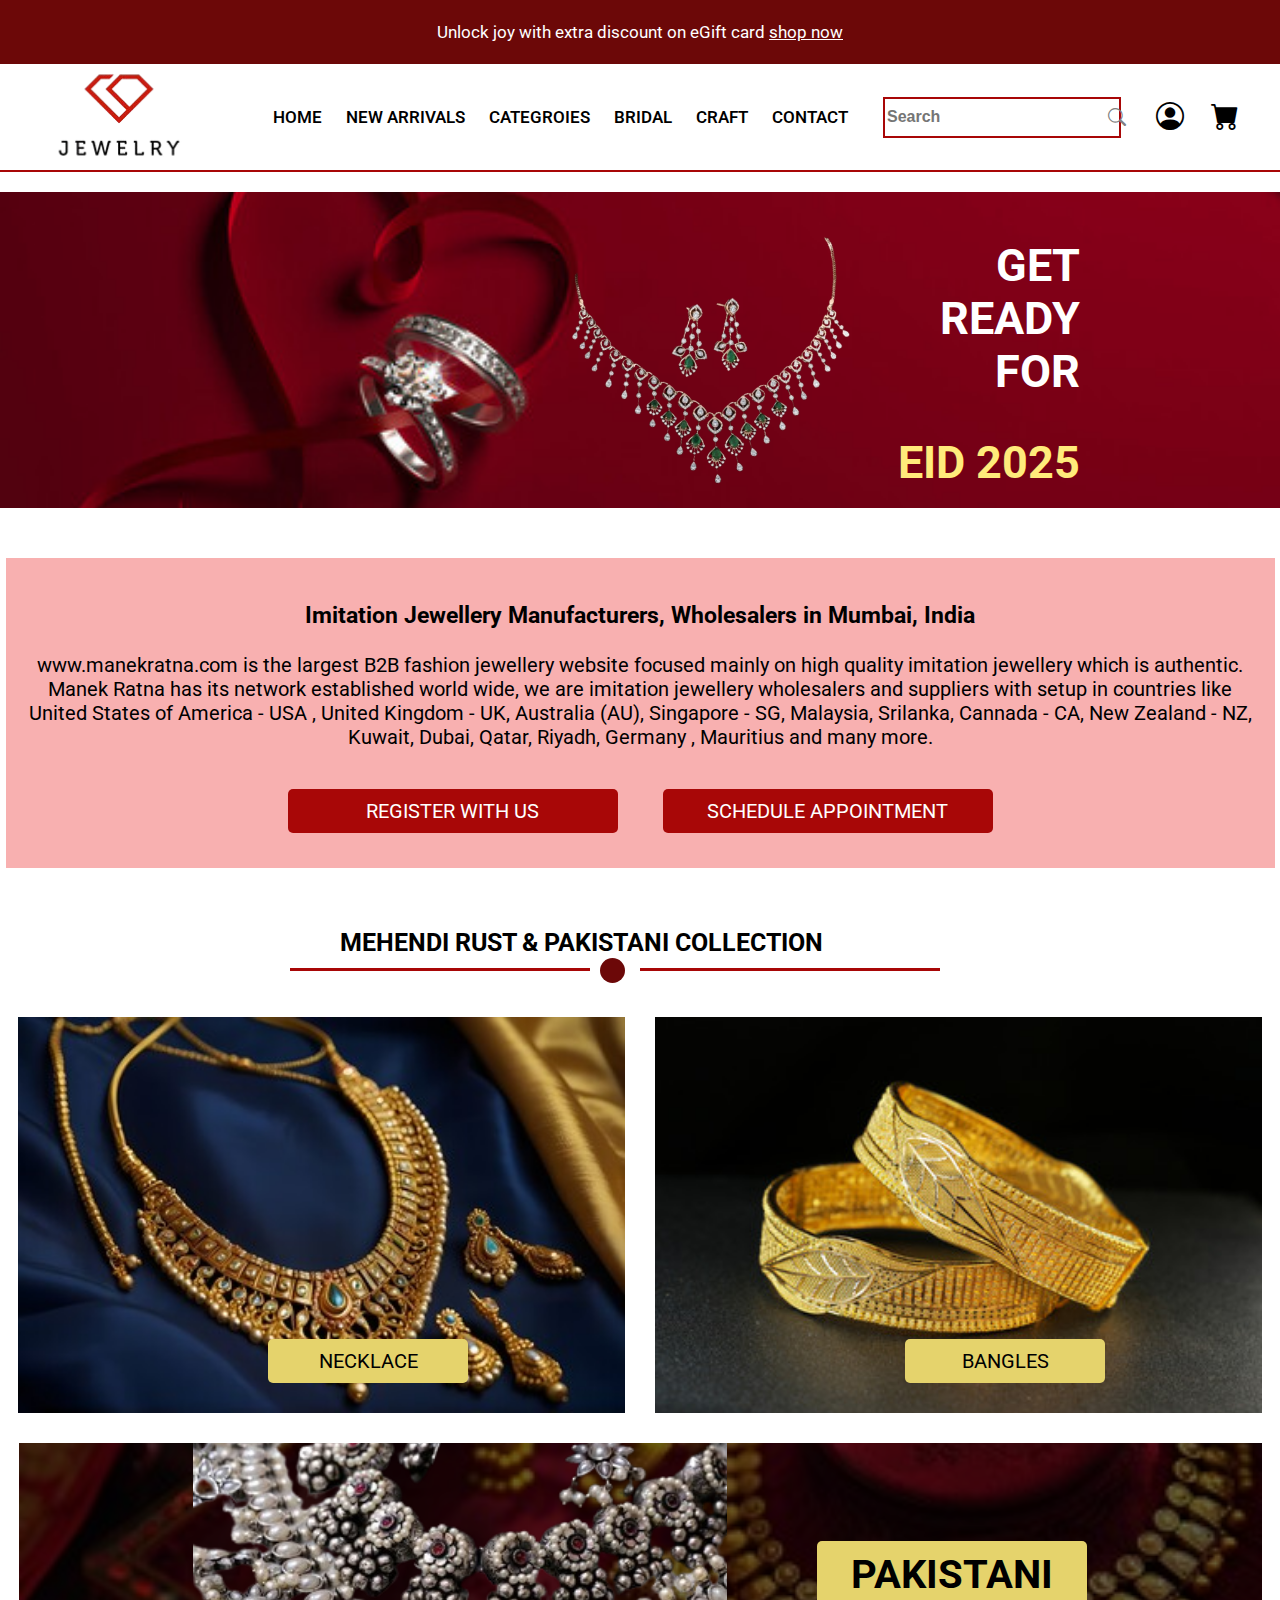
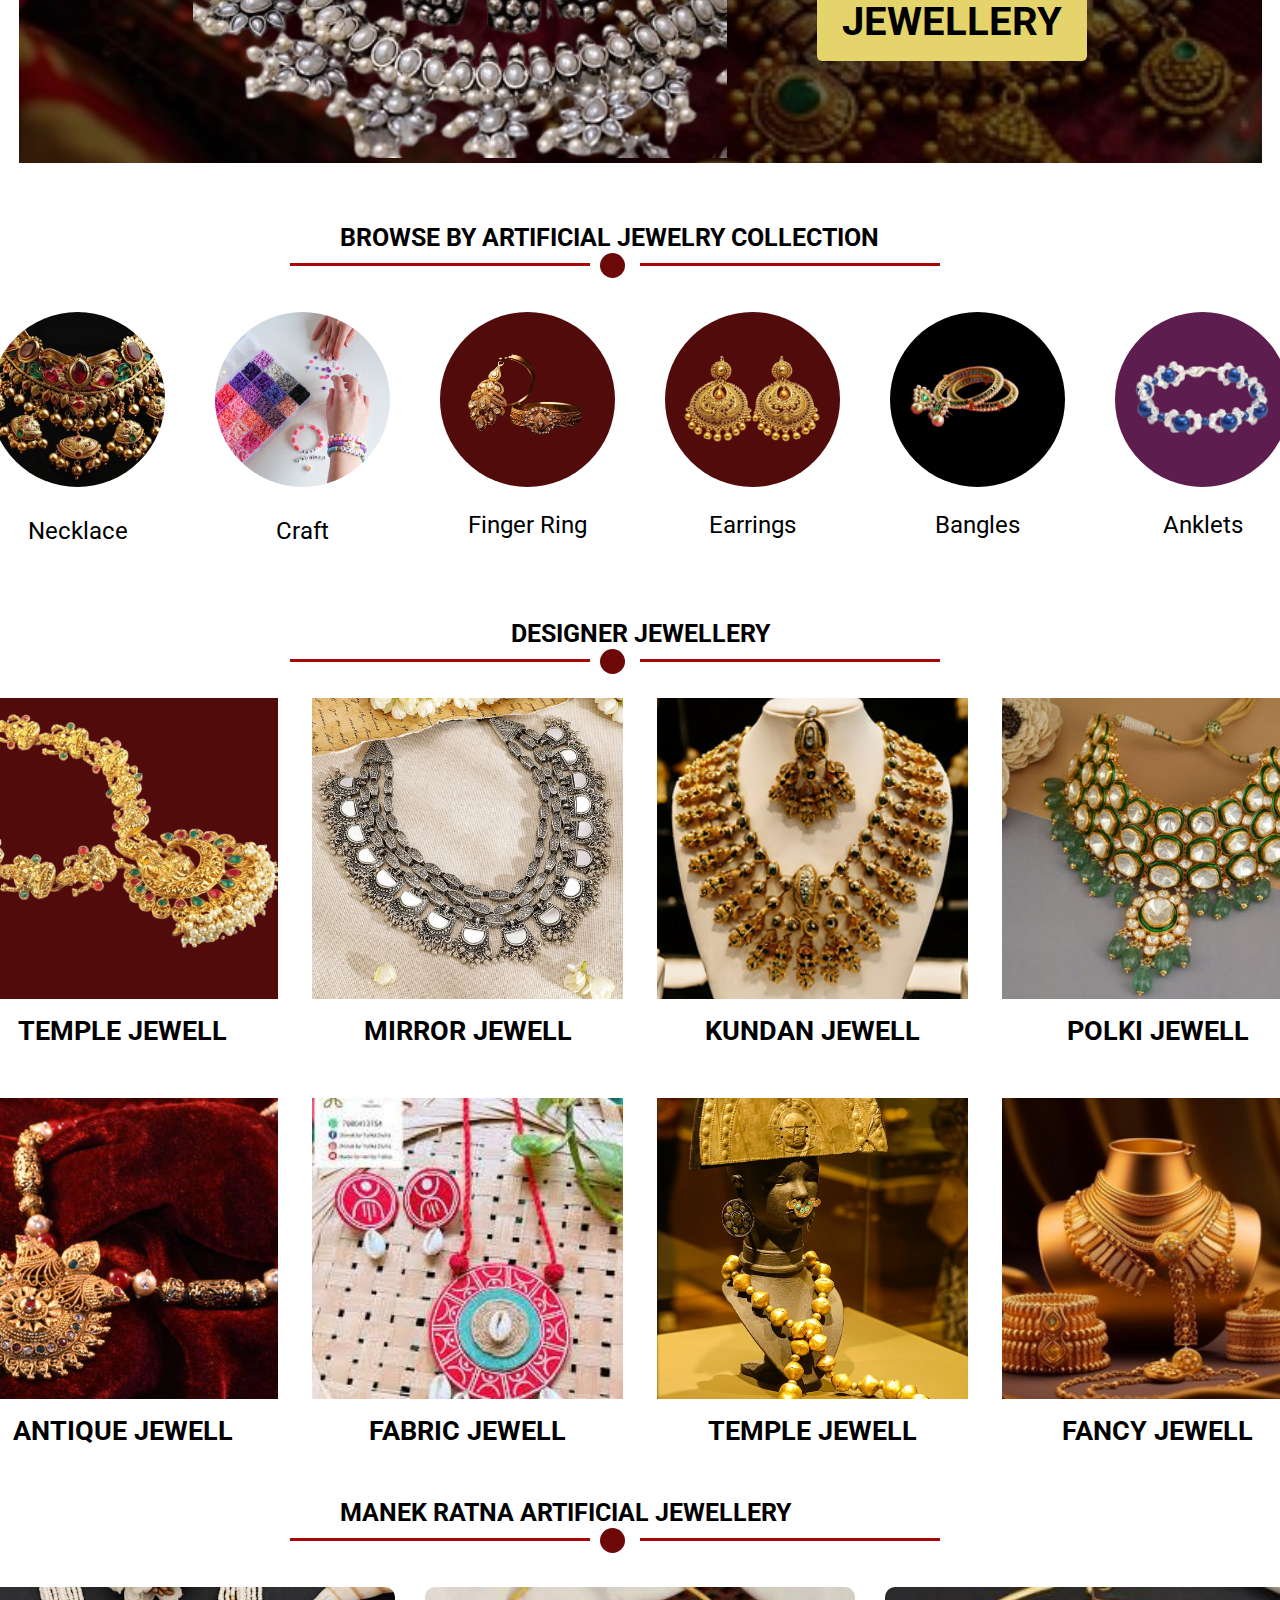
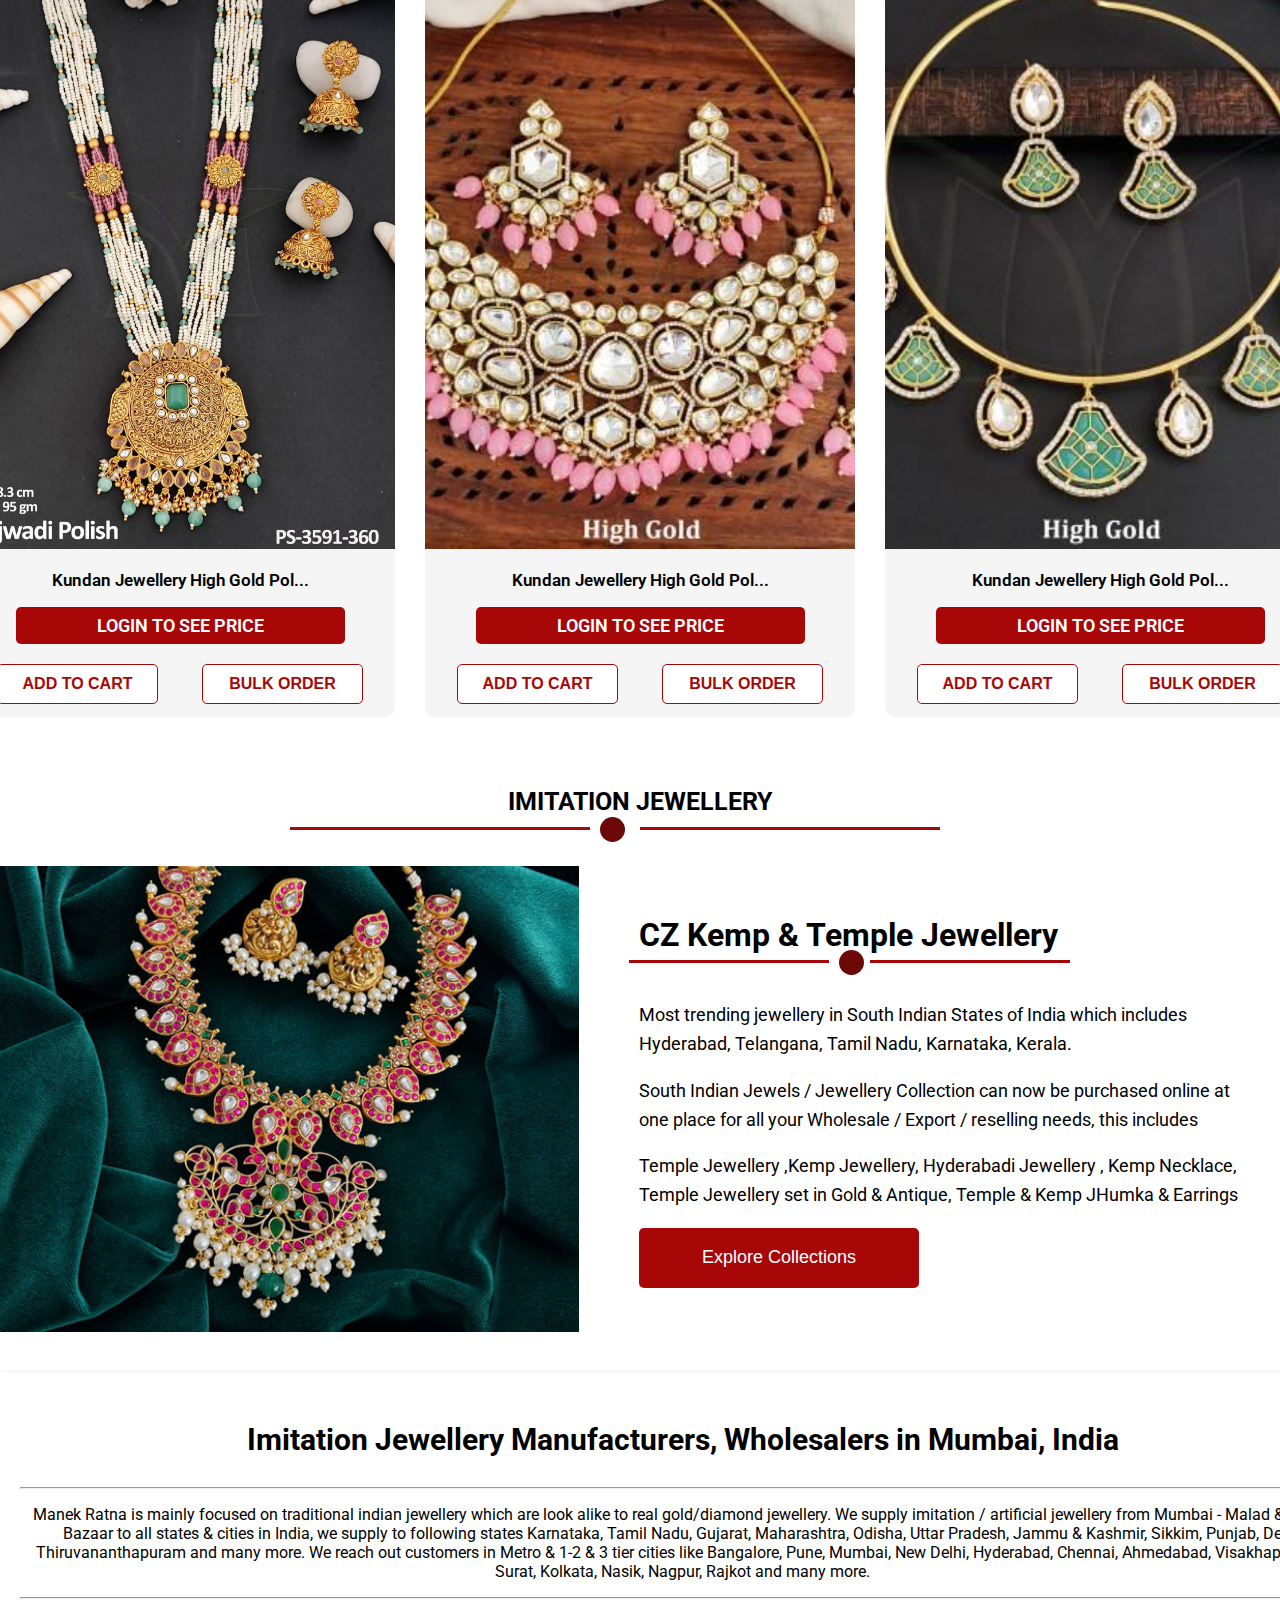
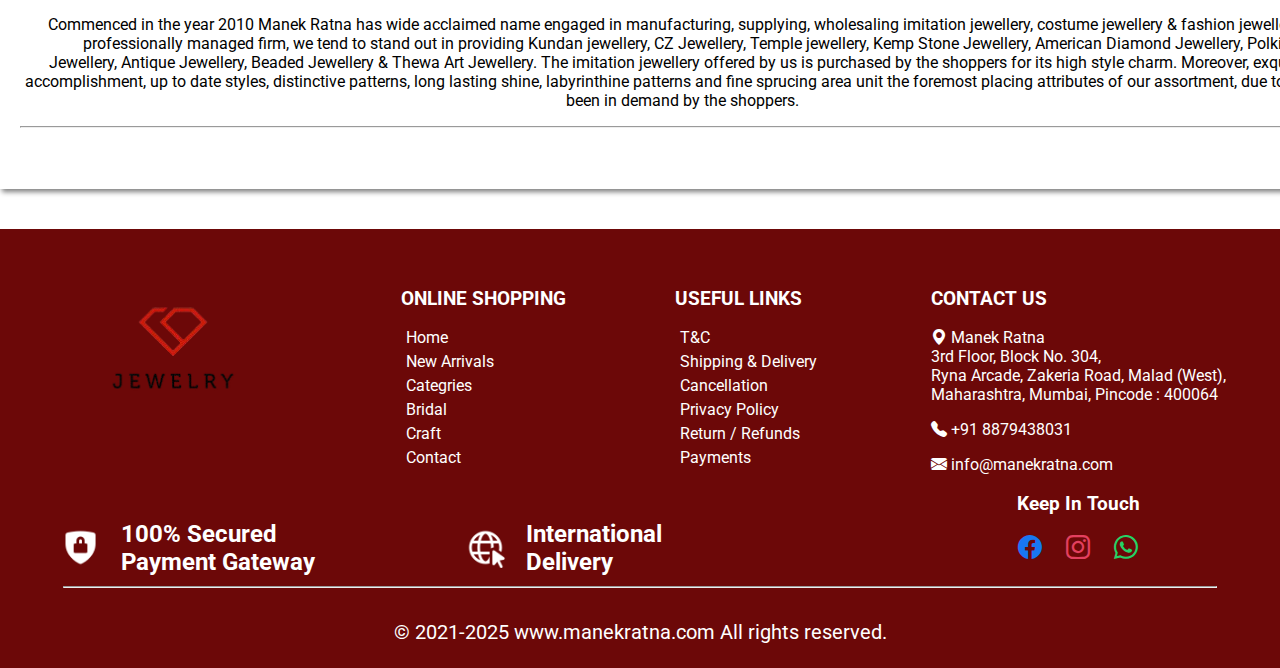
<file: index.html>
<!DOCTYPE html>
<html lang="en">
<head>
    <meta charset="UTF-8">
    <meta name="viewport" content="width=device-width, initial-scale=1.0">
    <title>jewellry home page</title>
    <link rel="stylesheet" href="CSS/jewel.css">
    <link rel="stylesheet" href="https://cdn.jsdelivr.net/npm/bootstrap-icons@1.11.3/font/bootstrap-icons.css">

</head>
<body>

<!--header-->

<header>
<div class="header1">
    <p>Unlock joy with extra discount on eGift card <span> shop now</span></p>
</div>

<div class="header2">
    <div class="head1">
        <img src="image/logo.png" alt="image">
    </div>
    <div class="head2">
        <a href="index.html">HOME</a>
        <a href="newarr.html">NEW ARRIVALS</a>
        <a href="cate.html">CATEGROIES</a>
        <a href="bridal.html">BRIDAL</a>
        <a href="craft.html">CRAFT</a>
        <a href="contact.html">CONTACT</a>
    </div>
    <div class="head3">
        <input type="text" placeholder="Search">
        <i class="bi bi-search"></i>
    </div>
    <div class="head4">
        <a href="log.html"><i class="bi bi-person-circle"></i></a>
        <a href="cart.html"><i class="bi bi-cart-fill"></i></a>
    </div>

</div>
<div class="line"></div>






</header>




<!--home -->


<section class="homeout">

<div class="home">
    <img src="image/home1.png" alt="image">
    <div class="homein">
        <h2>GET READY FOR</h2>
        <H2 class="YEL">EID 2025</H2>
    </div>
</div>

<div class="home1">
    <h3>Imitation Jewellery Manufacturers, Wholesalers in Mumbai, India</h3>
    <p>www.manekratna.com is the largest B2B fashion jewellery website focused mainly on high quality imitation jewellery which is authentic. Manek Ratna has its network established world wide, we are imitation jewellery wholesalers and suppliers with setup in countries like United States of America - USA , United Kingdom - UK, Australia (AU), Singapore - SG, Malaysia, Srilanka, Cannada - CA, New Zealand - NZ, Kuwait, Dubai, Qatar, Riyadh, Germany , Mauritius and many more.</p>
    <div class="home1in">
        <a href="register.html">REGISTER WITH US</a>
        <a href="contact.html">SCHEDULE APPOINTMENT</a>
    </div>
</div>


<div class="home2out">

<h2>MEHENDI RUST & PAKISTANI COLLECTION <span></span></h2>

<div class="home2">
    <div class="home2in">
    <img src="image/ho1.jpg" alt="">
    <p>NECKLACE</p>
    </div>
    <div class="home2in">
    <img src="image/ho2.jpg" alt="">
    <p>BANGLES</p>
    </div>

</div>

<div class="home3out">
    <div class="over"></div>
    <div class="home3">
        <img src="image/ho3.png" alt="">
        <div class="pak">
            <h1>PAKISTANI JEWELLERY</h1>
        </div>
    </div>
</div>

</div>



<div class="home2out">
    <h2>BROWSE BY ARTIFICIAL JEWELRY COLLECTION <span></span></h2>
</div>

<div class="home4">
 
    <div class="home4in">
        <a href="neck.html">
            <img src="image/hm1.jpg" alt="">
        </a>
            <p>Necklace</p>  
    </div>
    <div class="home4in">
        <a href="craft.html">
            <img src="image/hm2.jpg" alt="">
        </a>
            <p>Craft</p>  
    </div>
    <div class="home41in ">
        <div class="bro">
        <a href="ring.html">
            <img src="image/hm3.png" alt="">
        </a></div>
            <p>Finger Ring</p>  
    </div>
     <div class="home41in " >
        <div class="bro">
            <img src="image/hm4.png" alt="">
        </div>
            <p>Earrings</p>  
    </div>
    <div class="home41in ">
        <div class="bak">
        <a href="bangle.html">
            <img src="image/hm5.png" alt="">
        </a></div>
            <p>Bangles</p>  
    </div>
    <div class="home41in ">
        <div class="pu">
            <img src="image/hm6.png" alt="">
            </div>
            <p>Anklets</p>  
    </div>

</div>


<div class="home9out">
    <h2>DESIGNER JEWELLERY <span></span></h2>
</div>

<div class="home5">

<div class="home5in">
    <img src="image/h1.png" alt="image" class="me">
    <h3>TEMPLE JEWELL</h3>
</div>
<div class="home5in">
    <img src="image/h2.jpg" alt="image">
    <h3>MIRROR JEWELL</h3>
</div>
<div class="home5in">
    <img src="image/h3.jpg" alt="image">
    <h3>KUNDAN JEWELL</h3>
</div>
<div class="home5in">
    <img src="image/h4.jpg" alt="image">
    <h3>POLKI JEWELL</h3>
</div>
<div class="home5in">
    <img src="image/h5.jpg" alt="image">
    <h3>ANTIQUE JEWELL</h3>
</div>
<div class="home5in">
    <img src="image/h6.jpg" alt="image">
    <h3>FABRIC JEWELL</h3>
</div>
<div class="home5in">
    <img src="image/h7.jpg" alt="image">
    <h3>TEMPLE JEWELL</h3>
</div>
<div class="home5in">
    <img src="image/h8.jpg" alt="image">
    <h3>FANCY JEWELL</h3>
</div>


</div>


<div class="home2out">
    <h2>MANEK RATNA ARTIFICIAL JEWELLERY <span></span></h2>
</div>

<div class="arrival">

<div class="arrivalin">
   <img src="image/new3.jpg" alt="image">
   <p>Kundan Jewellery High Gold Pol...</p>
   <div class="lo">LOGIN TO SEE PRICE</div>
   <div class="arr">
    <button>ADD TO CART</button>
    <button>BULK ORDER</button>
   </div>
</div>

<div class="arrivalin">
   <img src="image/ho4.jpg" alt="image">
   <p>Kundan Jewellery High Gold Pol...</p>
   <div class="lo">LOGIN TO SEE PRICE</div>
   <div class="arr">
    <button>ADD TO CART</button>
    <button>BULK ORDER</button>
   </div>
</div>

<div class="arrivalin">
   <img src="image/ho5.jpg" alt="image">
   <p>Kundan Jewellery High Gold Pol...</p>
   <div class="lo">LOGIN TO SEE PRICE</div>
   <div class="arr">
    <button>ADD TO CART</button>
    <button>BULK ORDER</button>
   </div>
</div>


</div>





<div class="home9out">
    <h2>IMITATION JEWELLERY <span></span></h2>
</div>


<div class="home7">
<img src="image/hom.jpg" alt="image">
<div class="home7in">
    <h3> CZ Kemp & Temple Jewellery<span></span></h3>
    <p>Most trending jewellery in South Indian States of India which includes Hyderabad, Telangana, Tamil Nadu, Karnataka, Kerala.</p>
    <p>South Indian Jewels / Jewellery Collection can now be purchased online at one place for all your Wholesale / Export / reselling needs, this includes</p>
    <p>Temple Jewellery ,Kemp Jewellery, Hyderabadi Jewellery , Kemp Necklace, Temple Jewellery set in Gold & Antique, Temple & Kemp JHumka & Earrings</p>
    <button>Explore Collections</button>
</div>

</div>













<div class="home6">
    <h3>Imitation Jewellery Manufacturers, Wholesalers in Mumbai, India
</h3>
<hr>
<p>Manek Ratna is mainly focused on traditional indian jewellery which are look alike to real gold/diamond jewellery. We supply imitation / artificial jewellery from Mumbai - Malad & Zaveri Bazaar to all states & cities in India, we supply to following states Karnataka, Tamil Nadu, Gujarat, Maharashtra, Odisha, Uttar Pradesh, Jammu & Kashmir, Sikkim, Punjab, Delhi, Thiruvananthapuram and many more. We reach out customers in Metro & 1-2 & 3 tier cities like Bangalore, Pune, Mumbai, New Delhi, Hyderabad, Chennai, Ahmedabad, Visakhapatnam, Surat, Kolkata, Nasik, Nagpur, Rajkot and many more.</p>
<hr>
<p>Commenced in the year 2010 Manek Ratna has wide acclaimed name engaged in manufacturing, supplying, wholesaling imitation jewellery, costume jewellery & fashion jewellery. A professionally managed firm, we tend to stand out in providing Kundan jewellery, CZ Jewellery, Temple jewellery, Kemp Stone Jewellery, American Diamond Jewellery, Polki Jewellery, Antique Jewellery, Beaded Jewellery & Thewa Art Jewellery. The imitation jewellery offered by us is purchased by the shoppers for its high style charm. Moreover, exquisite accomplishment, up to date styles, distinctive patterns, long lasting shine, labyrinthine patterns and fine sprucing area unit the foremost placing attributes of our assortment, due to that it's been in demand by the shoppers.</p>
<hr>
</div>












</section>
























<!--footer-->

<footer>

<div class="footer1">
    
    <div class="foot1">
        <img src="image/logo.png" alt="image">
    </div>
    <div class="foot2">
        <h3>ONLINE SHOPPING</h3>
        <p>Home</p>
<p>New Arrivals</p>
 <p>Categries</p>
<p>Bridal</p>
<p>Craft</p>
<p>Contact</p>
        
    </div>
    <div class="foot2">
        <h3>USEFUL LINKS</h3>
        <p>T&C</p>
<p>Shipping & Delivery</p>
<p>Cancellation</p>
<p>Privacy Policy</p>
<p>Return / Refunds</p>
<p>Payments
</p>
    </div>

    <div class="foot3">
        <h3>CONTACT US</h3>
        <p><i class="bi bi-geo-alt-fill"></i> Manek Ratna <br>
3rd Floor, Block No. 304,<br>
Ryna Arcade, Zakeria Road, Malad (West),<br>
Maharashtra, Mumbai, Pincode : 400064</p>

      <p><i class="bi bi-telephone-fill"></i> +91 8879438031</p>

      <p><i class="bi bi-envelope-fill"></i> info@manekratna.com</p>
      <div class="follow">
        <h3>Keep In Touch</h3>
        <p>
            <i class="bi bi-facebook social facebook"></i>
<i class="bi bi-instagram social instagram"></i>
<i class="bi bi-whatsapp social whatsapp"></i>

        </p>
      </div>
    </div>





</div>



<hr>

<div class="footer2">
    <p>© 2021-2025 www.manekratna.com All rights reserved.</p>
</div>




<div class="footer3">
   <div class="foot5">
    <img src="image/foot1.png" alt="">
    <h4>100% Secured <br>Payment Gateway</h4>
   </div>
   <div class="foot5">
    <img src="image/foot2.png" alt="">
    <h4>International <br>Delivery</h4>
   </div>

</div>









</footer>






    
</body>
</html>
</file>
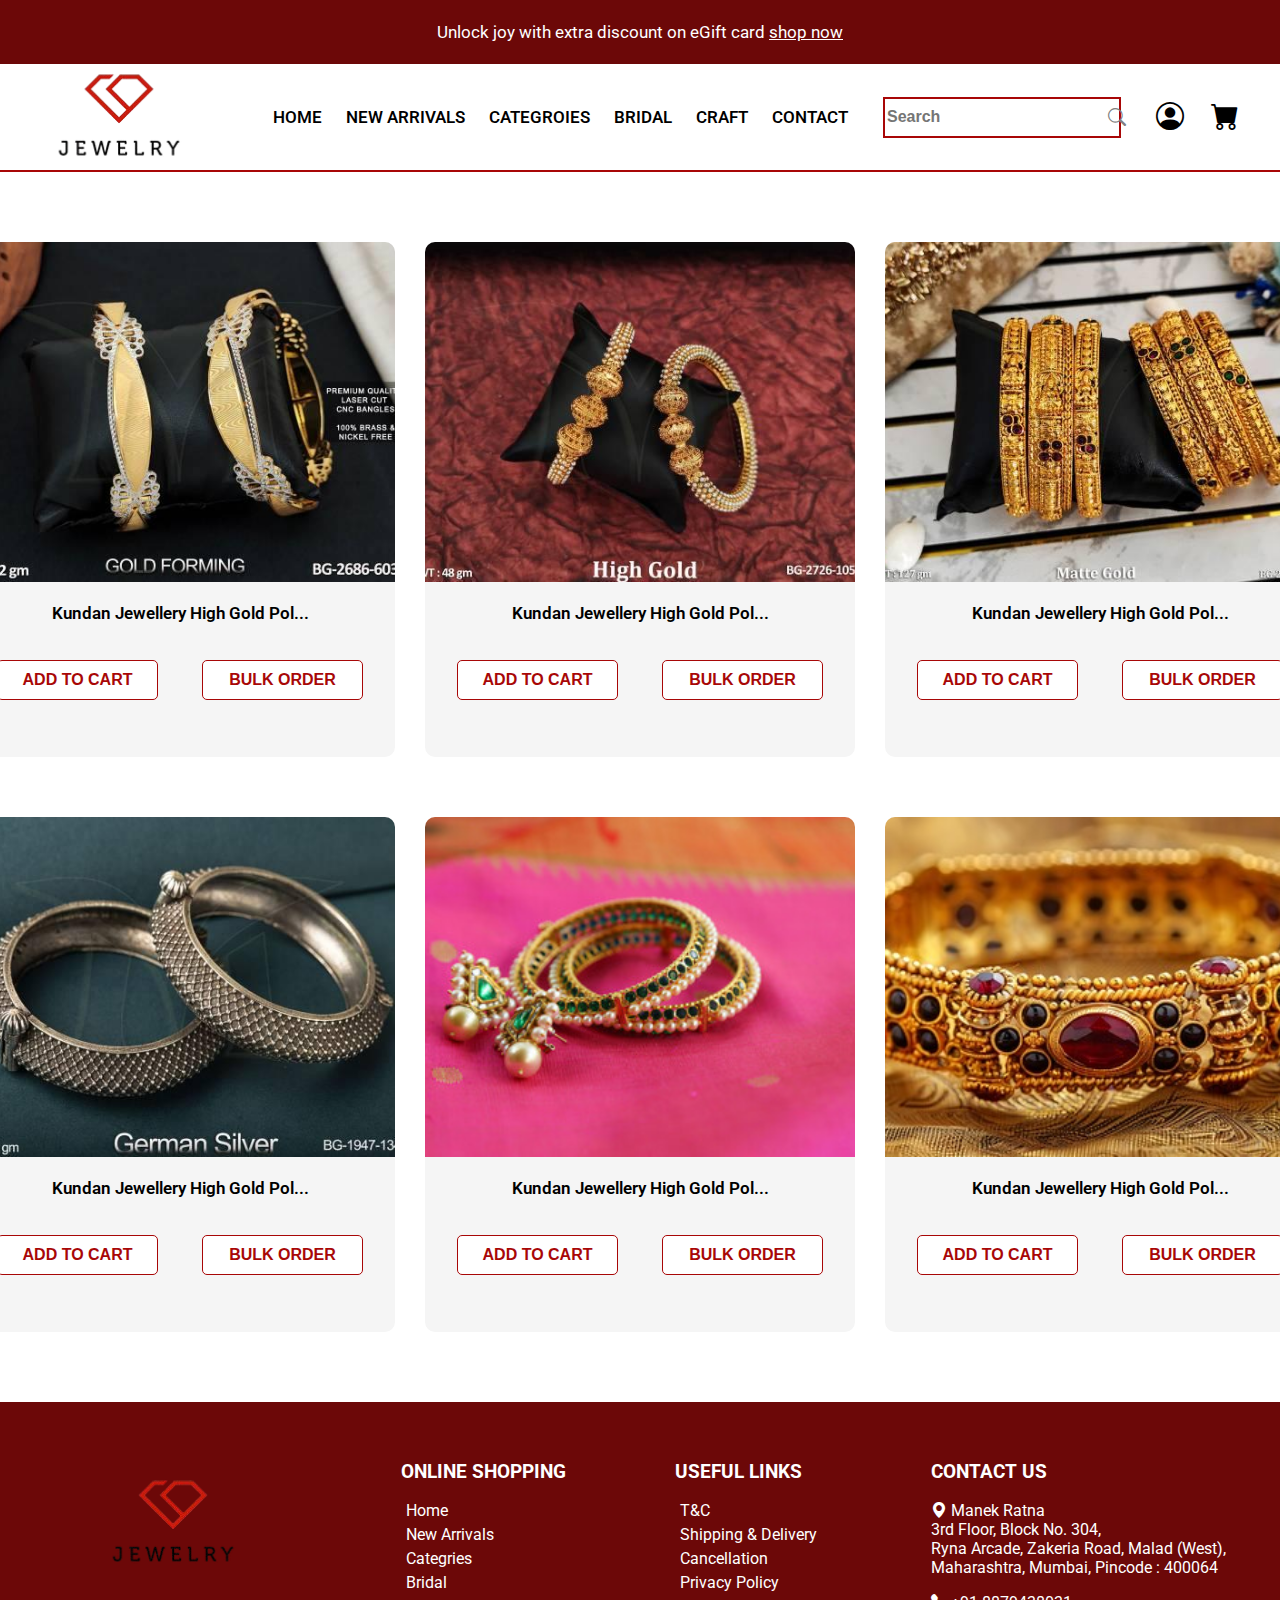
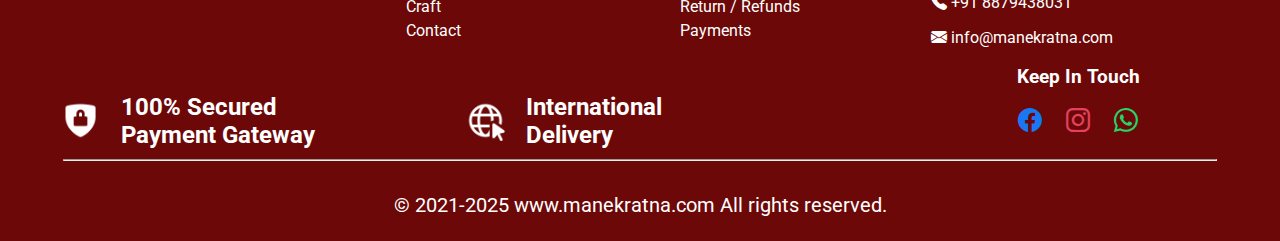
<file: bangle.html>
<!DOCTYPE html>
<html lang="en">
<head>
    <meta charset="UTF-8">
    <meta name="viewport" content="width=device-width, initial-scale=1.0">
    <title>jewellry bangle page</title>
    <link rel="stylesheet" href="CSS/jewel.css">
    <link rel="stylesheet" href="https://cdn.jsdelivr.net/npm/bootstrap-icons@1.11.3/font/bootstrap-icons.css">

</head>
<body>

<!--header-->

<header>
<div class="header1">
    <p>Unlock joy with extra discount on eGift card <span> shop now</span></p>
</div>

<div class="header2">
    <div class="head1">
        <img src="image/logo.png" alt="image">
    </div>
    <div class="head2">
        <a href="index.html">HOME</a>
        <a href="newarr.html">NEW ARRIVALS</a>
        <a href="cate.html">CATEGROIES</a>
        <a href="bridal.html">BRIDAL</a>
        <a href="craft.html">CRAFT</a>
        <a href="contact.html">CONTACT</a>
    </div>
    <div class="head3">
        <input type="text" placeholder="Search">
        <i class="bi bi-search"></i>
    </div>
    <div class="head4">
        <a href="log.html"><i class="bi bi-person-circle"></i></a>
        <a href="cart.html"><i class="bi bi-cart-fill"></i></a>
    </div>

</div>
<div class="line"></div>






</header>




<!--New arrivals-->


<section class="craftout">


<div class="arval">

<div class="arin">
   <img src="image/ba1.jpg" alt="image">
   <p>Kundan Jewellery High Gold Pol...</p>
   <div class="arr">
    <button>ADD TO CART</button>
    <button>BULK ORDER</button>
   </div>
</div>

<div class="arin">
   <img src="image/new2.jpg" alt="image">
   <p>Kundan Jewellery High Gold Pol...</p>
   <div class="arr">
    <button>ADD TO CART</button>
    <button>BULK ORDER</button>
   </div>
</div>

<div class="arin">
   <img src="image/cat7.jpg" alt="image">
   <p>Kundan Jewellery High Gold Pol...</p>
   <div class="arr">
    <button>ADD TO CART</button>
    <button>BULK ORDER</button>
   </div>
</div>

<div class="arin">
   <img src="image/new4.jpg" alt="image">
   <p>Kundan Jewellery High Gold Pol...</p>
   <div class="arr">
    <button>ADD TO CART</button>
    <button>BULK ORDER</button>
   </div>
</div>

<div class="arin">
   <img src="image/ba5.jpg" alt="image">
   <p>Kundan Jewellery High Gold Pol...</p>
   <div class="arr">
    <button>ADD TO CART</button>
    <button>BULK ORDER</button>
   </div>
</div>

<div class="arin">
   <img src="image/ba6.jpg" alt="image">
   <p>Kundan Jewellery High Gold Pol...</p>
   <div class="arr">
    <button>ADD TO CART</button>
    <button>BULK ORDER</button>
   </div>
</div>













</div>












</section>
























<!--footer-->

<footer>

<div class="footer1">
    
    <div class="foot1">
        <img src="image/logo.png" alt="image">
    </div>
    <div class="foot2">
        <h3>ONLINE SHOPPING</h3>
        <p>Home</p>
<p>New Arrivals</p>
 <p>Categries</p>
<p>Bridal</p>
<p>Craft</p>
<p>Contact</p>
        
    </div>
    <div class="foot2">
        <h3>USEFUL LINKS</h3>
        <p>T&C</p>
<p>Shipping & Delivery</p>
<p>Cancellation</p>
<p>Privacy Policy</p>
<p>Return / Refunds</p>
<p>Payments
</p>
    </div>

    <div class="foot3">
        <h3>CONTACT US</h3>
        <p><i class="bi bi-geo-alt-fill"></i> Manek Ratna <br>
3rd Floor, Block No. 304,<br>
Ryna Arcade, Zakeria Road, Malad (West),<br>
Maharashtra, Mumbai, Pincode : 400064</p>

      <p><i class="bi bi-telephone-fill"></i> +91 8879438031</p>

      <p><i class="bi bi-envelope-fill"></i> info@manekratna.com</p>
      <div class="follow">
        <h3>Keep In Touch</h3>
        <p>
            <i class="bi bi-facebook social facebook"></i>
<i class="bi bi-instagram social instagram"></i>
<i class="bi bi-whatsapp social whatsapp"></i>

        </p>
      </div>
    </div>





</div>



<hr>

<div class="footer2">
    <p>© 2021-2025 www.manekratna.com All rights reserved.</p>
</div>




<div class="footer3">
   <div class="foot5">
    <img src="image/foot1.png" alt="">
    <h4>100% Secured <br>Payment Gateway</h4>
   </div>
   <div class="foot5">
    <img src="image/foot2.png" alt="">
    <h4>International <br>Delivery</h4>
   </div>

</div>









</footer>






    
</body>
</html>
</file>
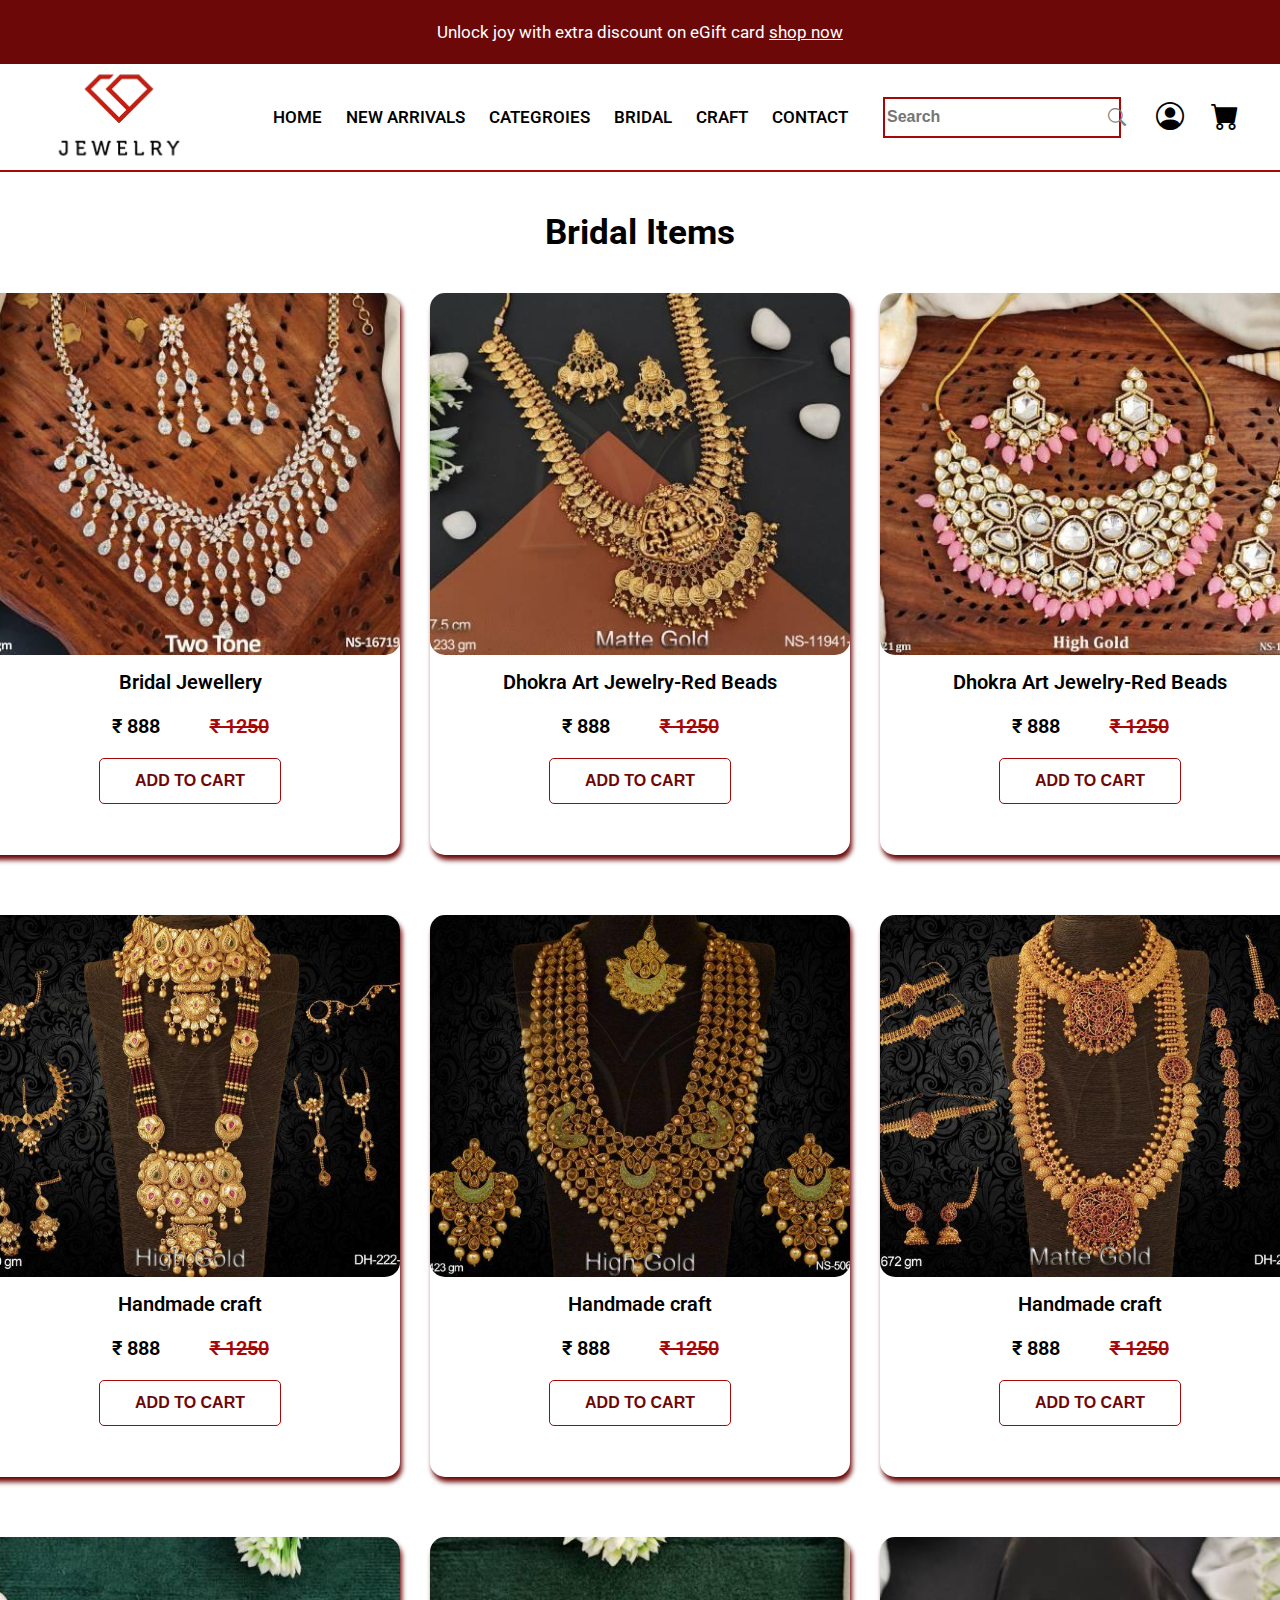
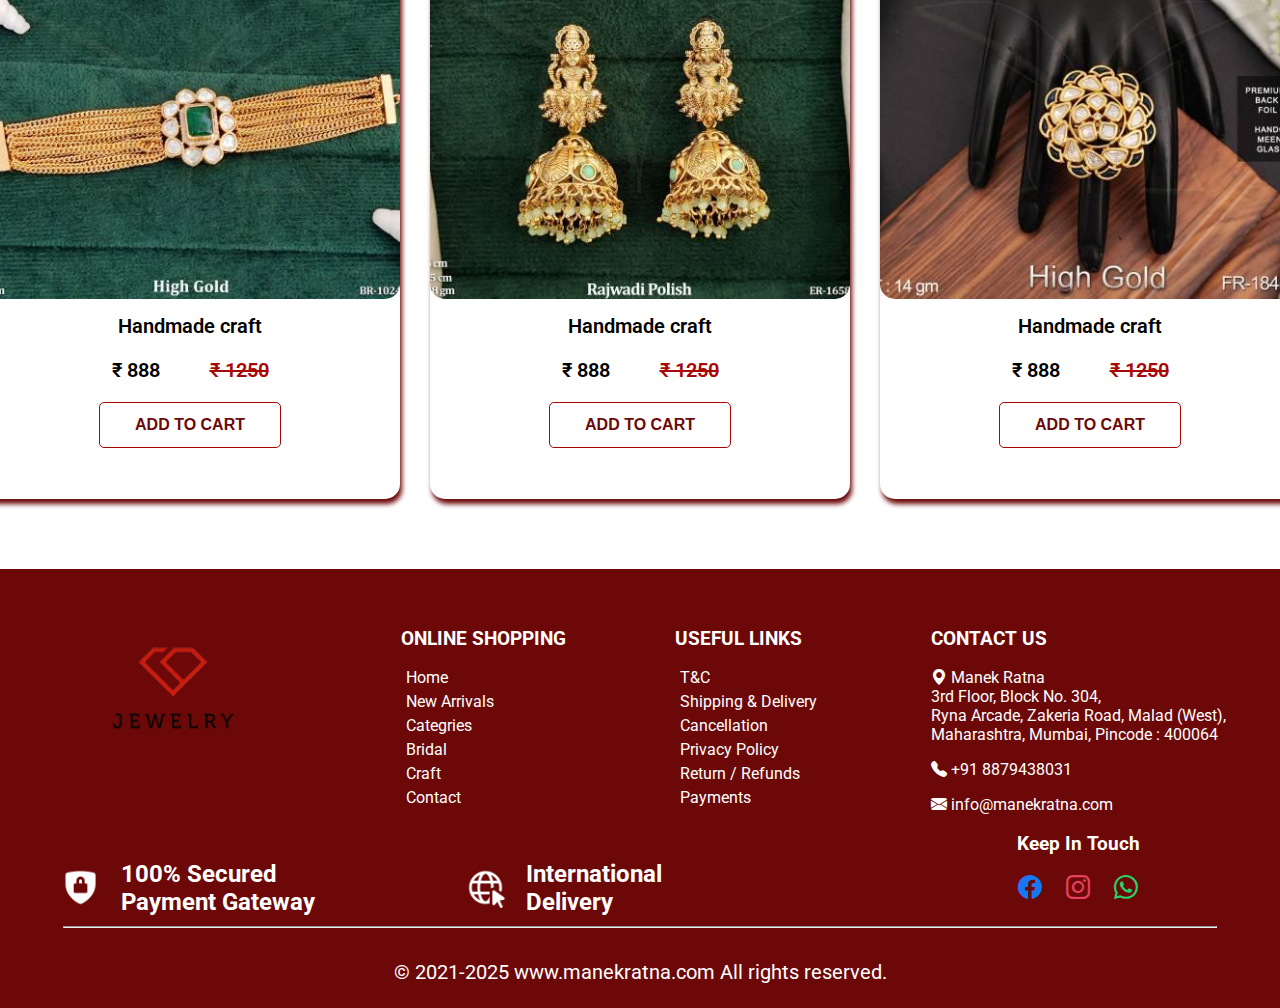
<file: bridal.html>
<!DOCTYPE html>
<html lang="en">
<head>
    <meta charset="UTF-8">
    <meta name="viewport" content="width=device-width, initial-scale=1.0">
    <title>jewellry bridal page</title>
    <link rel="stylesheet" href="CSS/jewel.css">
    <link rel="stylesheet" href="https://cdn.jsdelivr.net/npm/bootstrap-icons@1.11.3/font/bootstrap-icons.css">

</head>
<body>

<!--header-->

<header>
<div class="header1">
    <p>Unlock joy with extra discount on eGift card <span> shop now</span></p>
</div>

<div class="header2">
    <div class="head1">
        <img src="image/logo.png" alt="image">
    </div>
    <div class="head2">
        <a href="index.html">HOME</a>
        <a href="newarr.html">NEW ARRIVALS</a>
        <a href="cate.html">CATEGROIES</a>
        <a href="bridal.html">BRIDAL</a>
        <a href="craft.html">CRAFT</a>
        <a href="contact.html">CONTACT</a>
    </div>
    <div class="head3">
        <input type="text" placeholder="Search">
        <i class="bi bi-search"></i>
    </div>
    <div class="head4">
        <a href="log.html"><i class="bi bi-person-circle"></i></a>
        <a href="cart.html"><i class="bi bi-cart-fill"></i></a>
    </div>

</div>
<div class="line"></div>






</header>





<!--craft-->

<section class="craftout">

<h2>Bridal Items</h2>

<div class="craft">

<div class="craftin">
    <img src="image/bri1.jpg" alt="image">
    <p>Bridal Jewellery </p>
    <div class="price">
        <p>₹ 888</p>
        <p class="tho">₹ 1250</p>
    </div>
<button onclick="showCartMsg(event)">ADD TO CART</button>
</div>

<div class="craftin">
    <img src="image/bri2.jpg" alt="image">
    <p>Dhokra Art Jewelry-Red Beads </p>
    <div class="price">
        <p>₹ 888</p>
        <p class="tho">₹ 1250</p>
    </div>
<button onclick="showCartMsg(event)">ADD TO CART</button>
</div>

<div class="craftin">
    <img src="image/bri3.jpg" alt="image">
    <p>Dhokra Art Jewelry-Red Beads</p>
    <div class="price">
        <p>₹ 888</p>
        <p class="tho">₹ 1250</p>
    </div>
<button onclick="showCartMsg(event)">ADD TO CART</button>
</div>

<div class="craftin">
    <img src="image/bri4.jpg" alt="image">
    <p>Handmade craft</p>
    <div class="price">
        <p>₹ 888</p>
        <p class="tho">₹ 1250</p>
    </div>
<button onclick="showCartMsg(event)">ADD TO CART</button>
</div>

<div class="craftin">
    <img src="image/bri5.jpg" alt="image">
    <p>Handmade craft</p>
    <div class="price">
        <p>₹ 888</p>
        <p class="tho">₹ 1250</p>
    </div>
<button onclick="showCartMsg(event)">ADD TO CART</button>
</div>

<div class="craftin">
    <img src="image/bri6.jpg" alt="image">
    <p>Handmade craft</p>
    <div class="price">
        <p>₹ 888</p>
        <p class="tho">₹ 1250</p>
    </div>
<button onclick="showCartMsg(event)">ADD TO CART</button>
</div>

<div class="craftin">
    <img src="image/bri7.jpg" alt="image">
    <p>Handmade craft</p>
    <div class="price">
        <p>₹ 888</p>
        <p class="tho">₹ 1250</p>
    </div>
<button onclick="showCartMsg(event)">ADD TO CART</button>
</div>

<div class="craftin">
    <img src="image/bri8.jpg" alt="image">
    <p>Handmade craft</p>
    <div class="price">
        <p>₹ 888</p>
        <p class="tho">₹ 1250</p>
    </div>
<button onclick="showCartMsg(event)">ADD TO CART</button>
</div>

<div class="craftin">
    <img src="image/bri9.jpg" alt="image">
    <p>Handmade craft</p>
    <div class="price">
        <p>₹ 888</p>
        <p class="tho">₹ 1250</p>
    </div>
<button onclick="showCartMsg(event)">ADD TO CART</button>
</div>



</div>


</section>





<div id="cartToast">
    <i class="bi bi-cart-fill"></i>
    Your item added to cart
</div>







<script>
function showCartMsg(e) {
    e.stopPropagation(); // prevent immediate close

    const toast = document.getElementById("cartToast");
    toast.style.display = "flex";

    // close on outside click
    document.addEventListener("click", hideToast);
}

function hideToast() {
    const toast = document.getElementById("cartToast");
    toast.style.display = "none";
    document.removeEventListener("click", hideToast);
}
</script>








<!--footer-->

<footer>

<div class="footer1">
    
    <div class="foot1">
        <img src="image/logo.png" alt="image">
    </div>
    <div class="foot2">
        <h3>ONLINE SHOPPING</h3>
        <p>Home</p>
<p>New Arrivals</p>
 <p>Categries</p>
<p>Bridal</p>
<p>Craft</p>
<p>Contact</p>
        
    </div>
    <div class="foot2">
        <h3>USEFUL LINKS</h3>
        <p>T&C</p>
<p>Shipping & Delivery</p>
<p>Cancellation</p>
<p>Privacy Policy</p>
<p>Return / Refunds</p>
<p>Payments
</p>
    </div>

    <div class="foot3">
        <h3>CONTACT US</h3>
        <p><i class="bi bi-geo-alt-fill"></i> Manek Ratna <br>
3rd Floor, Block No. 304,<br>
Ryna Arcade, Zakeria Road, Malad (West),<br>
Maharashtra, Mumbai, Pincode : 400064</p>

      <p><i class="bi bi-telephone-fill"></i> +91 8879438031</p>

      <p><i class="bi bi-envelope-fill"></i> info@manekratna.com</p>
      <div class="follow">
        <h3>Keep In Touch</h3>
        <p>
            <i class="bi bi-facebook social facebook"></i>
<i class="bi bi-instagram social instagram"></i>
<i class="bi bi-whatsapp social whatsapp"></i>

        </p>
      </div>
    </div>





</div>



<hr>

<div class="footer2">
    <p>© 2021-2025 www.manekratna.com All rights reserved.</p>
</div>




<div class="footer3">
   <div class="foot5">
    <img src="image/foot1.png" alt="">
    <h4>100% Secured <br>Payment Gateway</h4>
   </div>
   <div class="foot5">
    <img src="image/foot2.png" alt="">
    <h4>International <br>Delivery</h4>
   </div>

</div>









</footer>






    
</body>
</html>
</file>
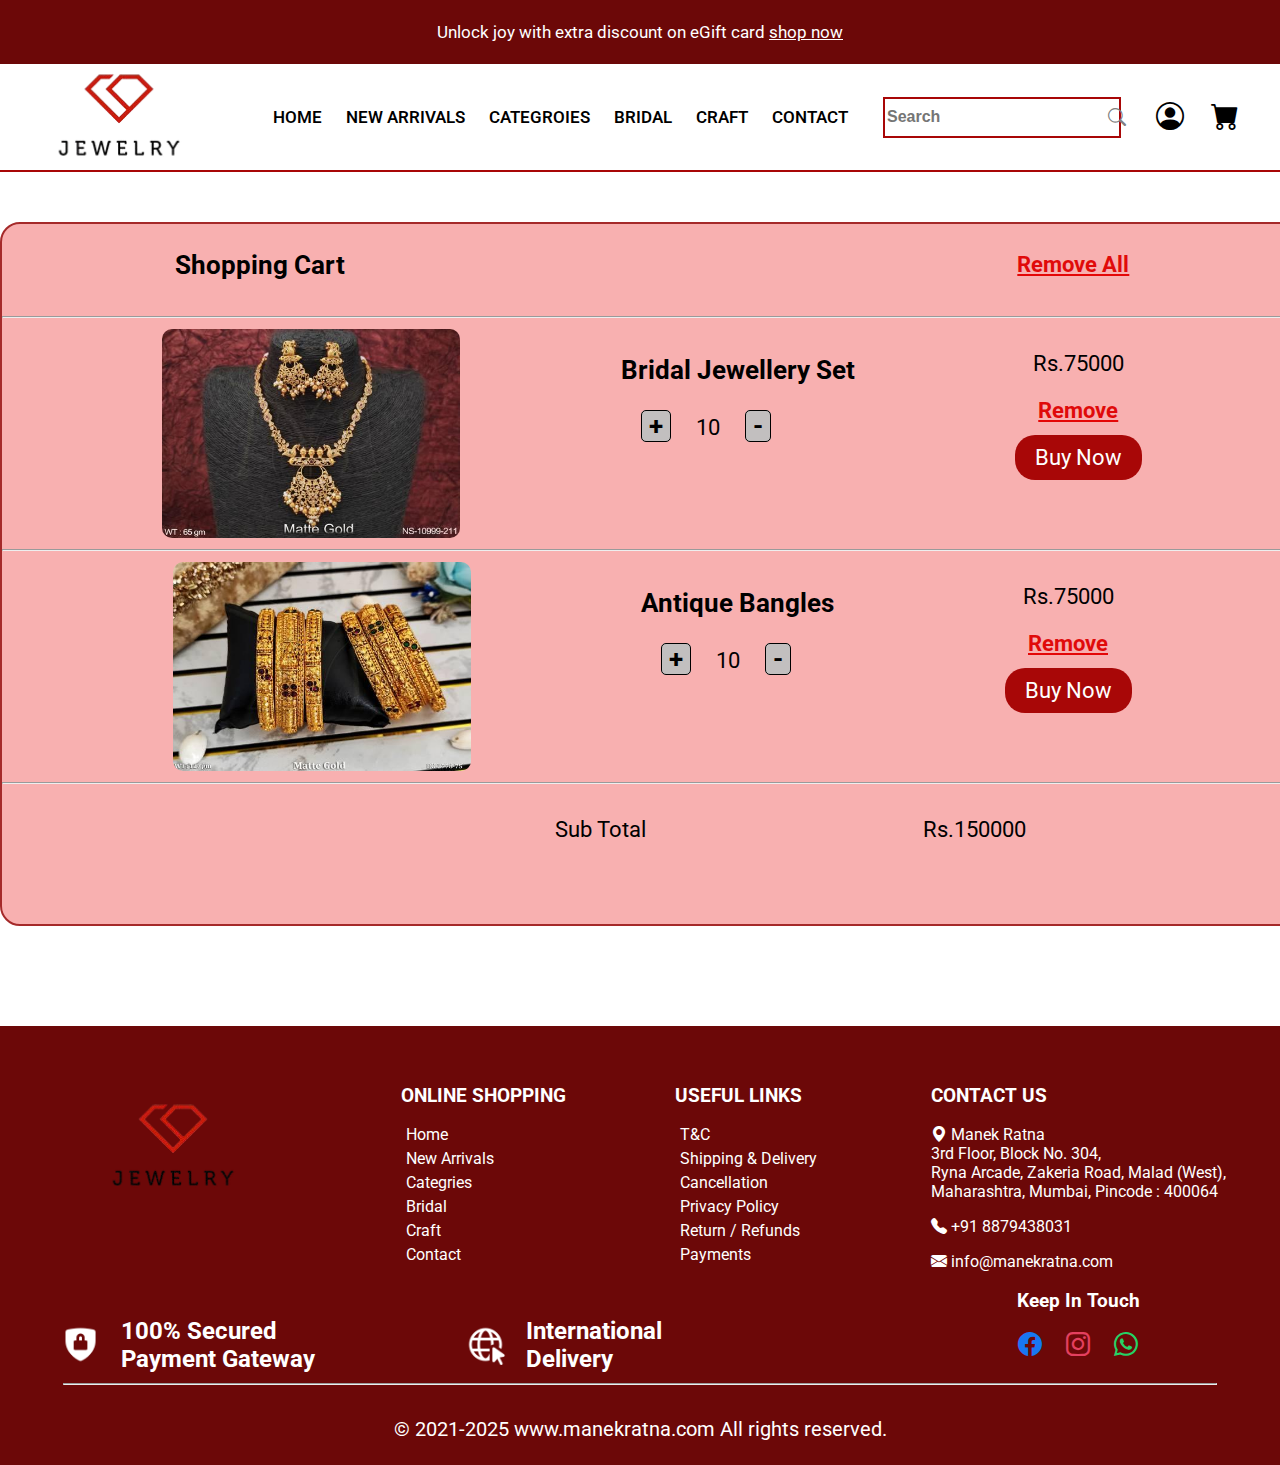
<file: cart.html>
<!DOCTYPE html>
<html lang="en">
<head>
    <meta charset="UTF-8">
    <meta name="viewport" content="width=device-width, initial-scale=1.0">
    <title>jewellry cart page</title>
    <link rel="stylesheet" href="CSS/jewel.css">
    <link rel="stylesheet" href="https://cdn.jsdelivr.net/npm/bootstrap-icons@1.11.3/font/bootstrap-icons.css">

</head>
<body>

<!--header-->

<header>
<div class="header1">
    <p>Unlock joy with extra discount on eGift card <span> shop now</span></p>
</div>

<div class="header2">
    <div class="head1">
        <img src="image/logo.png" alt="image">
    </div>
    <div class="head2">
        <a href="index.html">HOME</a>
        <a href="newarr.html">NEW ARRIVALS</a>
        <a href="cate.html">CATEGROIES</a>
        <a href="bridal.html">BRIDAL</a>
        <a href="craft.html">CRAFT</a>
        <a href="contact.html">CONTACT</a>
    </div>
    <div class="head3">
        <input type="text" placeholder="Search">
        <i class="bi bi-search"></i>
    </div>
    <div class="head4">
        <a href="log.html"><i class="bi bi-person-circle"></i></a>
        <a href="cart.html"><i class="bi bi-cart-fill"></i></a>
    </div>

</div>
<div class="line"></div>






</header>








<!--Add to card-->
<main>
 <div class="main">
    <div class="mainone">
        <h3>Shopping Cart</h3>
        <p class="mainonein">Remove All</p>
    </div>
    <hr class="hr">
   
   
    <div class="maintwo">
        <img src="image/add.jpg" alt="image">
        <div class="twoin">
            <h3>Bridal Jewellery Set</h3>
            <div class="plus">
              <p><span class="squ">+</span> 10 <span class="squ">-</span></p>
        </div></div>
        <div class="twotwo">
            <p>Rs.75000</p>
            <p class="mainonein">Remove</p>
            <a href="cart2.html">Buy Now</a>
        </div>
    </div>
    <hr class="hr">
    
    
    <div class="maintwo">
        <img src="image/cat7.jpg" alt="image">
        <div class="twoin">
            <h3>Antique Bangles</h3>
            <div class="plus">
             <p><span class="squ">+</span> 10 <span class="squ">-</span></p>   
            
            </div>
        </div>
        <div class="twotwo">
            <p>Rs.75000</p>
            <p class="mainonein">Remove</p>
            <a href="cart2.html">Buy Now</a>
        </div>
    </div>
    <hr class="hr">
   
   
    <div class="mainthr">
        <div class="clear"></div>
        <div>
            <p>Sub Total</p>
        </div>
        <div>
            <p>Rs.150000</p>
        </div>
    </div>
 </div>
</main>




























<!--footer-->

<footer>

<div class="footer1">
    
    <div class="foot1">
        <img src="image/logo.png" alt="image">
    </div>
    <div class="foot2">
        <h3>ONLINE SHOPPING</h3>
        <p>Home</p>
<p>New Arrivals</p>
 <p>Categries</p>
<p>Bridal</p>
<p>Craft</p>
<p>Contact</p>
        
    </div>
    <div class="foot2">
        <h3>USEFUL LINKS</h3>
        <p>T&C</p>
<p>Shipping & Delivery</p>
<p>Cancellation</p>
<p>Privacy Policy</p>
<p>Return / Refunds</p>
<p>Payments
</p>
    </div>

    <div class="foot3">
        <h3>CONTACT US</h3>
        <p><i class="bi bi-geo-alt-fill"></i> Manek Ratna <br>
3rd Floor, Block No. 304,<br>
Ryna Arcade, Zakeria Road, Malad (West),<br>
Maharashtra, Mumbai, Pincode : 400064</p>

      <p><i class="bi bi-telephone-fill"></i> +91 8879438031</p>

      <p><i class="bi bi-envelope-fill"></i> info@manekratna.com</p>
      <div class="follow">
        <h3>Keep In Touch</h3>
        <p>
            <i class="bi bi-facebook social facebook"></i>
<i class="bi bi-instagram social instagram"></i>
<i class="bi bi-whatsapp social whatsapp"></i>

        </p>
      </div>
    </div>





</div>



<hr>

<div class="footer2">
    <p>© 2021-2025 www.manekratna.com All rights reserved.</p>
</div>




<div class="footer3">
   <div class="foot5">
    <img src="image/foot1.png" alt="">
    <h4>100% Secured <br>Payment Gateway</h4>
   </div>
   <div class="foot5">
    <img src="image/foot2.png" alt="">
    <h4>International <br>Delivery</h4>
   </div>

</div>









</footer>






    
</body>
</html>
</file>
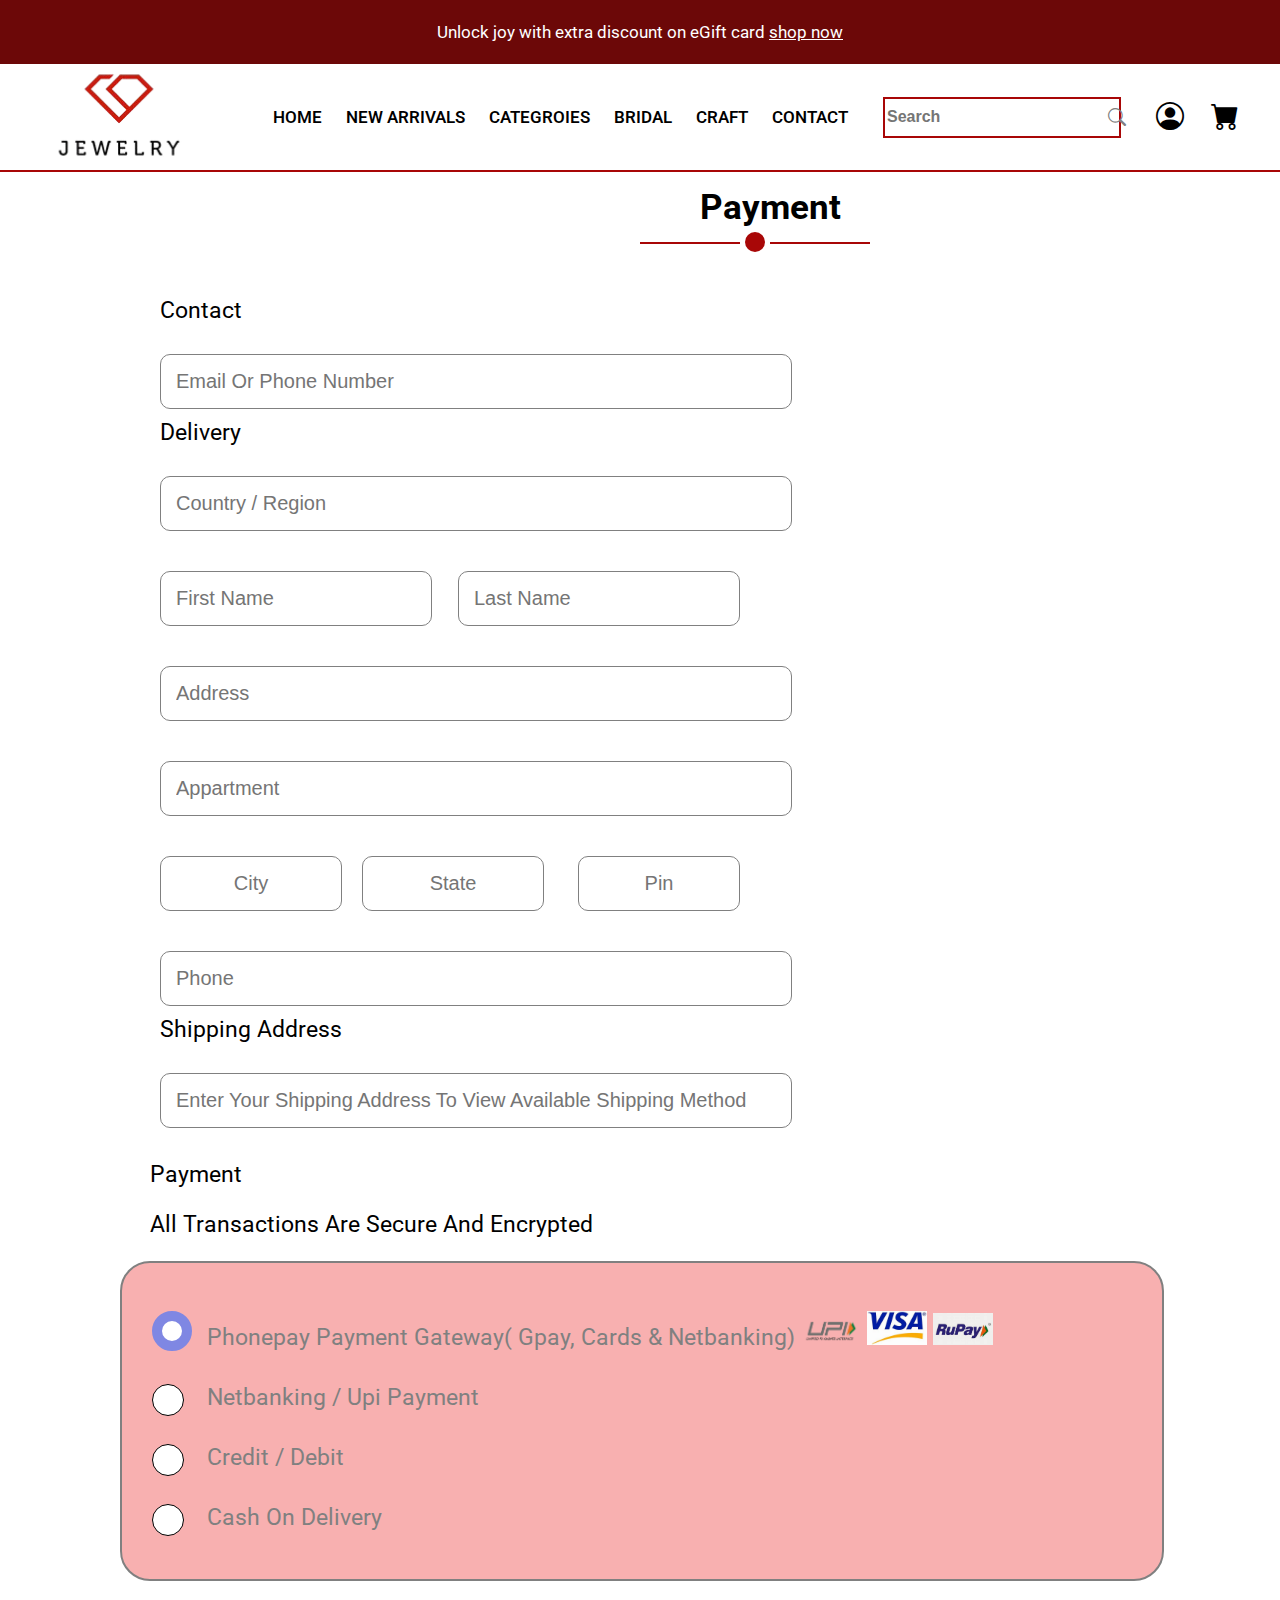
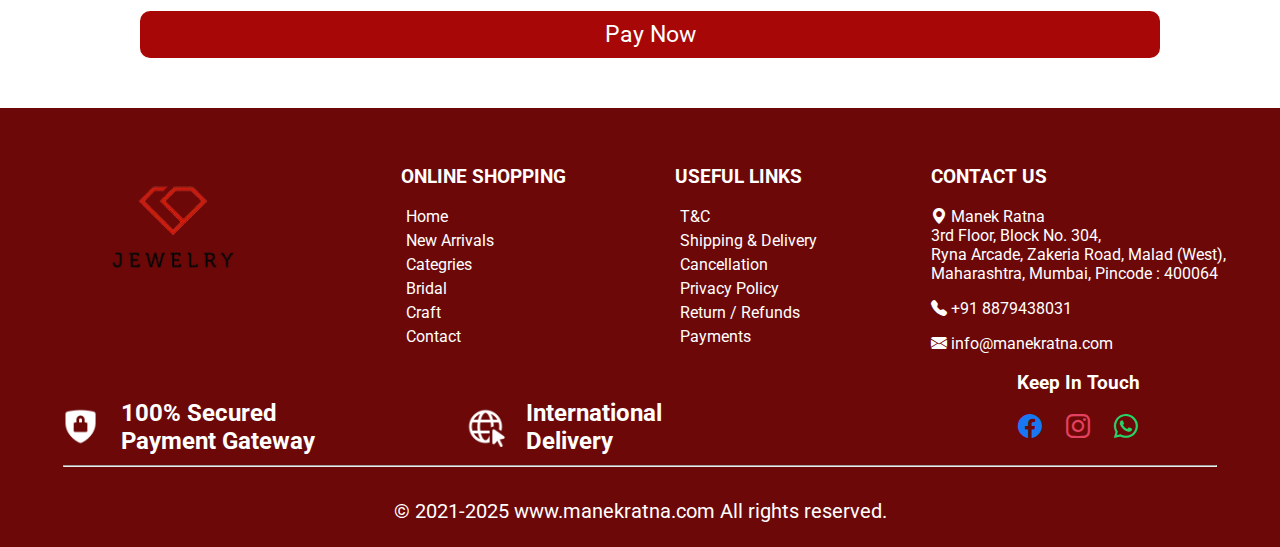
<file: cart2.html>
<!DOCTYPE html>
<html lang="en">
<head>
    <meta charset="UTF-8">
    <meta name="viewport" content="width=device-width, initial-scale=1.0">
    <title>jewellry cart page</title>
    <link rel="stylesheet" href="CSS/jewel.css">
    <link rel="stylesheet" href="https://cdn.jsdelivr.net/npm/bootstrap-icons@1.11.3/font/bootstrap-icons.css">

</head>
<body>

<!--header-->

<header>
<div class="header1">
    <p>Unlock joy with extra discount on eGift card <span> shop now</span></p>
</div>

<div class="header2">
    <div class="head1">
        <img src="image/logo.png" alt="image">
    </div>
    <div class="head2">
        <a href="index.html">HOME</a>
        <a href="newarr.html">NEW ARRIVALS</a>
        <a href="cate.html">CATEGROIES</a>
        <a href="bridal.html">BRIDAL</a>
        <a href="craft.html">CRAFT</a>
        <a href="contact.html">CONTACT</a>
    </div>
    <div class="head3">
        <input type="text" placeholder="Search">
        <i class="bi bi-search"></i>
    </div>
    <div class="head4">
        <a href="log.html"><i class="bi bi-person-circle"></i></a>
        <a href="cart.html"><i class="bi bi-cart-fill"></i></a>
    </div>

</div>
<div class="line"></div>






</header>








<!--Add to card-->
<section>
    <div class="prod3he">
        <h2>Payment</h2>
        <div class="di"></div>
    </div>
    <div class="prod3form">
        <form class="for">
            <label for="con">Contact</label> <br>
            <input type="tel" id="con" class="one" placeholder="Email Or Phone Number"> <br>

            <label for="con">Delivery</label> <br>
            <input type="tel" id="con" class="one" placeholder="Country / Region"> <br>

            <input type="tel" id="con" class="ft1" placeholder="First Name"> 

            <input type="tel" id="con" class="ft2" placeholder="Last Name"> <br>

            <input type="tel" id="con" class="one" placeholder="Address"> <br>
                      
            <input type="tel" id="con" class="one" placeholder="Appartment"> <br>


           <input type="tel" id="con" class="ft3" placeholder="City"> 

          <input type="tel" id="con" class="ft4" placeholder="State"> 
          
          <input type="tel" id="con" class="ft5" placeholder="Pin"> <br>

         <input type="tel" id="con" class="one" placeholder="Phone"> <br>
         
         <label for="con">Shipping Address</label> <br>
        <input type="tel" id="con" class="one" placeholder="Enter Your Shipping Address To View Available Shipping Method"> <br>
        </form></div>
        <div class="inside">
        <p>Payment</p>
        <p>All Transactions Are Secure And Encrypted</p>
        </div>
       <div class="width">
        <p class="gre">Phonepay Payment Gateway( Gpay, Cards & Netbanking)
            <img src="image/upi.png" alt="image">
            <img src="image/visa.jpg" alt="image">
            <img src="image/rupay.jpg" alt="image">
        </p>
        <p>Netbanking / Upi Payment</p>
        <p>Credit / Debit</p>
        <p>Cash On Delivery</p>
       </div>
        <div class="final"><a href="#">
        Pay Now </a></div>
        
</section>
   
   
























<!--footer-->

<footer>

<div class="footer1">
    
    <div class="foot1">
        <img src="image/logo.png" alt="image">
    </div>
    <div class="foot2">
        <h3>ONLINE SHOPPING</h3>
        <p>Home</p>
<p>New Arrivals</p>
 <p>Categries</p>
<p>Bridal</p>
<p>Craft</p>
<p>Contact</p>
        
    </div>
    <div class="foot2">
        <h3>USEFUL LINKS</h3>
        <p>T&C</p>
<p>Shipping & Delivery</p>
<p>Cancellation</p>
<p>Privacy Policy</p>
<p>Return / Refunds</p>
<p>Payments
</p>
    </div>

    <div class="foot3">
        <h3>CONTACT US</h3>
        <p><i class="bi bi-geo-alt-fill"></i> Manek Ratna <br>
3rd Floor, Block No. 304,<br>
Ryna Arcade, Zakeria Road, Malad (West),<br>
Maharashtra, Mumbai, Pincode : 400064</p>

      <p><i class="bi bi-telephone-fill"></i> +91 8879438031</p>

      <p><i class="bi bi-envelope-fill"></i> info@manekratna.com</p>
      <div class="follow">
        <h3>Keep In Touch</h3>
        <p>
            <i class="bi bi-facebook social facebook"></i>
<i class="bi bi-instagram social instagram"></i>
<i class="bi bi-whatsapp social whatsapp"></i>

        </p>
      </div>
    </div>





</div>



<hr>

<div class="footer2">
    <p>© 2021-2025 www.manekratna.com All rights reserved.</p>
</div>




<div class="footer3">
   <div class="foot5">
    <img src="image/foot1.png" alt="">
    <h4>100% Secured <br>Payment Gateway</h4>
   </div>
   <div class="foot5">
    <img src="image/foot2.png" alt="">
    <h4>International <br>Delivery</h4>
   </div>

</div>









</footer>






    
</body>
</html>
</file>
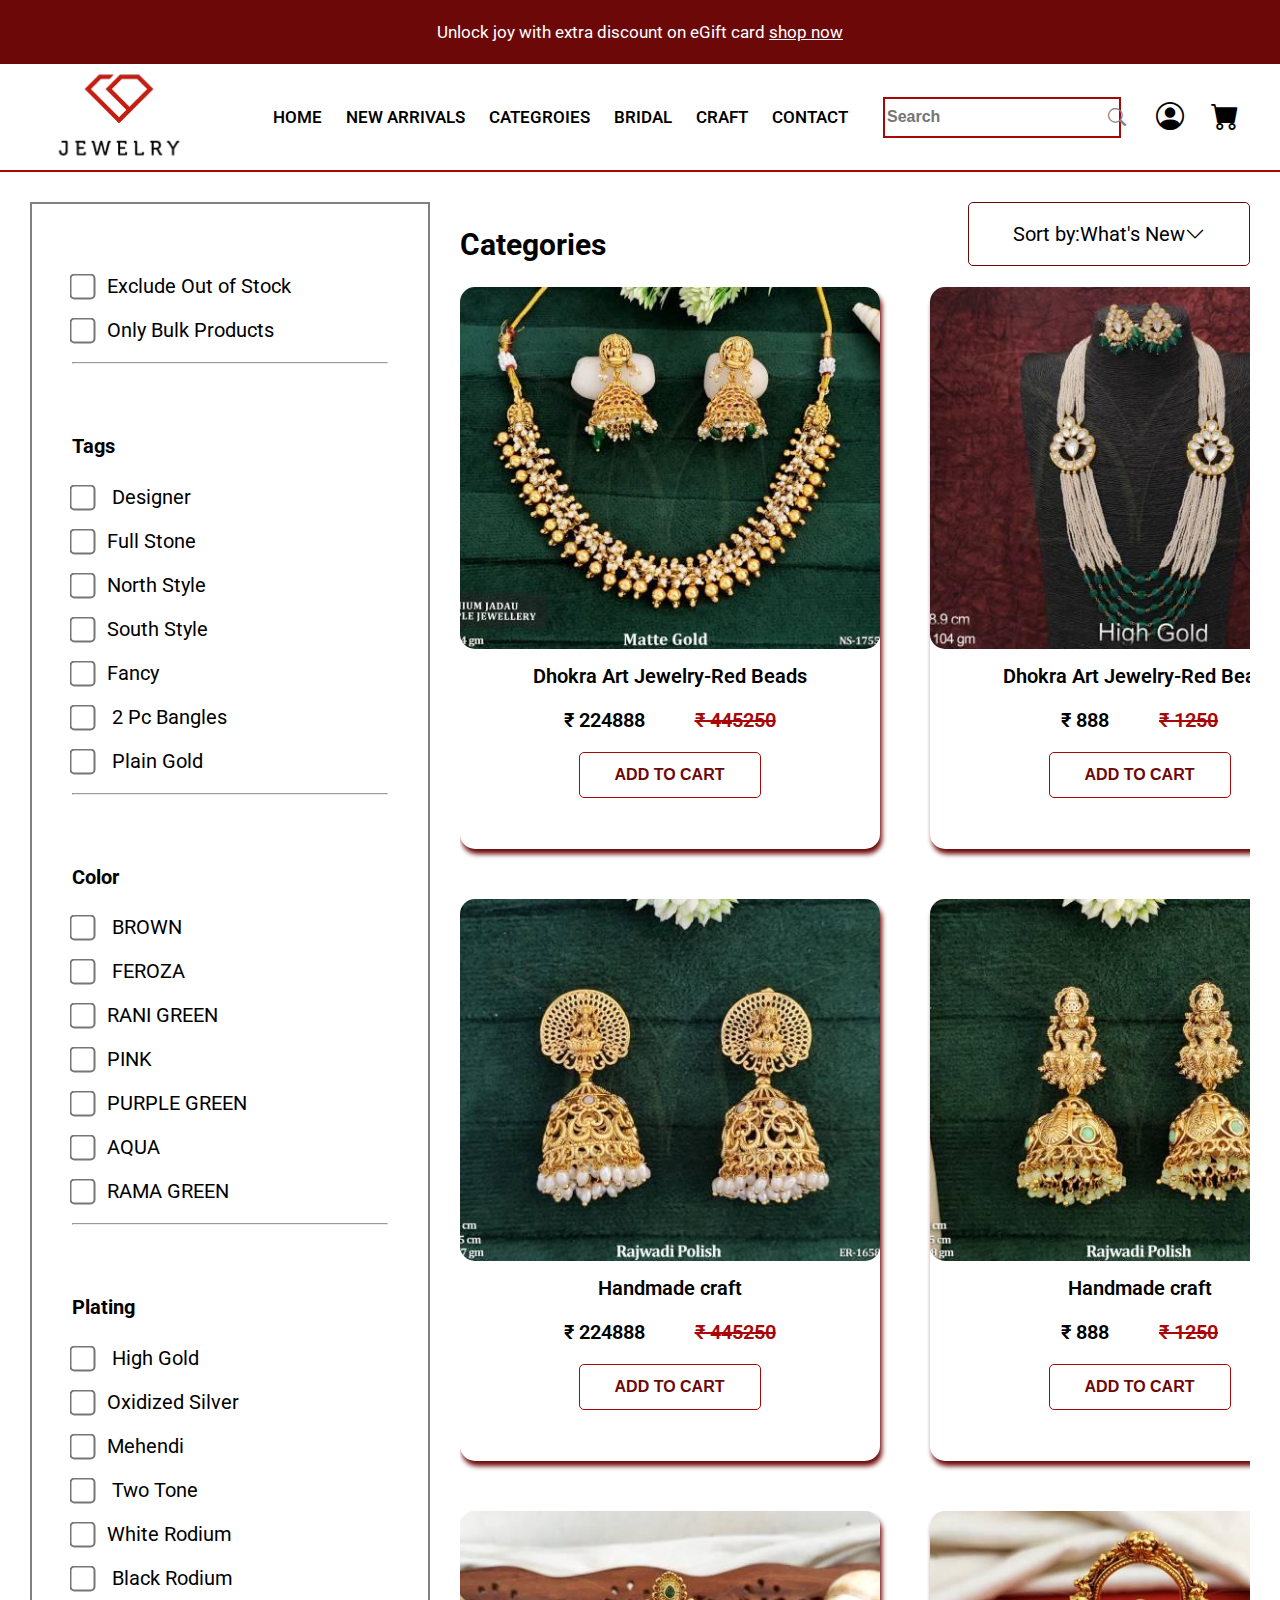
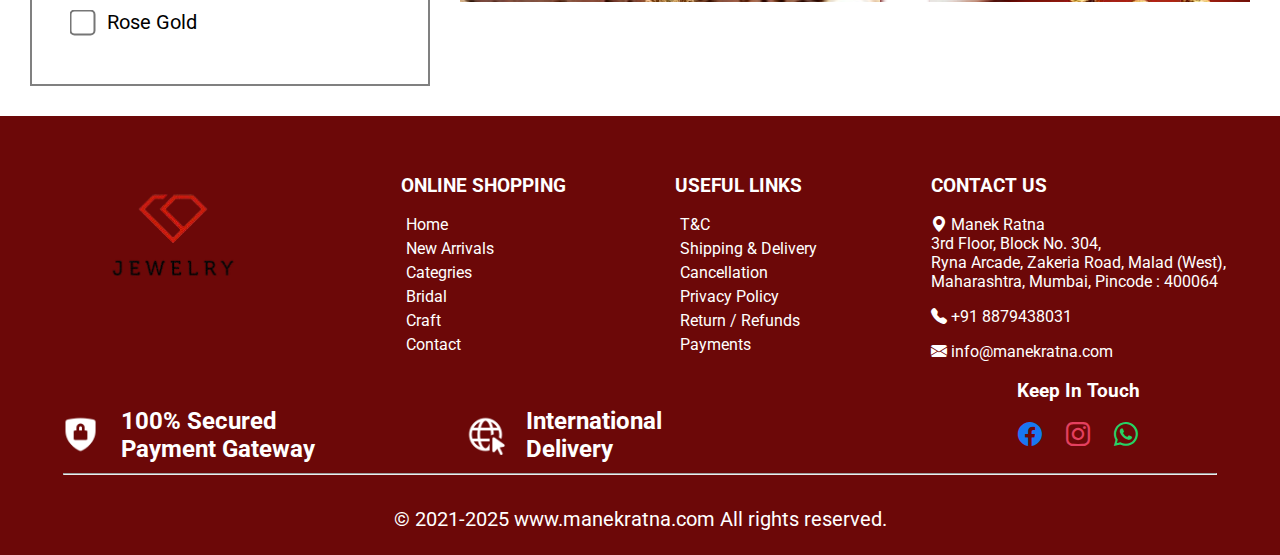
<file: cate.html>
<!DOCTYPE html>
<html lang="en">
<head>
    <meta charset="UTF-8">
    <meta name="viewport" content="width=device-width, initial-scale=1.0">
    <title>jewellry categories page</title>
    <link rel="stylesheet" href="CSS/jewel.css">
    <link rel="stylesheet" href="https://cdn.jsdelivr.net/npm/bootstrap-icons@1.11.3/font/bootstrap-icons.css">

</head>
<body>

<!--header-->

<header>
<div class="header1">
    <p>Unlock joy with extra discount on eGift card <span> shop now</span></p>
</div>

<div class="header2">
    <div class="head1">
        <img src="image/logo.png" alt="image">
    </div>
    <div class="head2">
        <a href="index.html">HOME</a>
        <a href="newarr.html">NEW ARRIVALS</a>
        <a href="cate.html">CATEGROIES</a>
        <a href="bridal.html">BRIDAL</a>
        <a href="craft.html">CRAFT</a>
        <a href="contact.html">CONTACT</a>
    </div>
    <div class="head3">
        <input type="text" placeholder="Search">
        <i class="bi bi-search"></i>
    </div>
    <div class="head4">
        <a href="log.html"><i class="bi bi-person-circle"></i></a>
        <a href="cart.html"><i class="bi bi-cart-fill"></i></a>
    </div>

</div>
<div class="line"></div>






</header>




<!--categories-->

<section class="cateout">

<div class="cate1">

<div class="cat1">
    
    <p><input type="checkbox">&nbsp;&nbsp; Exclude Out of Stock </p>
    
    <p><input type="checkbox">&nbsp;&nbsp; Only Bulk Products </p>
</div>
<hr>
<div class="cat2">
    <h4>Tags</h4>
    <p><input type="checkbox">&nbsp;&nbsp;  Designer</p>
    <p><input type="checkbox">&nbsp;&nbsp; Full Stone</p>
    <p><input type="checkbox">&nbsp;&nbsp; North Style</p>
    <p><input type="checkbox">&nbsp;&nbsp; South Style</p>
    <p><input type="checkbox">&nbsp;&nbsp; Fancy</p>
    <p><input type="checkbox">&nbsp;&nbsp;  2 Pc Bangles</p>
    <p><input type="checkbox">&nbsp;&nbsp;  Plain Gold</p>
</div>
<hr>
<div class="cat2">
    <h4>Color</h4>
    <p><input type="checkbox">&nbsp;&nbsp;  BROWN</p>
    <p><input type="checkbox">&nbsp;&nbsp;  FEROZA</p>
    <p><input type="checkbox">&nbsp;&nbsp; RANI GREEN</p>
    <p><input type="checkbox">&nbsp;&nbsp; PINK</p>
    <p><input type="checkbox">&nbsp;&nbsp; PURPLE GREEN</p>
    <p><input type="checkbox">&nbsp;&nbsp; AQUA</p>
    <p><input type="checkbox">&nbsp;&nbsp; RAMA GREEN</p>
</div>
<hr>
<div class="cat2">
    <h4>Plating</h4>
    <p><input type="checkbox">&nbsp;&nbsp;  High Gold</p>
    <p><input type="checkbox">&nbsp;&nbsp; Oxidized Silver</p>
    <p><input type="checkbox">&nbsp;&nbsp; Mehendi</p>
    <p><input type="checkbox">&nbsp;&nbsp;  Two Tone</p>
    <p><input type="checkbox">&nbsp;&nbsp; White Rodium</p>
    <p><input type="checkbox">&nbsp;&nbsp;  Black Rodium</p>
    <p><input type="checkbox">&nbsp;&nbsp; Rose Gold</p>
</div>

</div>

<div class="cate2">

<div class="cat3">
    <h2>Categories</h2>
    <div class="bor">Sort by:What's New <i class="bi bi-chevron-down"></i>
</div>
</div>



<div class="cat4">

<div class="craftin">
    <img src="image/cat1.jpg" alt="image">
    <p>Dhokra Art Jewelry-Red Beads </p>
    <div class="price">
        <p>₹ 224888</p>
        <p class="tho">₹ 445250</p>
    </div>
<button onclick="showCartMsg(event)">ADD TO CART</button>
</div>

<div class="craftin">
    <img src="image/cat2.jpg" alt="image">
    <p>Dhokra Art Jewelry-Red Beads</p>
    <div class="price">
        <p>₹ 888</p>
        <p class="tho">₹ 1250</p>
    </div>
<button onclick="showCartMsg(event)">ADD TO CART</button>
</div>

<div class="craftin">
    <img src="image/cat3.jpg" alt="image">
    <p>Handmade craft</p>
    <div class="price">
        <p>₹ 224888</p>
        <p class="tho">₹ 445250</p>
    </div>
<button onclick="showCartMsg(event)">ADD TO CART</button>
</div>


<div class="craftin">
    <img src="image/bri8.jpg" alt="image">
    <p>Handmade craft</p>
    <div class="price">
        <p>₹ 888</p>
        <p class="tho">₹ 1250</p>
    </div>
<button onclick="showCartMsg(event)">ADD TO CART</button>
</div>


<div class="craftin">
    <img src="image/cat5.jpg" alt="image">
    <p>Handmade craft</p>
    <div class="price">
        <p>₹ 224888</p>
        <p class="tho">₹ 445250</p>
    </div>
<button onclick="showCartMsg(event)">ADD TO CART</button>
</div>

<div class="craftin">
    <img src="image/cat6.jpg" alt="image">
    <p>Handmade craft</p>
    <div class="price">
        <p>₹ 224888</p>
        <p class="tho">₹ 445250</p>
    </div>
<button onclick="showCartMsg(event)">ADD TO CART</button>
</div>

<div class="craftin">
    <img src="image/cat7.jpg" alt="image">
    <p>Handmade craft</p>
    <div class="price">
        <p>₹ 224888</p>
        <p class="tho">₹ 445250</p>
    </div>
<button onclick="showCartMsg(event)">ADD TO CART</button>
</div>

<div class="craftin">
    <img src="image/cat8.jpg" alt="image">
    <p>Handmade craft</p>
    <div class="price">
        <p>₹ 224888</p>
        <p class="tho">₹ 445250</p>
    </div>
<button onclick="showCartMsg(event)">ADD TO CART</button>
</div>

<div class="craftin">
    <img src="image/cat9.jpg" alt="image">
    <p>Handmade craft</p>
    <div class="price">
        <p>₹ 224888</p>
        <p class="tho">₹ 445250</p>
    </div>
<button onclick="showCartMsg(event)">ADD TO CART</button>
</div>

<div class="craftin">
    <img src="image/cat10.jpg" alt="image">
    <p>Handmade craft</p>
    <div class="price">
        <p>₹ 224888</p>
        <p class="tho">₹ 445250</p>
    </div>
<button onclick="showCartMsg(event)">ADD TO CART</button>
</div>





</div>






</div>












</section>



























<!--footer-->

<footer>

<div class="footer1">
    
    <div class="foot1">
        <img src="image/logo.png" alt="image">
    </div>
    <div class="foot2">
        <h3>ONLINE SHOPPING</h3>
        <p>Home</p>
<p>New Arrivals</p>
 <p>Categries</p>
<p>Bridal</p>
<p>Craft</p>
<p>Contact</p>
        
    </div>
    <div class="foot2">
        <h3>USEFUL LINKS</h3>
        <p>T&C</p>
<p>Shipping & Delivery</p>
<p>Cancellation</p>
<p>Privacy Policy</p>
<p>Return / Refunds</p>
<p>Payments
</p>
    </div>

    <div class="foot3">
        <h3>CONTACT US</h3>
        <p><i class="bi bi-geo-alt-fill"></i> Manek Ratna <br>
3rd Floor, Block No. 304,<br>
Ryna Arcade, Zakeria Road, Malad (West),<br>
Maharashtra, Mumbai, Pincode : 400064</p>

      <p><i class="bi bi-telephone-fill"></i> +91 8879438031</p>

      <p><i class="bi bi-envelope-fill"></i> info@manekratna.com</p>
      <div class="follow">
        <h3>Keep In Touch</h3>
        <p>
            <i class="bi bi-facebook social facebook"></i>
<i class="bi bi-instagram social instagram"></i>
<i class="bi bi-whatsapp social whatsapp"></i>

        </p>
      </div>
    </div>





</div>



<hr>

<div class="footer2">
    <p>© 2021-2025 www.manekratna.com All rights reserved.</p>
</div>




<div class="footer3">
   <div class="foot5">
    <img src="image/foot1.png" alt="">
    <h4>100% Secured <br>Payment Gateway</h4>
   </div>
   <div class="foot5">
    <img src="image/foot2.png" alt="">
    <h4>International <br>Delivery</h4>
   </div>

</div>









</footer>






    
</body>
</html>
</file>
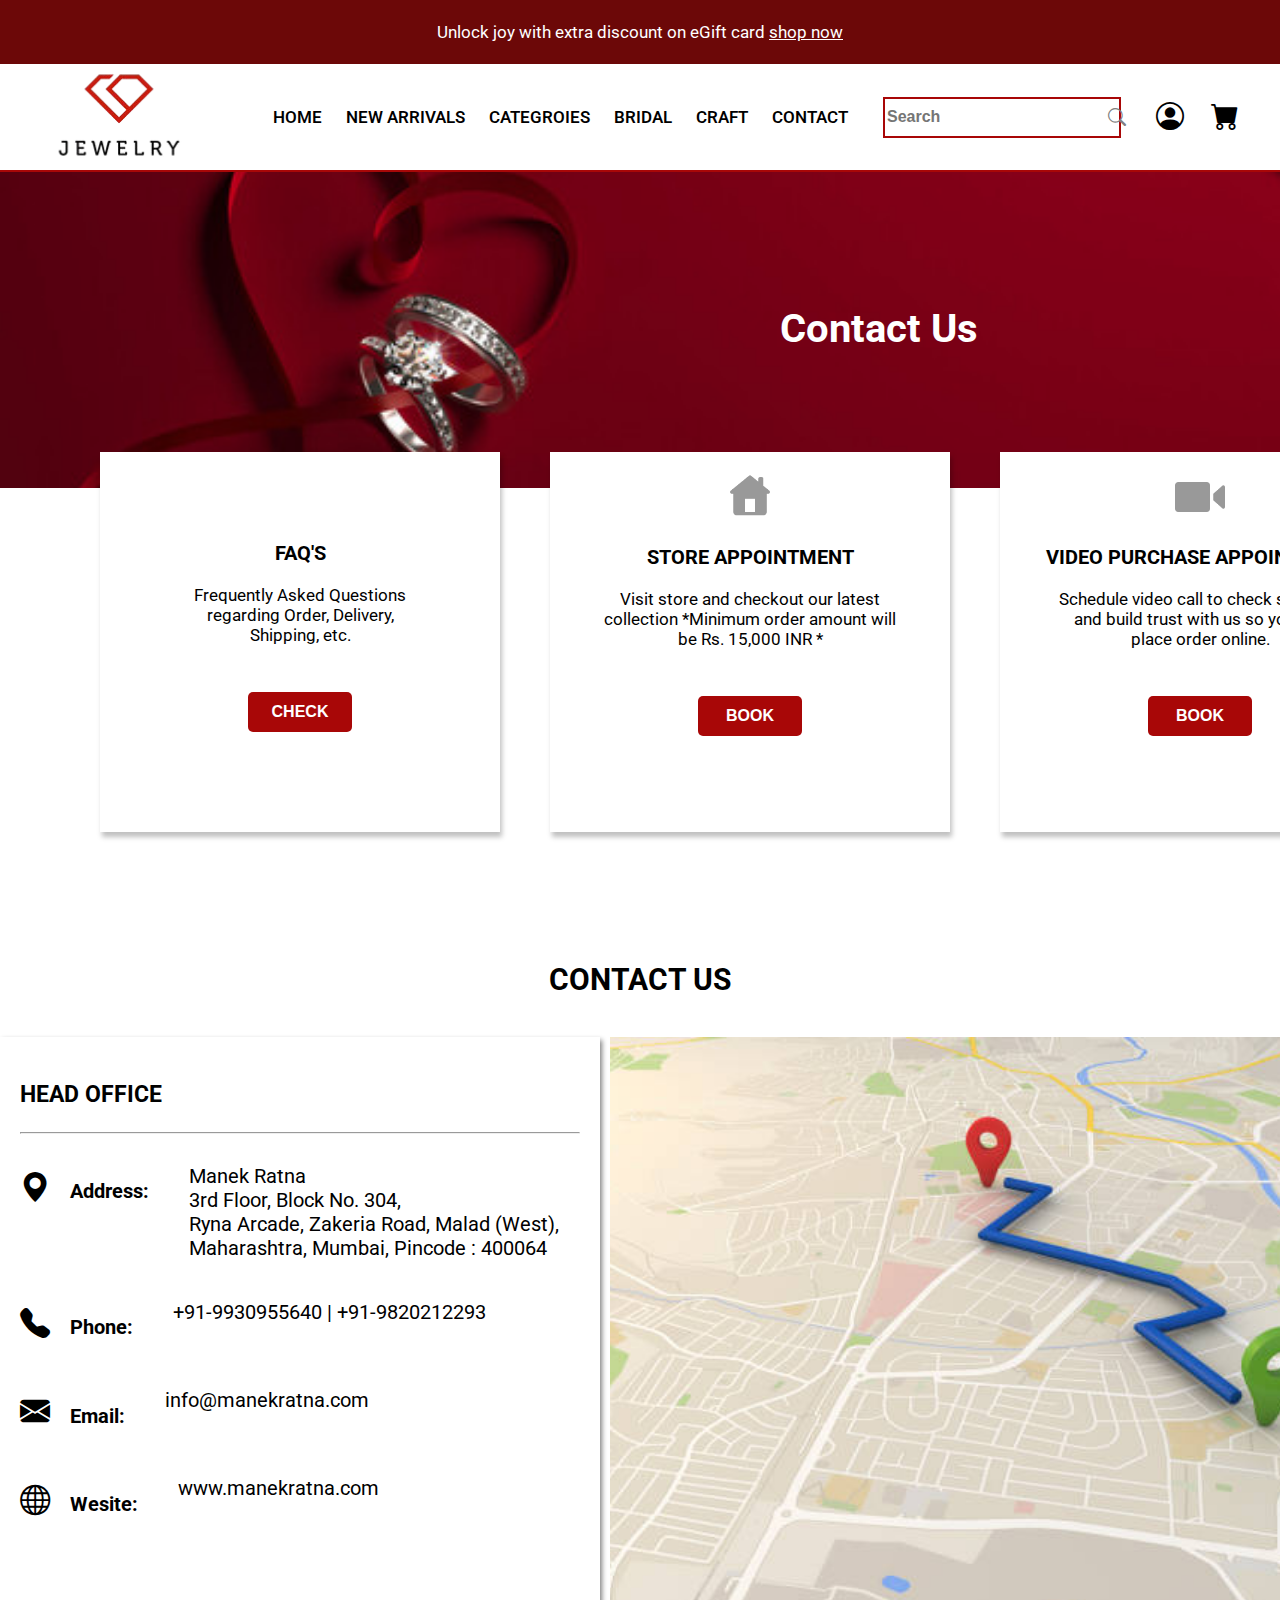
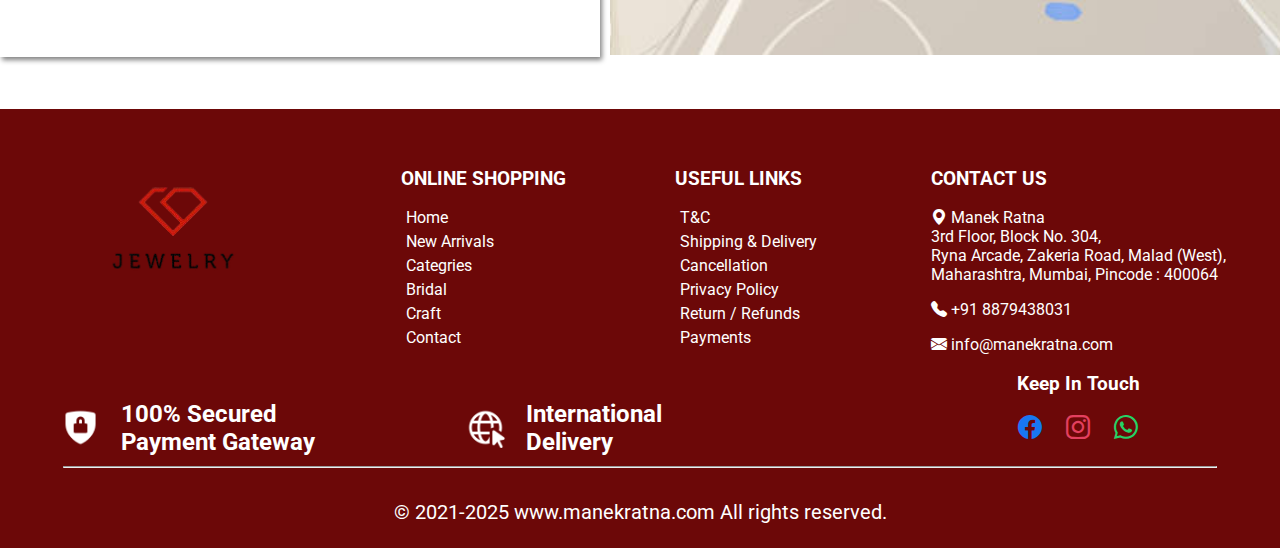
<file: contact.html>
<!DOCTYPE html>
<html lang="en">
<head>
    <meta charset="UTF-8">
    <meta name="viewport" content="width=device-width, initial-scale=1.0">
    <title>jewellry contact page</title>
    <link rel="stylesheet" href="CSS/jewel.css">
    <link rel="stylesheet" href="https://cdn.jsdelivr.net/npm/bootstrap-icons@1.11.3/font/bootstrap-icons.css">

</head>
<body>

<!--header-->

<header>
<div class="header1">
    <p>Unlock joy with extra discount on eGift card <span> shop now</span></p>
</div>

<div class="header2">
    <div class="head1">
        <img src="image/logo.png" alt="image">
    </div>
    <div class="head2">
        <a href="index.html">HOME</a>
        <a href="newarr.html">NEW ARRIVALS</a>
        <a href="cate.html">CATEGROIES</a>
        <a href="bridal.html">BRIDAL</a>
        <a href="craft.html">CRAFT</a>
        <a href="contact.html">CONTACT</a>
    </div>
    <div class="head3">
        <input type="text" placeholder="Search">
        <i class="bi bi-search"></i>
    </div>
    <div class="head4">
        <a href="log.html"><i class="bi bi-person-circle"></i></a>
        <a href="cart.html"><i class="bi bi-cart-fill"></i></a>
    </div>

</div>
<div class="line"></div>






</header>




<!--contact-->


<section class="contactout">
    <div class="cont">
   <div class="contact">
    <h2>Contact Us</h2>
   </div>
   <div class="contact1">
    
    <div class="contin">
        <div class="cl"></div>
        <h3>FAQ'S</h3>
        <p>Frequently Asked Questions <br>
             regarding Order, Delivery, <br> Shipping, etc.</p>
        <button>CHECK</button>
    </div>

    <div class="contin">
        <img src="image/hou.png" alt="">
        <h3>STORE APPOINTMENT</h3>
        <p>Visit store and checkout our latest <br>
             collection *Minimum order amount will <br> be Rs. 15,000 INR *</p>
        <button>BOOK</button>
    </div>

    <div class="contin">
        <img src="image/vi.png" alt="">
        <h3>VIDEO PURCHASE APPOINTMENT</h3>
        <p>Schedule video call to check samples <br>
             and build trust with us so you can <br> place order online.</p>
        <button>BOOK</button>
    </div>


   </div>

</div>

<div class="cont2out">
    <h2>CONTACT US</h2>
<div class="cont2">
<div class="contlt">

<h3>HEAD OFFICE</h3>
<hr>
<div class="ct">
   <h4> <i class="bi bi-geo-alt-fill"></i> &nbsp;&nbsp; Address: </h4>
   <p>Manek Ratna <br>
3rd Floor, Block No. 304, <br>
Ryna Arcade, Zakeria Road, Malad (West), <br>
Maharashtra, Mumbai, Pincode : 400064</p>
</div>
<div class="ct">
   <h4> <i class="bi bi-telephone-fill"></i> &nbsp;&nbsp; Phone: </h4>
   <p>+91-9930955640 | +91-9820212293</p>
</div>

<div class="ct">
   <h4> <i class="bi bi-envelope-fill"></i> &nbsp;&nbsp; Email: </h4>
   <p>info@manekratna.com</p>
</div>

<div class="ct">
   <h4> <i class="bi bi-globe"></i> &nbsp;&nbsp; Wesite: </h4>
   <p>www.manekratna.com</p>
</div>


</div>


<div class="contrt">
    <img src="image/cont1.jpg" alt="image">
</div>
</div>













</div>




















</section>
























<!--footer-->

<footer>

<div class="footer1">
    
    <div class="foot1">
        <img src="image/logo.png" alt="image">
    </div>
    <div class="foot2">
        <h3>ONLINE SHOPPING</h3>
        <p>Home</p>
<p>New Arrivals</p>
 <p>Categries</p>
<p>Bridal</p>
<p>Craft</p>
<p>Contact</p>
        
    </div>
    <div class="foot2">
        <h3>USEFUL LINKS</h3>
        <p>T&C</p>
<p>Shipping & Delivery</p>
<p>Cancellation</p>
<p>Privacy Policy</p>
<p>Return / Refunds</p>
<p>Payments
</p>
    </div>

    <div class="foot3">
        <h3>CONTACT US</h3>
        <p><i class="bi bi-geo-alt-fill"></i> Manek Ratna <br>
3rd Floor, Block No. 304,<br>
Ryna Arcade, Zakeria Road, Malad (West),<br>
Maharashtra, Mumbai, Pincode : 400064</p>

      <p><i class="bi bi-telephone-fill"></i> +91 8879438031</p>

      <p><i class="bi bi-envelope-fill"></i> info@manekratna.com</p>
      <div class="follow">
        <h3>Keep In Touch</h3>
        <p>
            <i class="bi bi-facebook social facebook"></i>
<i class="bi bi-instagram social instagram"></i>
<i class="bi bi-whatsapp social whatsapp"></i>

        </p>
      </div>
    </div>





</div>



<hr>

<div class="footer2">
    <p>© 2021-2025 www.manekratna.com All rights reserved.</p>
</div>




<div class="footer3">
   <div class="foot5">
    <img src="image/foot1.png" alt="">
    <h4>100% Secured <br>Payment Gateway</h4>
   </div>
   <div class="foot5">
    <img src="image/foot2.png" alt="">
    <h4>International <br>Delivery</h4>
   </div>

</div>









</footer>






    
</body>
</html>
</file>
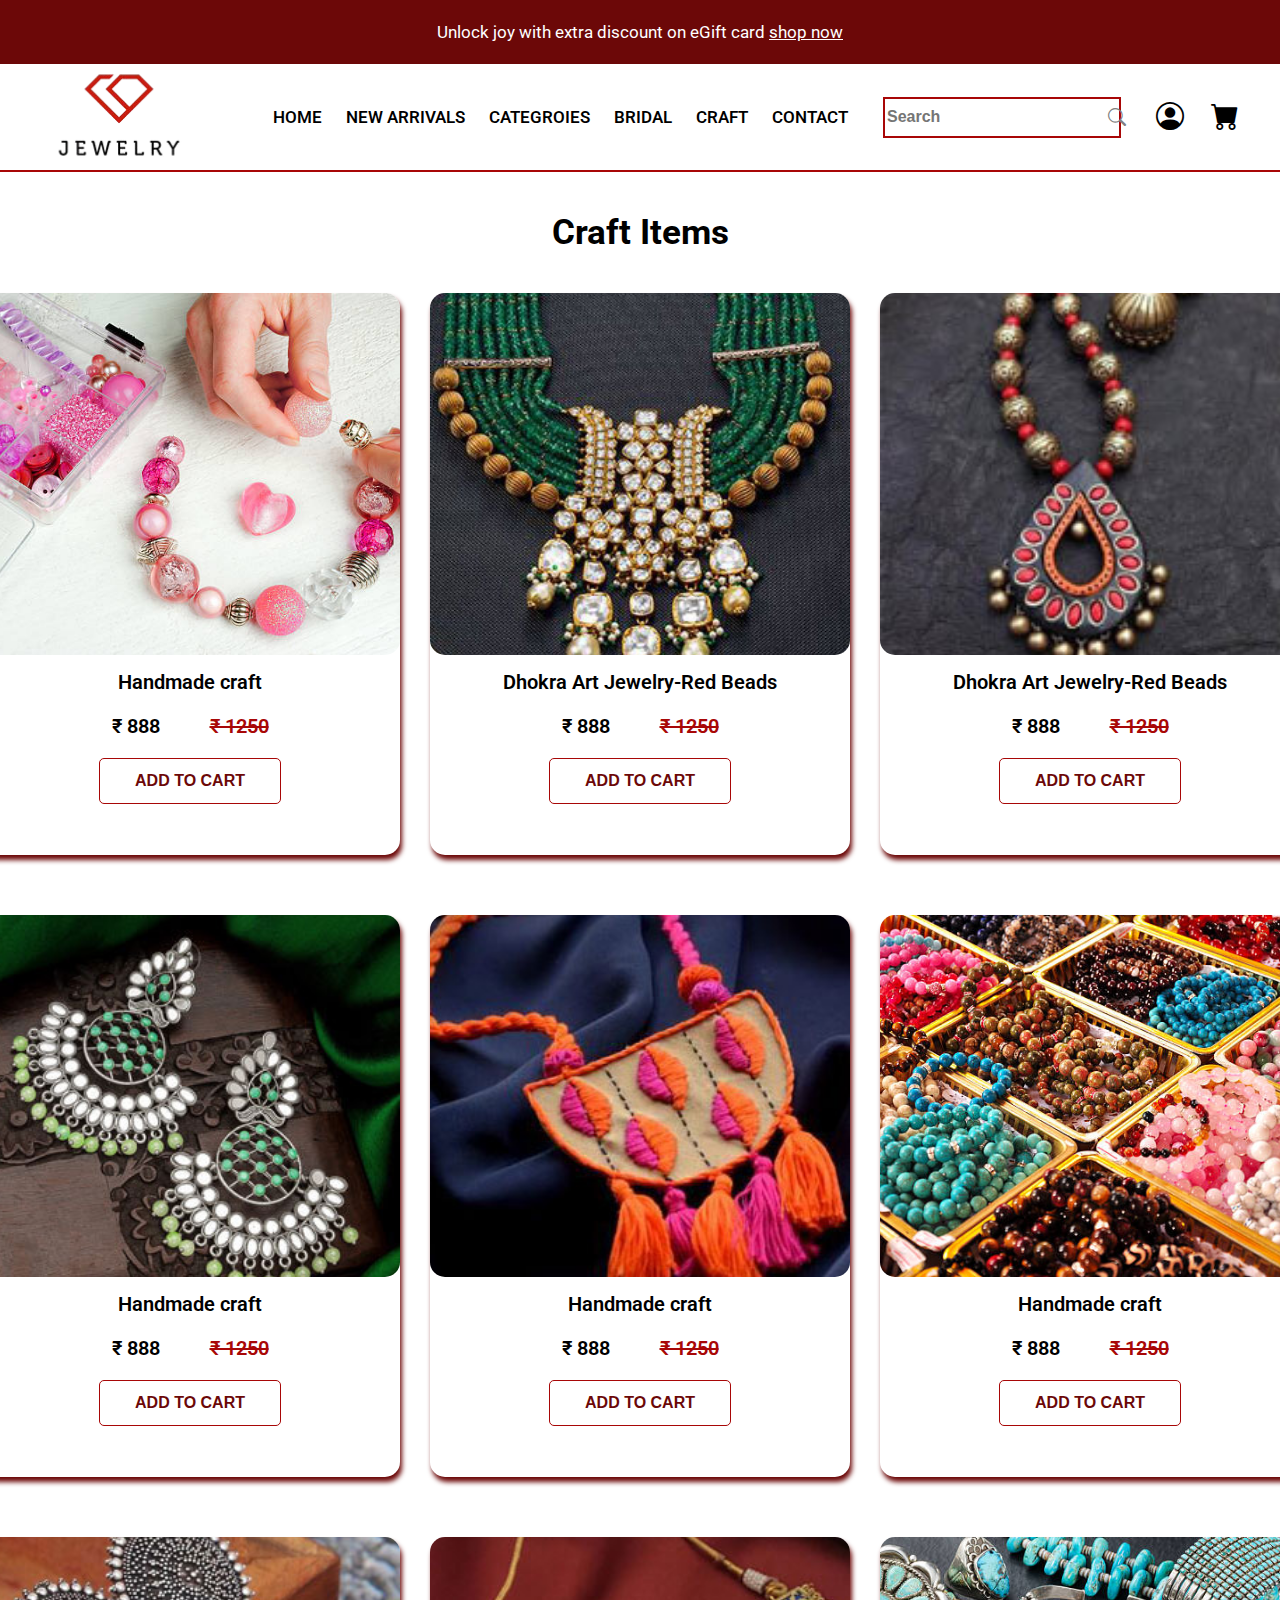
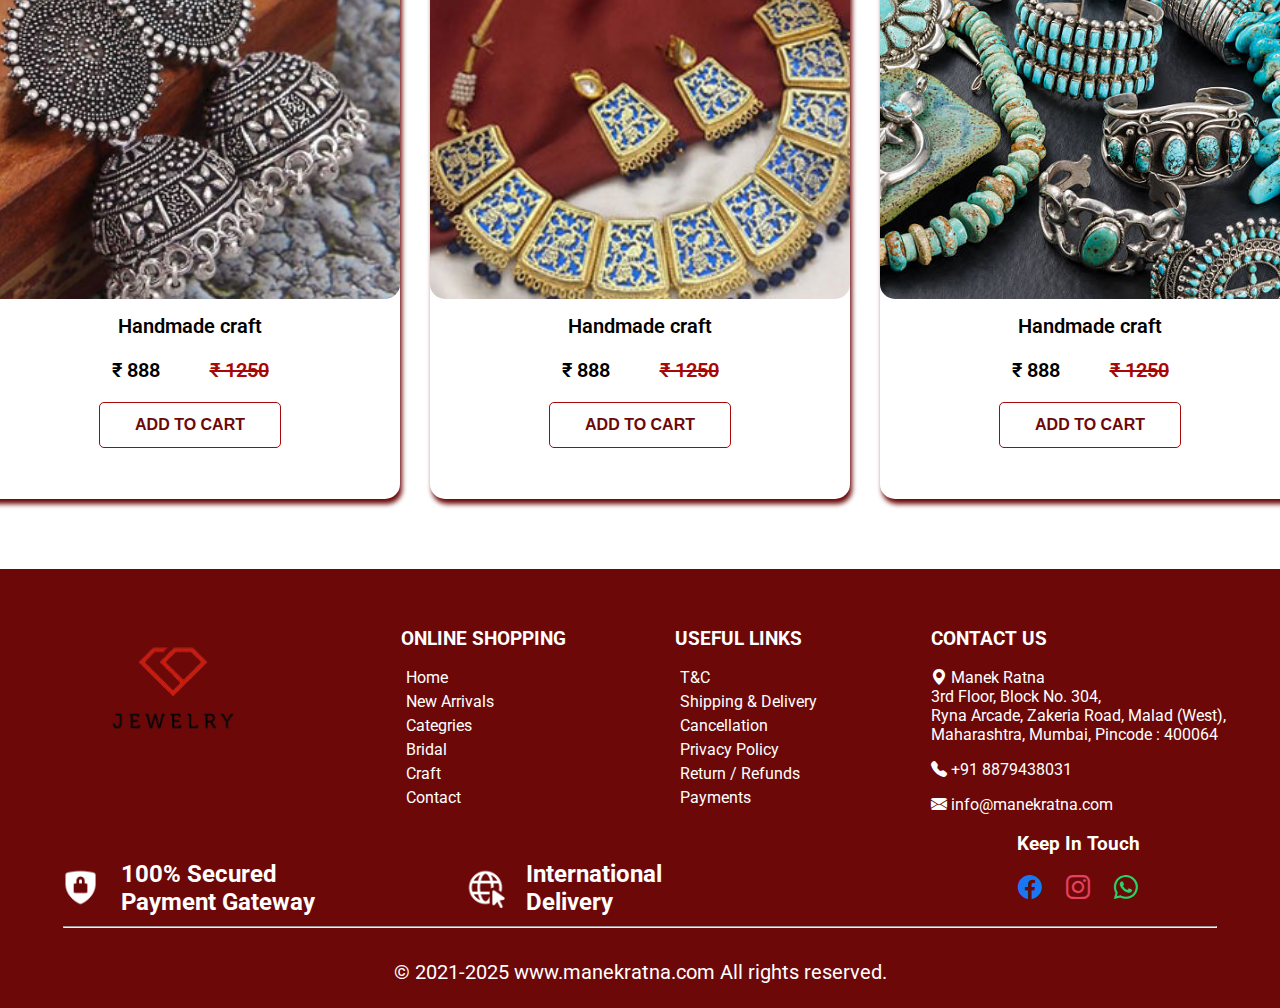
<file: craft.html>
<!DOCTYPE html>
<html lang="en">
<head>
    <meta charset="UTF-8">
    <meta name="viewport" content="width=device-width, initial-scale=1.0">
    <title>jewellry craft page</title>
    <link rel="stylesheet" href="CSS/jewel.css">
    <link rel="stylesheet" href="https://cdn.jsdelivr.net/npm/bootstrap-icons@1.11.3/font/bootstrap-icons.css">

</head>
<body>

<!--header-->

<header>
<div class="header1">
    <p>Unlock joy with extra discount on eGift card <span> shop now</span></p>
</div>

<div class="header2">
    <div class="head1">
        <img src="image/logo.png" alt="image">
    </div>
    <div class="head2">
        <a href="index.html">HOME</a>
        <a href="newarr.html">NEW ARRIVALS</a>
        <a href="cate.html">CATEGROIES</a>
        <a href="bridal.html">BRIDAL</a>
        <a href="craft.html">CRAFT</a>
        <a href="contact.html">CONTACT</a>
    </div>
    <div class="head3">
        <input type="text" placeholder="Search">
        <i class="bi bi-search"></i>
    </div>
    <div class="head4">
        <a href="log.html"><i class="bi bi-person-circle"></i></a>
        <a href="cart.html"><i class="bi bi-cart-fill"></i></a>
    </div>

</div>
<div class="line"></div>






</header>





<!--craft-->

<section class="craftout">

<h2>Craft Items</h2>

<div class="craft">

<div class="craftin">
    <img src="image/cra1.jpg" alt="image">
    <p>Handmade craft</p>
    <div class="price">
        <p>₹ 888</p>
        <p class="tho">₹ 1250</p>
    </div>
<button onclick="showCartMsg(event)">ADD TO CART</button>
</div>

<div class="craftin">
    <img src="image/cra2.jpg" alt="image">
    <p>Dhokra Art Jewelry-Red Beads </p>
    <div class="price">
        <p>₹ 888</p>
        <p class="tho">₹ 1250</p>
    </div>
<button onclick="showCartMsg(event)">ADD TO CART</button>
</div>

<div class="craftin">
    <img src="image/cra3.jpg" alt="image">
    <p>Dhokra Art Jewelry-Red Beads</p>
    <div class="price">
        <p>₹ 888</p>
        <p class="tho">₹ 1250</p>
    </div>
<button onclick="showCartMsg(event)">ADD TO CART</button>
</div>

<div class="craftin">
    <img src="image/cra4.jpg" alt="image">
    <p>Handmade craft</p>
    <div class="price">
        <p>₹ 888</p>
        <p class="tho">₹ 1250</p>
    </div>
<button onclick="showCartMsg(event)">ADD TO CART</button>
</div>

<div class="craftin">
    <img src="image/cra5.jpg" alt="image">
    <p>Handmade craft</p>
    <div class="price">
        <p>₹ 888</p>
        <p class="tho">₹ 1250</p>
    </div>
<button onclick="showCartMsg(event)">ADD TO CART</button>
</div>

<div class="craftin">
    <img src="image/cra6.jpg" alt="image">
    <p>Handmade craft</p>
    <div class="price">
        <p>₹ 888</p>
        <p class="tho">₹ 1250</p>
    </div>
<button onclick="showCartMsg(event)">ADD TO CART</button>
</div>

<div class="craftin">
    <img src="image/cra7.jpg" alt="image">
    <p>Handmade craft</p>
    <div class="price">
        <p>₹ 888</p>
        <p class="tho">₹ 1250</p>
    </div>
<button onclick="showCartMsg(event)">ADD TO CART</button>
</div>

<div class="craftin">
    <img src="image/cra8.jpg" alt="image">
    <p>Handmade craft</p>
    <div class="price">
        <p>₹ 888</p>
        <p class="tho">₹ 1250</p>
    </div>
<button onclick="showCartMsg(event)">ADD TO CART</button>
</div>

<div class="craftin">
    <img src="image/cra9.jpg" alt="image">
    <p>Handmade craft</p>
    <div class="price">
        <p>₹ 888</p>
        <p class="tho">₹ 1250</p>
    </div>
<button onclick="showCartMsg(event)">ADD TO CART</button>
</div>



</div>


</section>





<div id="cartToast">
    <i class="bi bi-cart-fill"></i>
    Your item added to cart
</div>







<script>
function showCartMsg(e) {
    e.stopPropagation(); // prevent immediate close

    const toast = document.getElementById("cartToast");
    toast.style.display = "flex";

    // close on outside click
    document.addEventListener("click", hideToast);
}

function hideToast() {
    const toast = document.getElementById("cartToast");
    toast.style.display = "none";
    document.removeEventListener("click", hideToast);
}
</script>








<!--footer-->

<footer>

<div class="footer1">
    
    <div class="foot1">
        <img src="image/logo.png" alt="image">
    </div>
    <div class="foot2">
        <h3>ONLINE SHOPPING</h3>
        <p>Home</p>
<p>New Arrivals</p>
 <p>Categries</p>
<p>Bridal</p>
<p>Craft</p>
<p>Contact</p>
        
    </div>
    <div class="foot2">
        <h3>USEFUL LINKS</h3>
        <p>T&C</p>
<p>Shipping & Delivery</p>
<p>Cancellation</p>
<p>Privacy Policy</p>
<p>Return / Refunds</p>
<p>Payments
</p>
    </div>

    <div class="foot3">
        <h3>CONTACT US</h3>
        <p><i class="bi bi-geo-alt-fill"></i> Manek Ratna <br>
3rd Floor, Block No. 304,<br>
Ryna Arcade, Zakeria Road, Malad (West),<br>
Maharashtra, Mumbai, Pincode : 400064</p>

      <p><i class="bi bi-telephone-fill"></i> +91 8879438031</p>

      <p><i class="bi bi-envelope-fill"></i> info@manekratna.com</p>
      <div class="follow">
        <h3>Keep In Touch</h3>
        <p>
            <i class="bi bi-facebook social facebook"></i>
<i class="bi bi-instagram social instagram"></i>
<i class="bi bi-whatsapp social whatsapp"></i>

        </p>
      </div>
    </div>





</div>



<hr>

<div class="footer2">
    <p>© 2021-2025 www.manekratna.com All rights reserved.</p>
</div>




<div class="footer3">
   <div class="foot5">
    <img src="image/foot1.png" alt="">
    <h4>100% Secured <br>Payment Gateway</h4>
   </div>
   <div class="foot5">
    <img src="image/foot2.png" alt="">
    <h4>International <br>Delivery</h4>
   </div>

</div>









</footer>






    
</body>
</html>
</file>
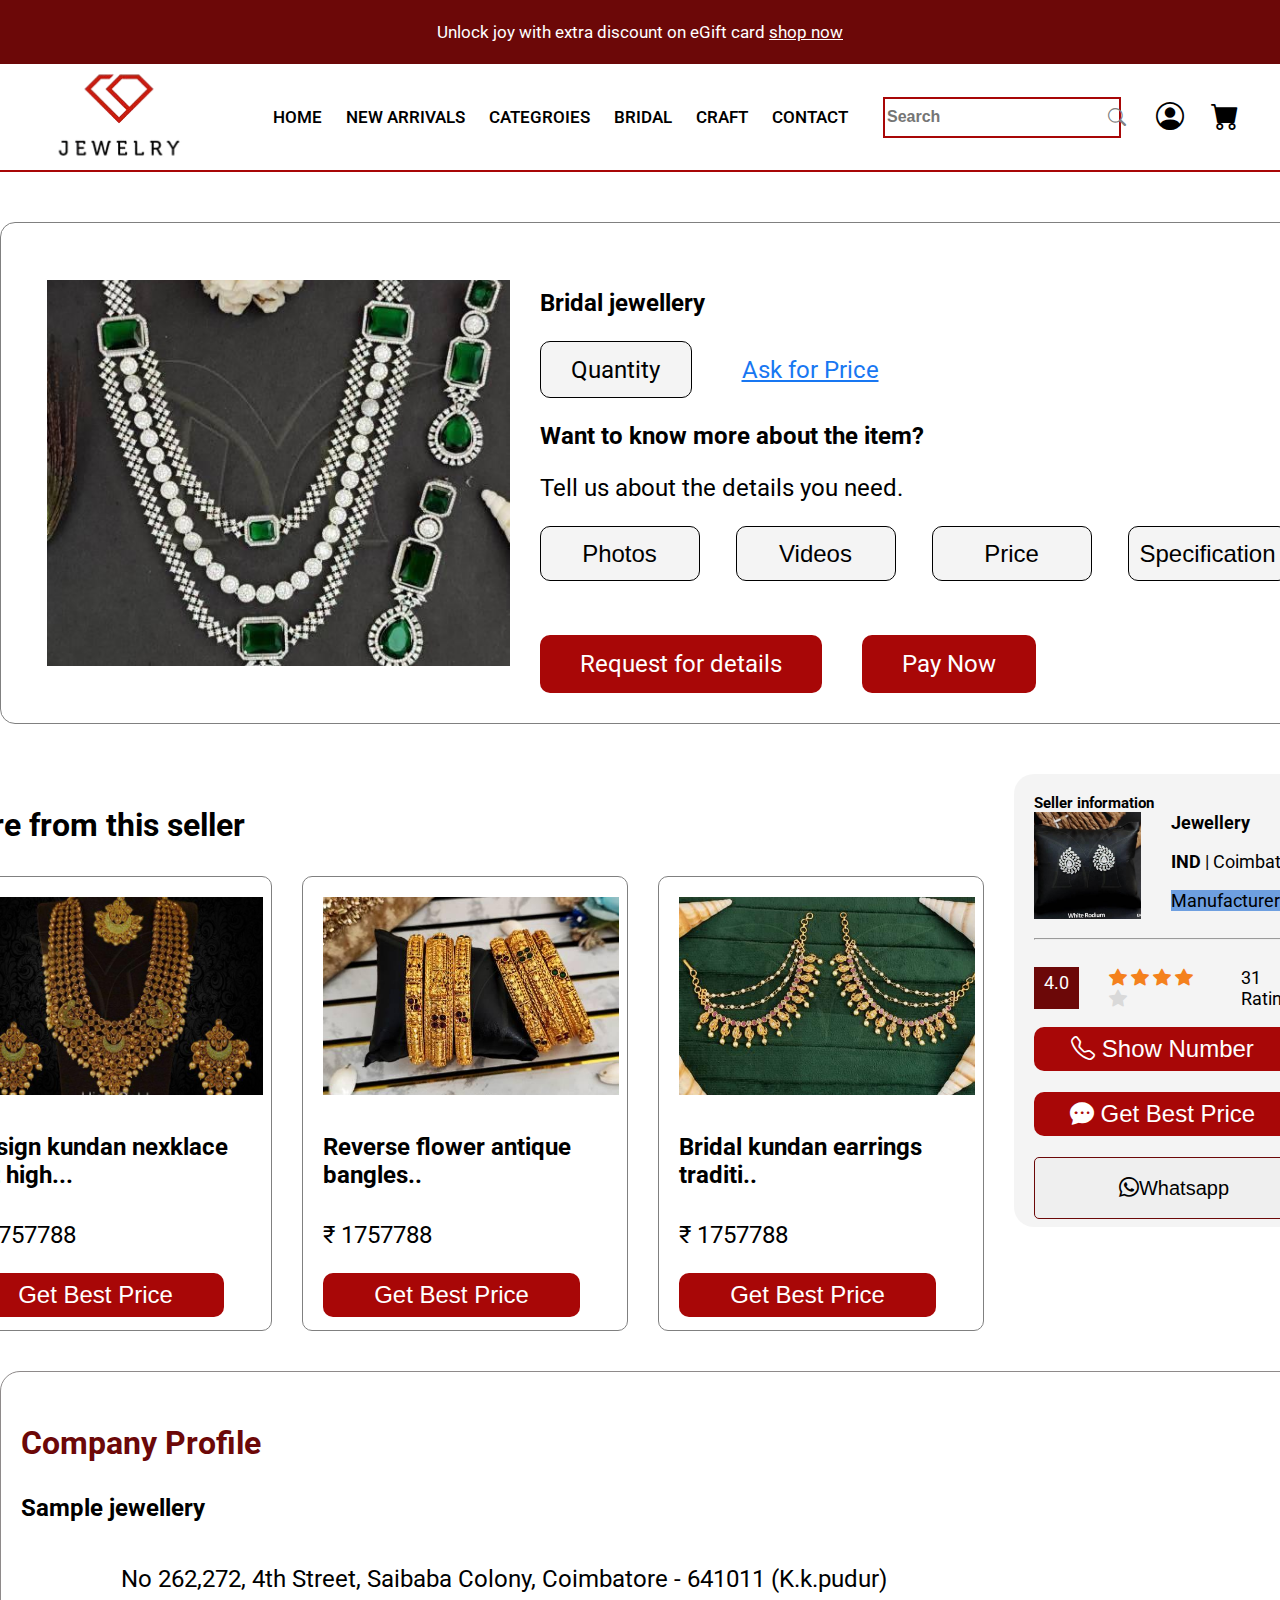
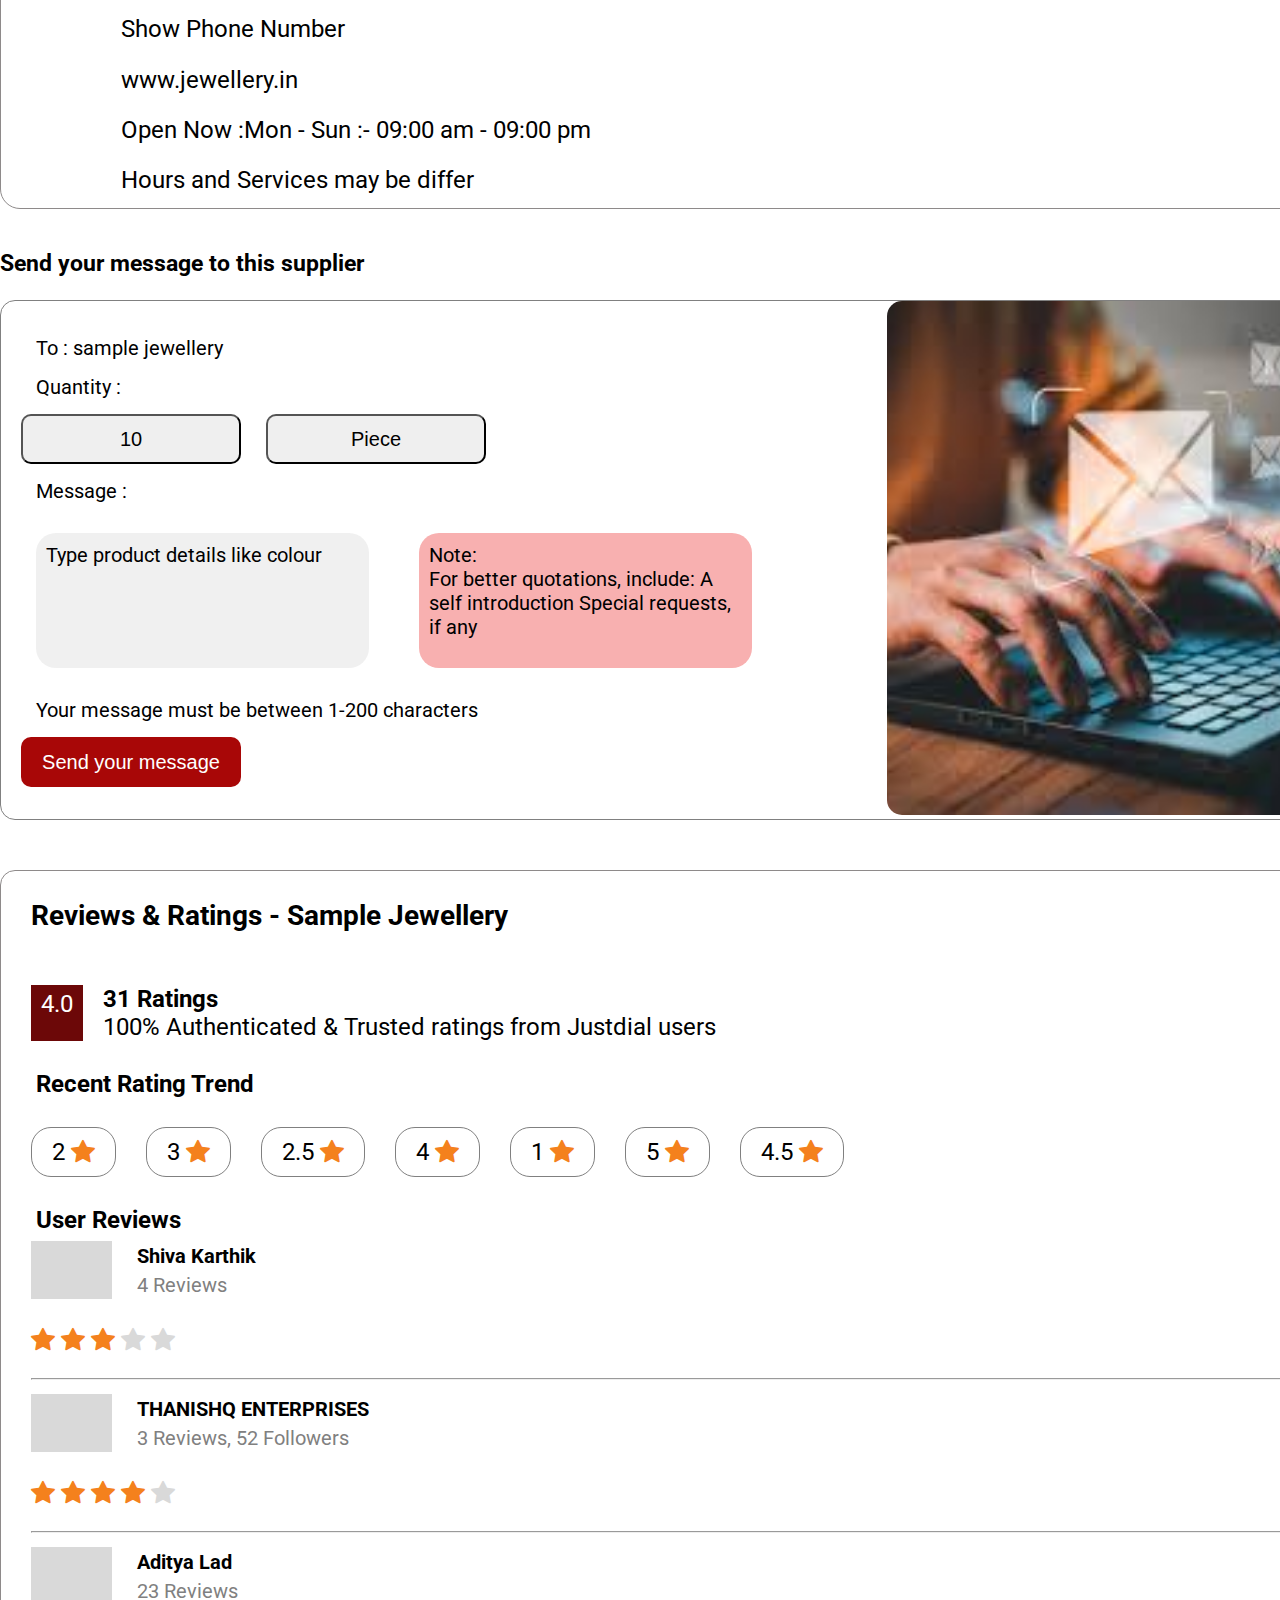
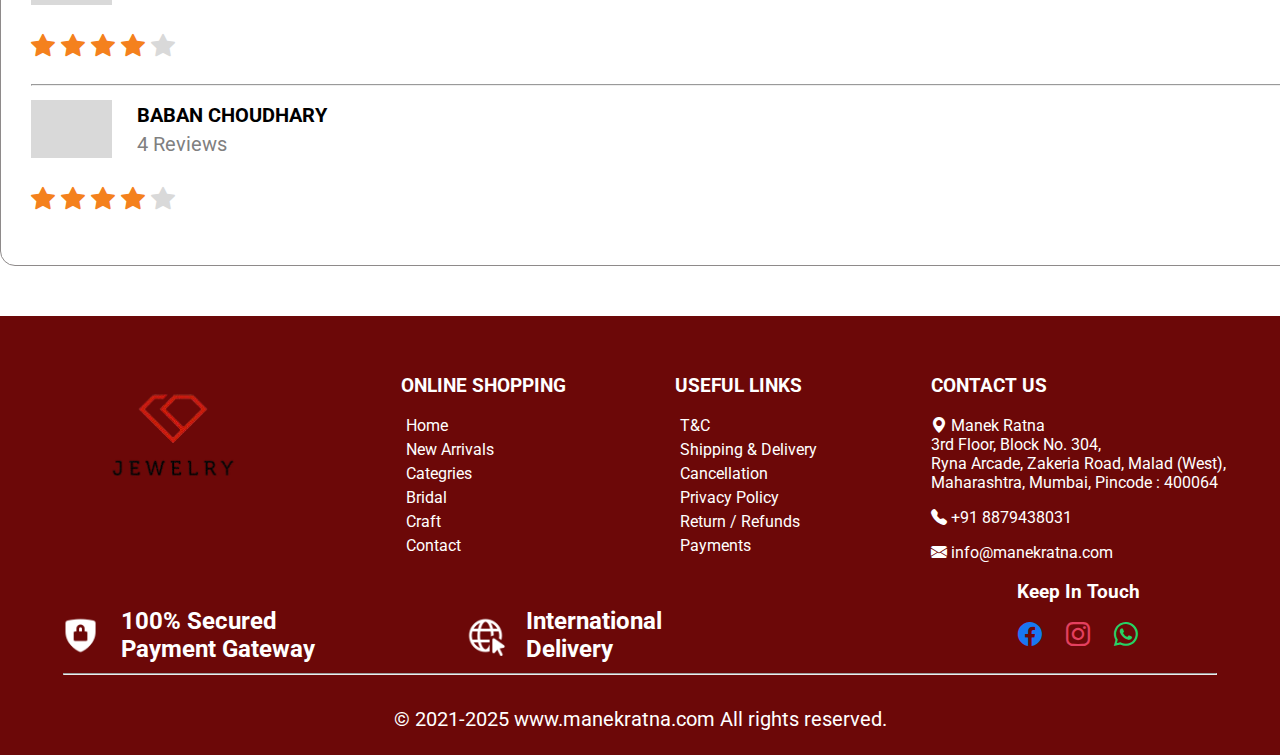
<file: item.html>
<!DOCTYPE html>
<html lang="en">
<head>
    <meta charset="UTF-8">
    <meta name="viewport" content="width=device-width, initial-scale=1.0">
    <title>jewellry single item page</title>
    <link rel="stylesheet" href="CSS/jewel.css">
    <link rel="stylesheet" href="https://cdn.jsdelivr.net/npm/bootstrap-icons@1.11.3/font/bootstrap-icons.css">

</head>
<body>

<!--header-->

<header>
<div class="header1">
    <p>Unlock joy with extra discount on eGift card <span> shop now</span></p>
</div>

<div class="header2">
    <div class="head1">
        <img src="image/logo.png" alt="image">
    </div>
    <div class="head2">
        <a href="index.html">HOME</a>
        <a href="newarr.html">NEW ARRIVALS</a>
        <a href="cate.html">CATEGROIES</a>
        <a href="bridal.html">BRIDAL</a>
        <a href="craft.html">CRAFT</a>
        <a href="contact.html">CONTACT</a>
    </div>
    <div class="head3">
        <input type="text" placeholder="Search">
        <i class="bi bi-search"></i>
    </div>
    <div class="head4">
        <a href="log.html"><i class="bi bi-person-circle"></i></a>
        <a href="cart.html"><i class="bi bi-cart-fill"></i></a>
    </div>

</div>
<div class="line"></div>






</header>


<!--single item-->

<section class="jewelout">


<div class="jewel">
    <img src="image/new5.jpg" alt="image">
    <div class="jewelin">
        <h4>Bridal jewellery</h4>
        <div class="jew">
            <p class="bo">Quantity</p>
            <p class="un">Ask for Price</p>
        </div>
        <h4>Want to know more about the item?</h4>
        <p>Tell us about the details you need.</p>
        <div class="btton">
        <button>Photos</button>
        <button>Videos</button>
        <button>Price</button>
        <button>Specification</button>
        </div>
        <div class="requ">
          <p>Request for details</p>
          <p>Pay Now</p>
        </div>
    </div>
</div>


<div class="jewel1">

<div class="jewelt">
<h3>More from this seller</h3>

<div class="get">

    <div class="getin">
        <img src="image/item1.jpg" alt="image">
        <h4>Design kundan nexklace set high...</h4>
        <p>₹ 1757788</p>
        <button class="pri">Get Best Price</button>
    </div>

    <div class="getin">
        <img src="image/cat7.jpg" alt="image">
        <h4>Reverse flower antique bangles..</h4>
        <p>₹ 1757788</p>
        <button class="pri">Get Best Price</button>
    </div>

    <div class="getin">
        <img src="image/new1.jpg" alt="image">
        <h4>Bridal kundan earrings traditi..</h4>
        <p>₹ 1757788</p>
        <button class="pri">Get Best Price</button>
    </div>

</div>

</div>


<div class="jewert">
<h5>Seller information</h5>

<div class="inf">
    <img src="image/item2.jpg" alt="image">
    <div class="info">
        <h4>Jewellery</h4>
        <p><b>IND</b> | Coimbatore</p>
        <p class="bl">Manufacturer</p>
    </div>
    </div> <hr>
    <div class="inf1">
        <p class="red">4.0</p>
        <p>
            <i class="bi bi-star-fill"></i>
            <i class="bi bi-star-fill"></i>
            <i class="bi bi-star-fill"></i>
            <i class="bi bi-star-fill"></i>
            <i class="bi bi-star-fill gry"></i>
        </p>
        <p>31 Rating</p>
    </div>
    <button class="pri"><i class="bi bi-telephone"></i> Show Number</button> <br> <br>
    <button class="pri"><i class="bi bi-chat-dots-fill"></i> Get Best Price </button> <br> <br>
        <button class="bor"> <i class="bi bi-whatsapp"></i>  Whatsapp</button>

</div>



</div>


</div>





<div class="jewel2">
  <h3 class="re">Company Profile</h3>
  <h4>Sample jewellery</h4>
  <div class="je2">
    <p>No 262,272, 4th Street, Saibaba Colony, Coimbatore - 641011 (K.k.pudur) <br>
    Show Phone Number <br>
www.jewellery.in <br>
Open Now :Mon - Sun :- 09:00 am - 09:00 pm <br>
Hours and Services may be differ </p>
  </div>

</div>


<div class="jewel3out">
<h3>Send your message to this supplier</h3>
<div class="jewel3">

    <div class="jew3lt">
        <p>To : sample jewellery</p>
        <p>Quantity :</p>
        <button>10</button>
        <button>Piece</button>
        <p>Message  : </p>
        <div class="msg">
            <p>Type product details like colour</p>
            <p class="pink">Note: <br>
For better quotations, include:
A self introduction
Special requests, if any</p>
        </div>
        <p>Your message must be between 1-200 characters</p>
        <button class="pri">Send your message</button>
    </div>

<div class="jew3rt">
    <img src="image/mes.jpg" alt="">
</div>

</div>
</div>



<div class="jewel4">

<h3>Reviews & Ratings - Sample Jewellery</h3>

<div class="jew1">
    <p class="red">4.0</p>
    <p><b>31 Ratings</b> <br>100% Authenticated & Trusted ratings from Justdial users</p>
</div>
<h4>Recent Rating Trend</h4>

<div class="star">
    <p> 2 <i class="bi bi-star-fill"></i> </p>
    <p> 3 <i class="bi bi-star-fill"></i> </p>
    <p> 2.5 <i class="bi bi-star-fill"></i> </p>
    <p> 4 <i class="bi bi-star-fill"></i> </p>
    <p> 1 <i class="bi bi-star-fill"></i> </p>
    <p> 5 <i class="bi bi-star-fill"></i> </p>
    <p> 4.5 <i class="bi bi-star-fill"></i> </p>
</div>

<h4>User Reviews</h4>

<div class="rev">
    <div class="rev1"></div>
    <div>
        <h4>Shiva Karthik</h4>
        <p class="grey">4 Reviews</p>
    </div>
</div>
<p>
            <i class="bi bi-star-fill"></i>
            <i class="bi bi-star-fill"></i>
            <i class="bi bi-star-fill"></i>
            <i class="bi bi-star-fill gry"></i>
            <i class="bi bi-star-fill gry"></i>
        </p>
  <hr>
<div class="rev">
    <div class="rev1"></div>
    <div>
        <h4>THANISHQ ENTERPRISES</h4>
        <p class="grey">3 Reviews, 52 Followers</p>
    </div>
</div>
<p>
            <i class="bi bi-star-fill"></i>
            <i class="bi bi-star-fill"></i>
            <i class="bi bi-star-fill"></i>
            <i class="bi bi-star-fill "></i>
            <i class="bi bi-star-fill gry"></i>
        </p>
  <hr>
<div class="rev">
    <div class="rev1"></div>
    <div>
        <h4>Aditya Lad</h4>
        <p class="grey">23 Reviews</p>
    </div>
</div>
<p>
            <i class="bi bi-star-fill"></i>
            <i class="bi bi-star-fill"></i>
            <i class="bi bi-star-fill"></i>
            <i class="bi bi-star-fill "></i>
            <i class="bi bi-star-fill gry"></i>
        </p>
  <hr>
<div class="rev">
    <div class="rev1"></div>
    <div>
        <h4>BABAN CHOUDHARY</h4>
        <p class="grey">4 Reviews</p>
    </div>
</div>
<p>
            <i class="bi bi-star-fill"></i>
            <i class="bi bi-star-fill"></i>
            <i class="bi bi-star-fill"></i>
            <i class="bi bi-star-fill "></i>
            <i class="bi bi-star-fill gry"></i>
        </p>
  










</div>

















</section>




























<!--footer-->

<footer>

<div class="footer1">
    
    <div class="foot1">
        <img src="image/logo.png" alt="image">
    </div>
    <div class="foot2">
        <h3>ONLINE SHOPPING</h3>
        <p>Home</p>
<p>New Arrivals</p>
 <p>Categries</p>
<p>Bridal</p>
<p>Craft</p>
<p>Contact</p>
        
    </div>
    <div class="foot2">
        <h3>USEFUL LINKS</h3>
        <p>T&C</p>
<p>Shipping & Delivery</p>
<p>Cancellation</p>
<p>Privacy Policy</p>
<p>Return / Refunds</p>
<p>Payments
</p>
    </div>

    <div class="foot3">
        <h3>CONTACT US</h3>
        <p><i class="bi bi-geo-alt-fill"></i> Manek Ratna <br>
3rd Floor, Block No. 304,<br>
Ryna Arcade, Zakeria Road, Malad (West),<br>
Maharashtra, Mumbai, Pincode : 400064</p>

      <p><i class="bi bi-telephone-fill"></i> +91 8879438031</p>

      <p><i class="bi bi-envelope-fill"></i> info@manekratna.com</p>
      <div class="follow">
        <h3>Keep In Touch</h3>
        <p>
            <i class="bi bi-facebook social facebook"></i>
<i class="bi bi-instagram social instagram"></i>
<i class="bi bi-whatsapp social whatsapp"></i>

        </p>
      </div>
    </div>





</div>



<hr>

<div class="footer2">
    <p>© 2021-2025 www.manekratna.com All rights reserved.</p>
</div>




<div class="footer3">
   <div class="foot5">
    <img src="image/foot1.png" alt="">
    <h4>100% Secured <br>Payment Gateway</h4>
   </div>
   <div class="foot5">
    <img src="image/foot2.png" alt="">
    <h4>International <br>Delivery</h4>
   </div>

</div>









</footer>






    
</body>
</html>
</file>
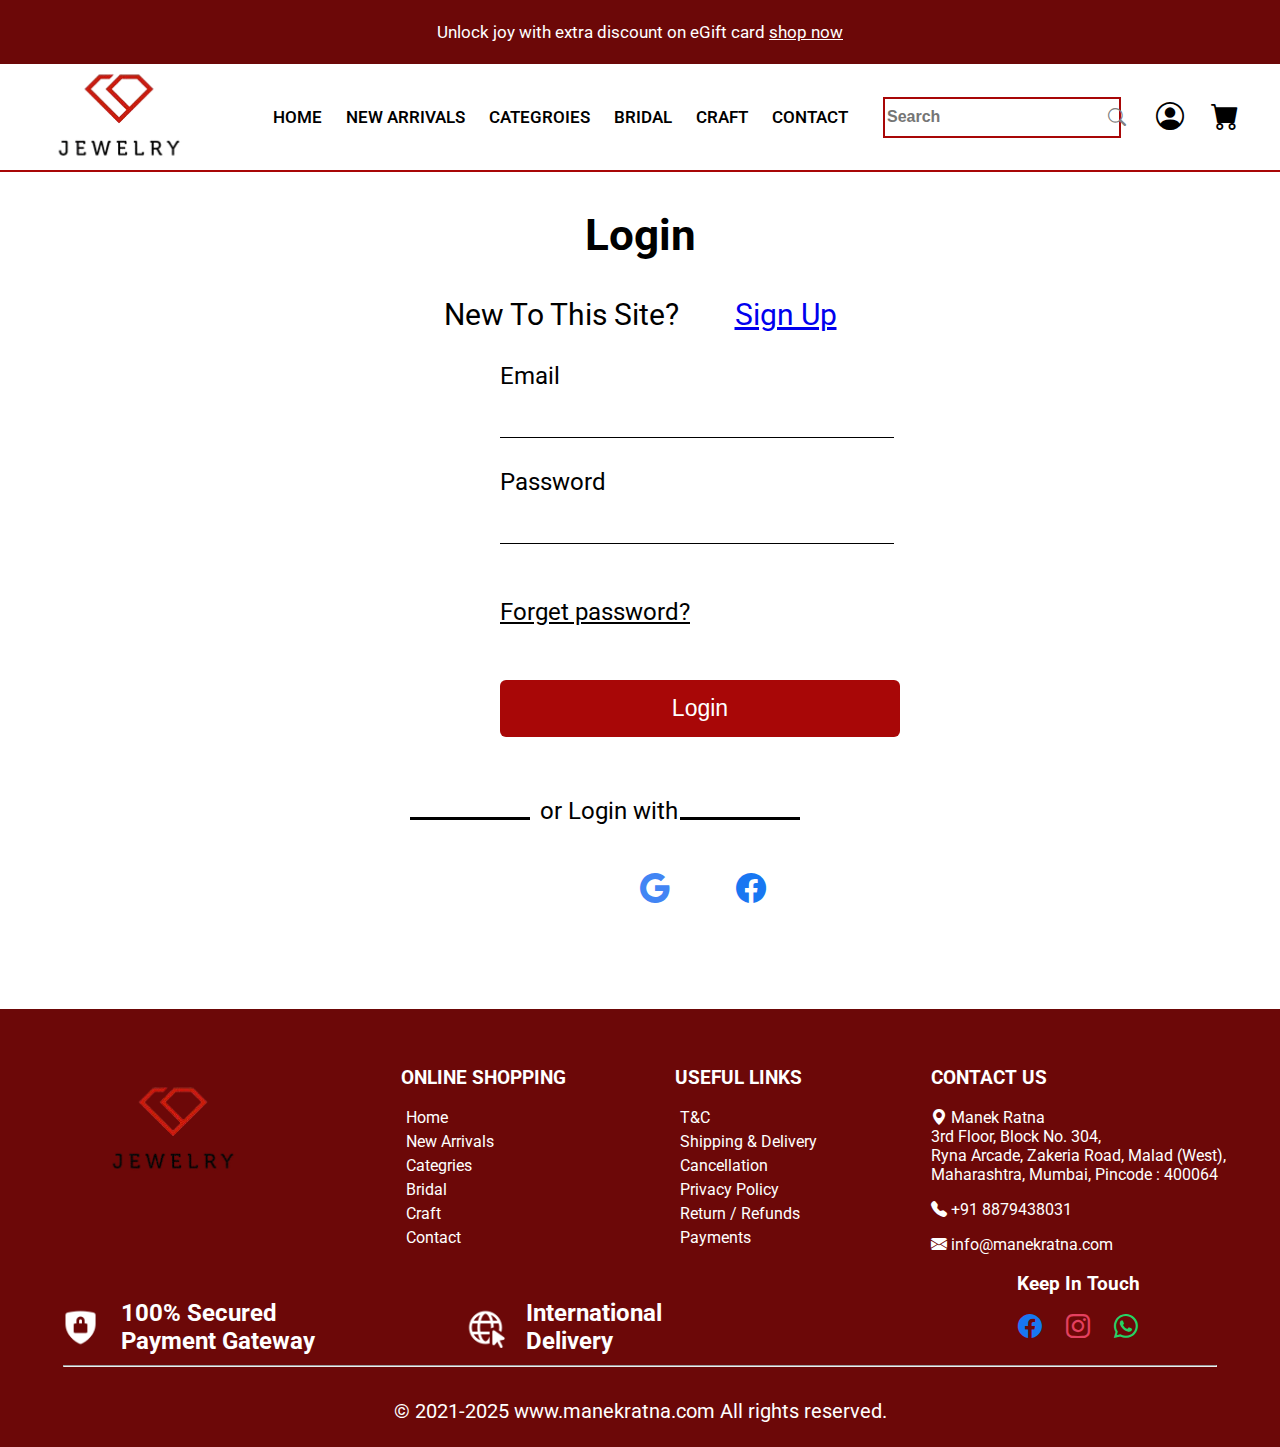
<file: log.html>
<!DOCTYPE html>
<html lang="en">
<head>
    <meta charset="UTF-8">
    <meta name="viewport" content="width=device-width, initial-scale=1.0">
    <title>jewellry log page</title>
    <link rel="stylesheet" href="CSS/jewel.css">
    <link rel="stylesheet" href="https://cdn.jsdelivr.net/npm/bootstrap-icons@1.11.3/font/bootstrap-icons.css">

</head>
<body>

<!--header-->

<header>
<div class="header1">
    <p>Unlock joy with extra discount on eGift card <span> shop now</span></p>
</div>

<div class="header2">
    <div class="head1">
        <img src="image/logo.png" alt="image">
    </div>
    <div class="head2">
        <a href="index.html">HOME</a>
        <a href="newarr.html">NEW ARRIVALS</a>
        <a href="cate.html">CATEGROIES</a>
        <a href="bridal.html">BRIDAL</a>
        <a href="craft.html">CRAFT</a>
        <a href="contact.html">CONTACT</a>
    </div>
    <div class="head3">
        <input type="text" placeholder="Search">
        <i class="bi bi-search"></i>
    </div>
    <div class="head4">
        <a href="log.html"><i class="bi bi-person-circle"></i></a>
        <a href="cart.html"><i class="bi bi-cart-fill"></i></a>
    </div>

</div>
<div class="line"></div>






</header>







<!--Login section-->
<section class="logsin">
    <div class="log" id="log">
    <div class="login">
    <h2>Login</h2> 
    <p>New To This Site? &nbsp;&nbsp;&nbsp;&nbsp;&nbsp;&nbsp;  <a href="#sign">Sign Up</a></p>
     </div>
    <form class="logform" >
        <label for="email">Email</label> <br>
        <input type="email" id="email" name="email"> <br>

        <label for="pass">Password</label> <br>
        <input type="password" id="pass" name="pass"><br>
        <p class="forgt">Forget password?</p>
        <button>Login</button>
        <p class="logline">or Login with</p>
        <p class="ico"><i class="bi bi-google" style="color: #4285F4; font-size: 30px;margin-left: 500px;"></i>
          &nbsp;&nbsp;&nbsp;&nbsp;&nbsp;&nbsp;&nbsp;&nbsp;&nbsp;   <i class="bi bi-facebook"style="color: #1877F2;font-size: 30px;"></i></p>
    </form>
    <div class="sign" id="sign">
        <div class="sigin">
    <h2>Sign Up</h2> 
    <p>Already A Member?&nbsp;&nbsp;&nbsp;&nbsp;&nbsp;&nbsp;&nbsp;&nbsp;&nbsp;   <a href="#log">Log In</a></p>
     </div>
    <form class="sigform">
        <label class="lab"   for="email">Email</label> <br>
        <input class="labl" type="email" id="email" name="email"><br>

        <label class="lab"  for="pass">Password</label> <br>
        <input class="labl"  type="password" id="pass" name="pass"><br>
        <div class="check">
            <input type="checkbox" id="ch" name="ch">
            <label for="ch"> I'm not a robot</label>
        </div>
        <button>Sign Up</button>
        <p class="sigline">or sign up with</p>
        <p class="ico"><i class="bi bi-google" style="color: #4285F4; font-size: 30px;"></i>
            &nbsp;&nbsp;&nbsp;&nbsp;&nbsp;&nbsp;&nbsp;&nbsp;&nbsp; <i class="bi bi-facebook"style="color: #1877F2;font-size: 30px;"></i></p>
    </form>
  </div>
  </div>
</section>




































<!--footer-->

<footer>

<div class="footer1">
    
    <div class="foot1">
        <img src="image/logo.png" alt="image">
    </div>
    <div class="foot2">
        <h3>ONLINE SHOPPING</h3>
        <p>Home</p>
<p>New Arrivals</p>
 <p>Categries</p>
<p>Bridal</p>
<p>Craft</p>
<p>Contact</p>
        
    </div>
    <div class="foot2">
        <h3>USEFUL LINKS</h3>
        <p>T&C</p>
<p>Shipping & Delivery</p>
<p>Cancellation</p>
<p>Privacy Policy</p>
<p>Return / Refunds</p>
<p>Payments
</p>
    </div>

    <div class="foot3">
        <h3>CONTACT US</h3>
        <p><i class="bi bi-geo-alt-fill"></i> Manek Ratna <br>
3rd Floor, Block No. 304,<br>
Ryna Arcade, Zakeria Road, Malad (West),<br>
Maharashtra, Mumbai, Pincode : 400064</p>

      <p><i class="bi bi-telephone-fill"></i> +91 8879438031</p>

      <p><i class="bi bi-envelope-fill"></i> info@manekratna.com</p>
      <div class="follow">
        <h3>Keep In Touch</h3>
        <p>
            <i class="bi bi-facebook social facebook"></i>
<i class="bi bi-instagram social instagram"></i>
<i class="bi bi-whatsapp social whatsapp"></i>

        </p>
      </div>
    </div>





</div>



<hr>

<div class="footer2">
    <p>© 2021-2025 www.manekratna.com All rights reserved.</p>
</div>




<div class="footer3">
   <div class="foot5">
    <img src="image/foot1.png" alt="">
    <h4>100% Secured <br>Payment Gateway</h4>
   </div>
   <div class="foot5">
    <img src="image/foot2.png" alt="">
    <h4>International <br>Delivery</h4>
   </div>

</div>









</footer>






    
</body>
</html>
</file>
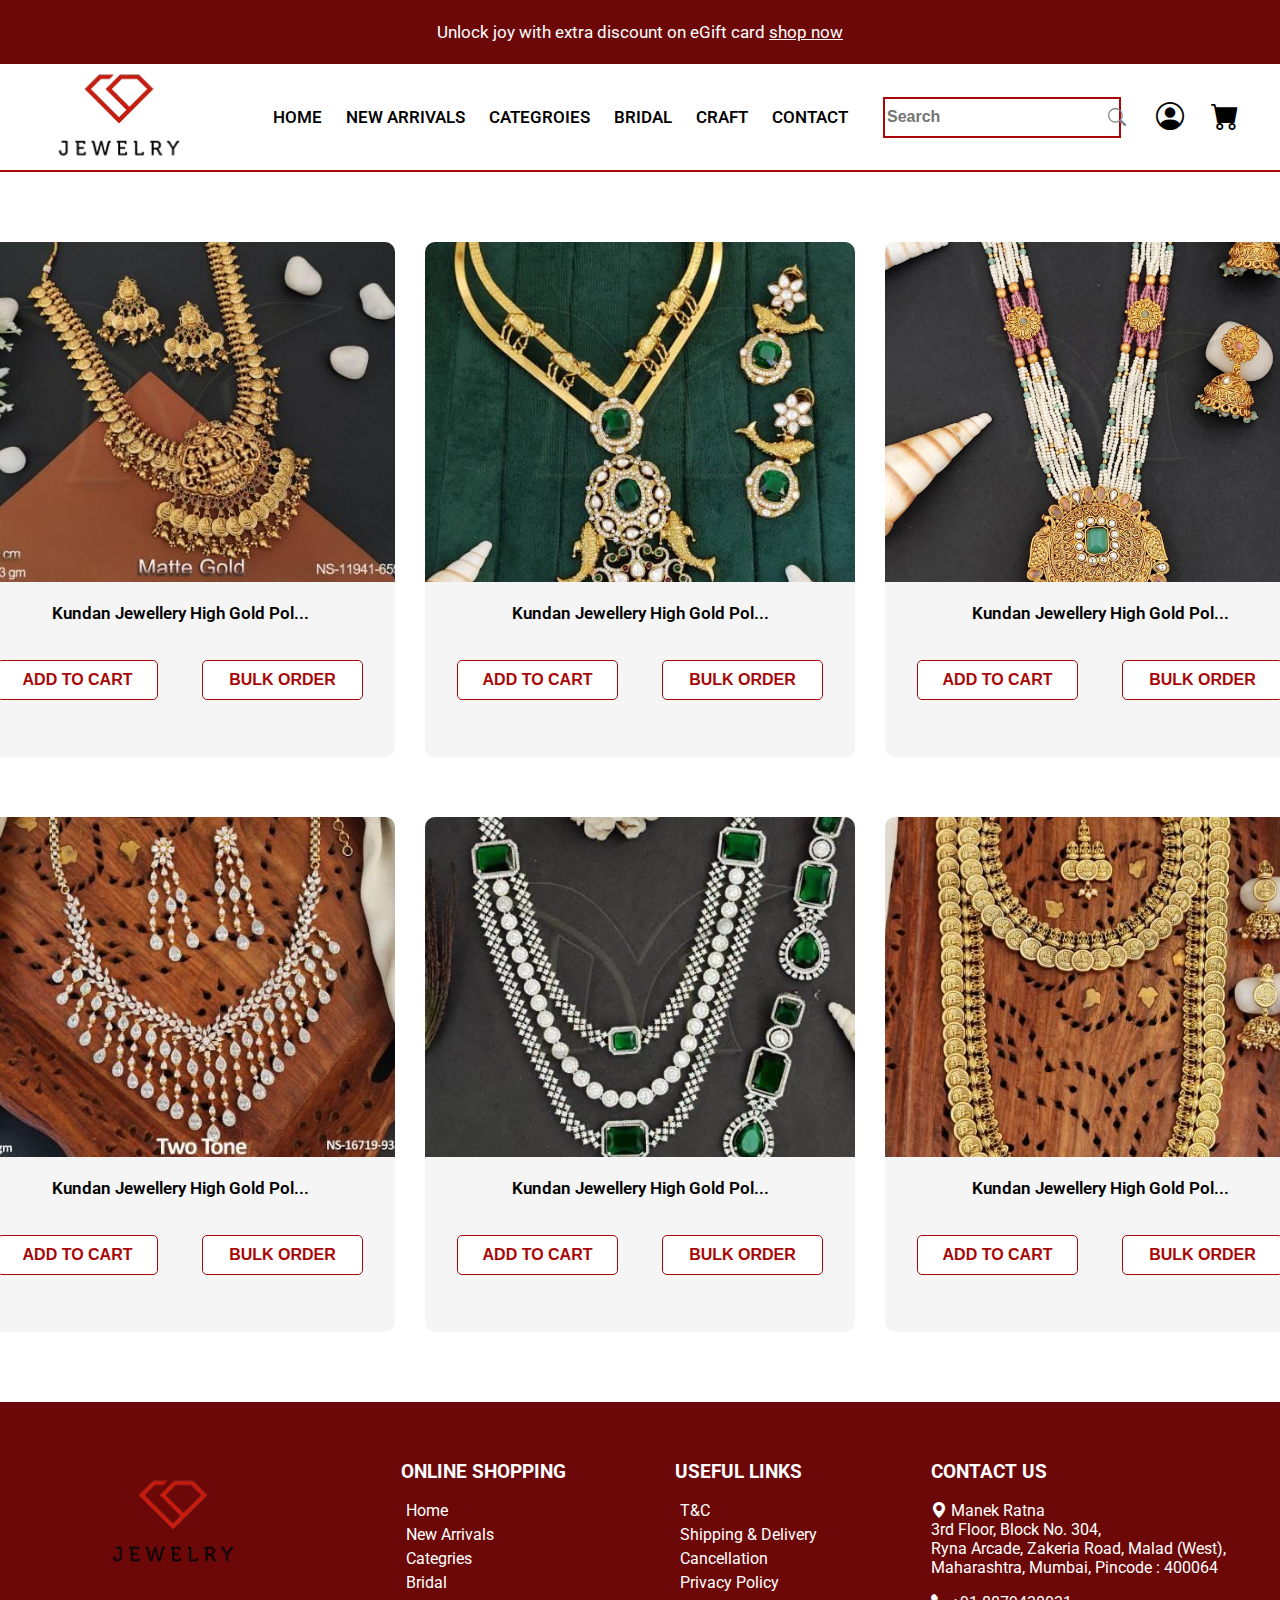
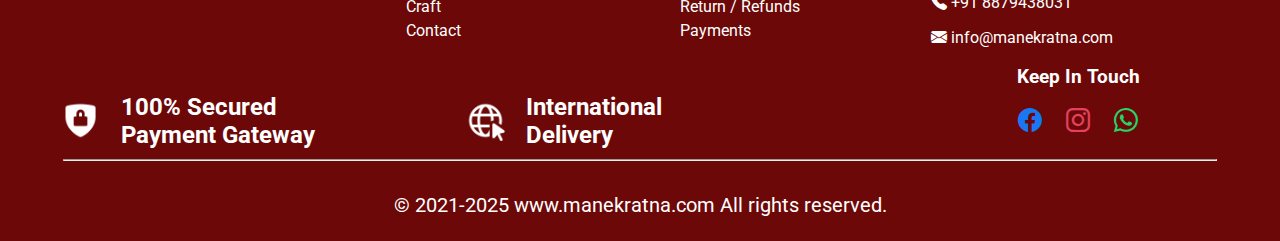
<file: neck.html>
<!DOCTYPE html>
<html lang="en">
<head>
    <meta charset="UTF-8">
    <meta name="viewport" content="width=device-width, initial-scale=1.0">
    <title>jewellry necklace page</title>
    <link rel="stylesheet" href="CSS/jewel.css">
    <link rel="stylesheet" href="https://cdn.jsdelivr.net/npm/bootstrap-icons@1.11.3/font/bootstrap-icons.css">

</head>
<body>

<!--header-->

<header>
<div class="header1">
    <p>Unlock joy with extra discount on eGift card <span> shop now</span></p>
</div>

<div class="header2">
    <div class="head1">
        <img src="image/logo.png" alt="image">
    </div>
    <div class="head2">
        <a href="index.html">HOME</a>
        <a href="newarr.html">NEW ARRIVALS</a>
        <a href="cate.html">CATEGROIES</a>
        <a href="bridal.html">BRIDAL</a>
        <a href="craft.html">CRAFT</a>
        <a href="contact.html">CONTACT</a>
    </div>
    <div class="head3">
        <input type="text" placeholder="Search">
        <i class="bi bi-search"></i>
    </div>
    <div class="head4">
        <a href="log.html"><i class="bi bi-person-circle"></i></a>
        <a href="cart.html"><i class="bi bi-cart-fill"></i></a>
    </div>

</div>
<div class="line"></div>






</header>




<!--New arrivals-->


<section class="craftout">


<div class="arval">

<div class="arin">
   <img src="image/br1.jpg" alt="image">
   <p>Kundan Jewellery High Gold Pol...</p>
   <div class="arr">
    <button>ADD TO CART</button>
    <button>BULK ORDER</button>
   </div>
</div>

<div class="arin">
   <img src="image/br2.jpg" alt="image">
   <p>Kundan Jewellery High Gold Pol...</p>
   <div class="arr">
    <button>ADD TO CART</button>
    <button>BULK ORDER</button>
   </div>
</div>

<div class="arin">
   <img src="image/new3.jpg" alt="image">
   <p>Kundan Jewellery High Gold Pol...</p>
   <div class="arr">
    <button>ADD TO CART</button>
    <button>BULK ORDER</button>
   </div>
</div>

<div class="arin">
   <img src="image/bri1.jpg" alt="image">
   <p>Kundan Jewellery High Gold Pol...</p>
   <div class="arr">
    <button>ADD TO CART</button>
    <button>BULK ORDER</button>
   </div>
</div>

<div class="arin">
   <img src="image/new5.jpg" alt="image">
   <p>Kundan Jewellery High Gold Pol...</p>
   <div class="arr">
    <button>ADD TO CART</button>
    <button>BULK ORDER</button>
   </div>
</div>

<div class="arin">
   <img src="image/cat8.jpg" alt="image">
   <p>Kundan Jewellery High Gold Pol...</p>
   <div class="arr">
    <button>ADD TO CART</button>
    <button>BULK ORDER</button>
   </div>
</div>













</div>












</section>
























<!--footer-->

<footer>

<div class="footer1">
    
    <div class="foot1">
        <img src="image/logo.png" alt="image">
    </div>
    <div class="foot2">
        <h3>ONLINE SHOPPING</h3>
        <p>Home</p>
<p>New Arrivals</p>
 <p>Categries</p>
<p>Bridal</p>
<p>Craft</p>
<p>Contact</p>
        
    </div>
    <div class="foot2">
        <h3>USEFUL LINKS</h3>
        <p>T&C</p>
<p>Shipping & Delivery</p>
<p>Cancellation</p>
<p>Privacy Policy</p>
<p>Return / Refunds</p>
<p>Payments
</p>
    </div>

    <div class="foot3">
        <h3>CONTACT US</h3>
        <p><i class="bi bi-geo-alt-fill"></i> Manek Ratna <br>
3rd Floor, Block No. 304,<br>
Ryna Arcade, Zakeria Road, Malad (West),<br>
Maharashtra, Mumbai, Pincode : 400064</p>

      <p><i class="bi bi-telephone-fill"></i> +91 8879438031</p>

      <p><i class="bi bi-envelope-fill"></i> info@manekratna.com</p>
      <div class="follow">
        <h3>Keep In Touch</h3>
        <p>
            <i class="bi bi-facebook social facebook"></i>
<i class="bi bi-instagram social instagram"></i>
<i class="bi bi-whatsapp social whatsapp"></i>

        </p>
      </div>
    </div>





</div>



<hr>

<div class="footer2">
    <p>© 2021-2025 www.manekratna.com All rights reserved.</p>
</div>




<div class="footer3">
   <div class="foot5">
    <img src="image/foot1.png" alt="">
    <h4>100% Secured <br>Payment Gateway</h4>
   </div>
   <div class="foot5">
    <img src="image/foot2.png" alt="">
    <h4>International <br>Delivery</h4>
   </div>

</div>









</footer>






    
</body>
</html>
</file>
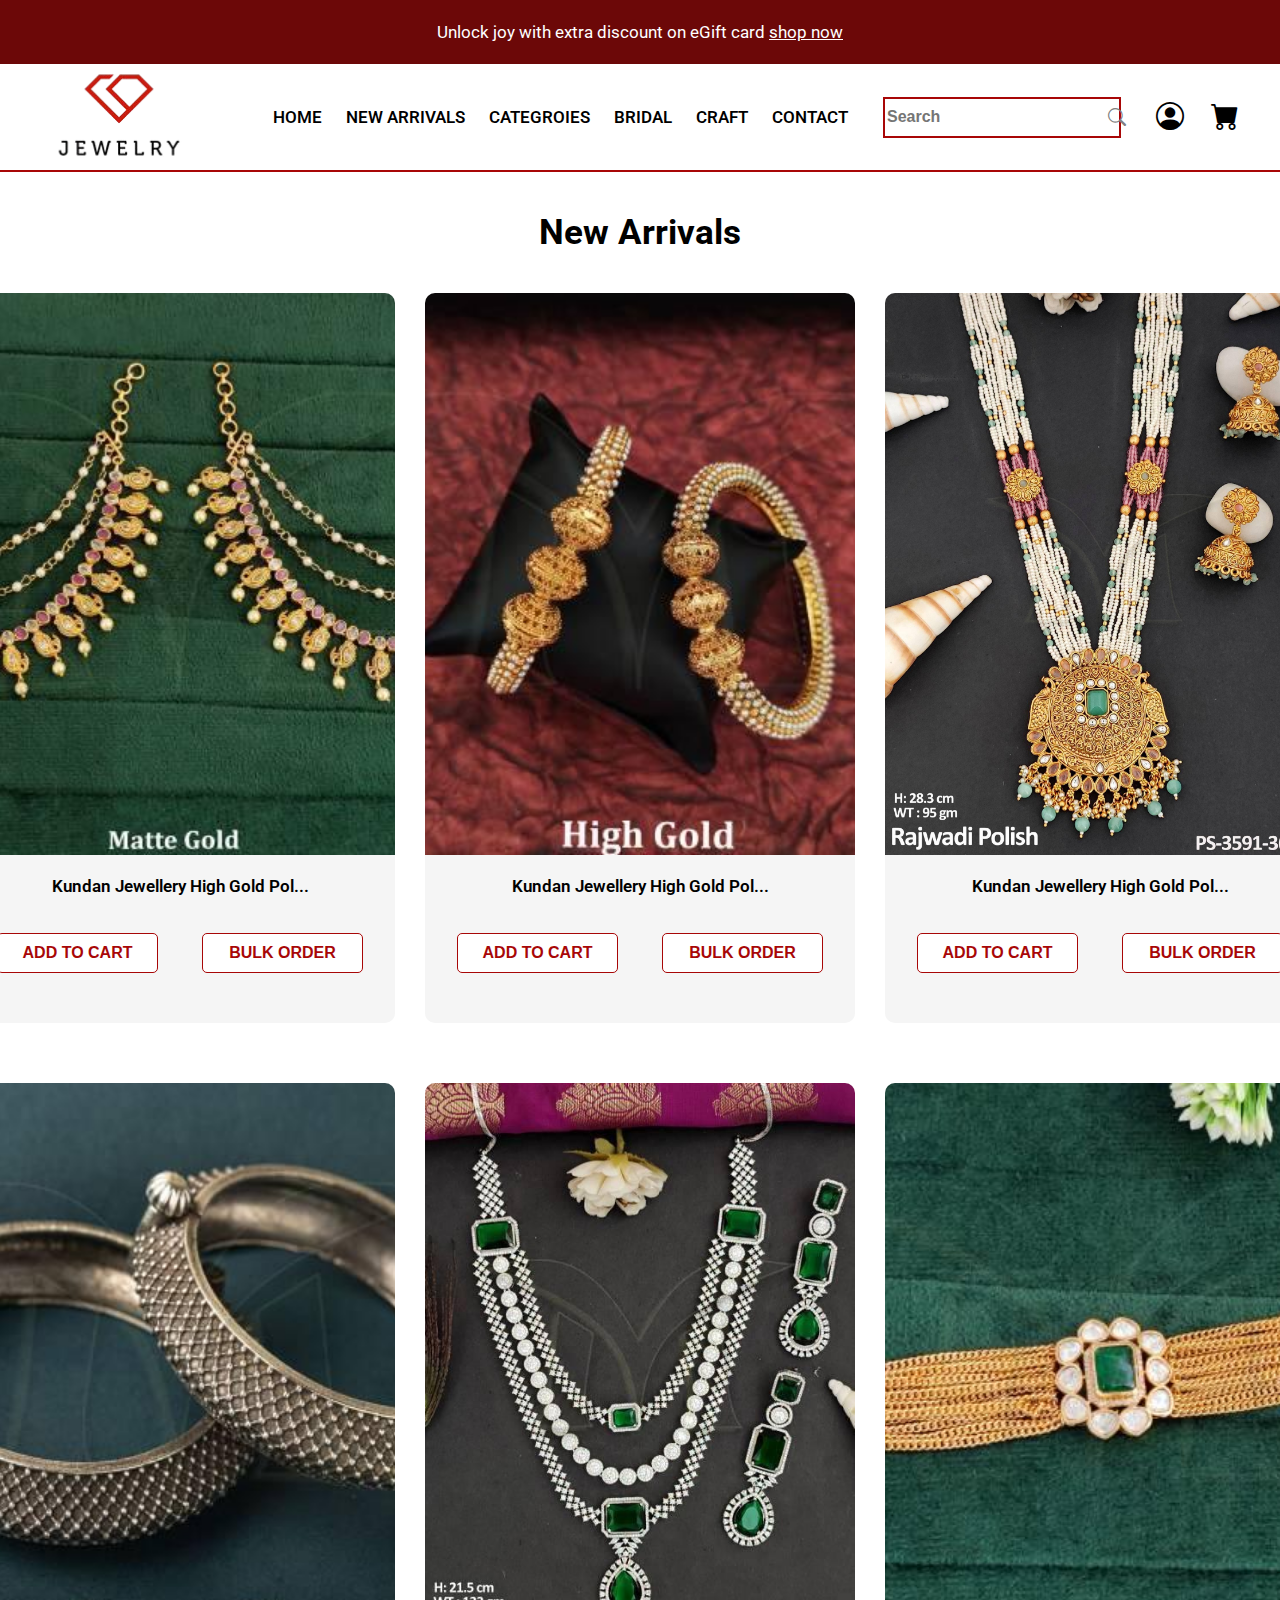
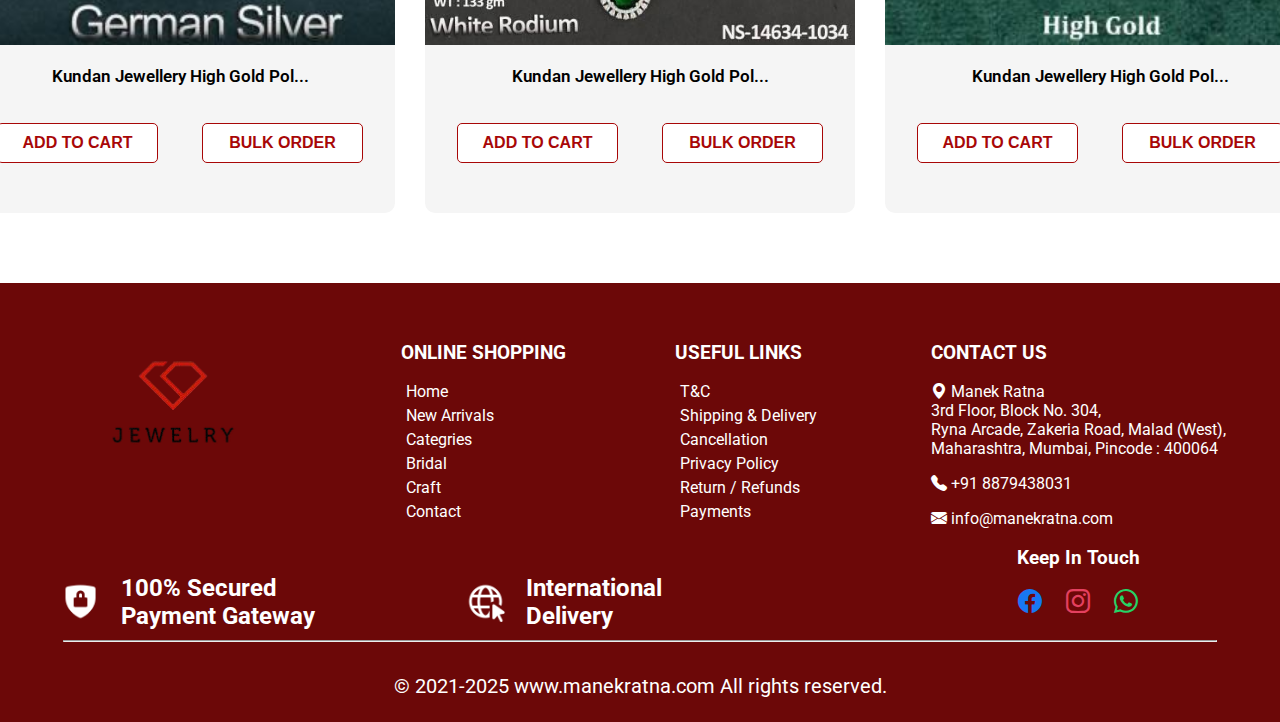
<file: newarr.html>
<!DOCTYPE html>
<html lang="en">
<head>
    <meta charset="UTF-8">
    <meta name="viewport" content="width=device-width, initial-scale=1.0">
    <title>jewellry new arrival page</title>
    <link rel="stylesheet" href="CSS/jewel.css">
    <link rel="stylesheet" href="https://cdn.jsdelivr.net/npm/bootstrap-icons@1.11.3/font/bootstrap-icons.css">

</head>
<body>

<!--header-->

<header>
<div class="header1">
    <p>Unlock joy with extra discount on eGift card <span> shop now</span></p>
</div>

<div class="header2">
    <div class="head1">
        <img src="image/logo.png" alt="image">
    </div>
    <div class="head2">
        <a href="index.html">HOME</a>
        <a href="newarr.html">NEW ARRIVALS</a>
        <a href="cate.html">CATEGROIES</a>
        <a href="bridal.html">BRIDAL</a>
        <a href="craft.html">CRAFT</a>
        <a href="contact.html">CONTACT</a>
    </div>
    <div class="head3">
        <input type="text" placeholder="Search">
        <i class="bi bi-search"></i>
    </div>
    <div class="head4">
        <a href="log.html"><i class="bi bi-person-circle"></i></a>
        <a href="cart.html"><i class="bi bi-cart-fill"></i></a>
    </div>

</div>
<div class="line"></div>






</header>




<!--New arrivals-->


<section class="craftout">
<h2>New Arrivals</h2>

<div class="arrival">

<div class="arrivalin">
   <img src="image/new1.jpg" alt="image">
   <p>Kundan Jewellery High Gold Pol...</p>
   <div class="arr">
    <button>ADD TO CART</button>
    <button>BULK ORDER</button>
   </div>
</div>

<div class="arrivalin">
   <img src="image/new2.jpg" alt="image">
   <p>Kundan Jewellery High Gold Pol...</p>
   <div class="arr">
    <button>ADD TO CART</button>
    <button>BULK ORDER</button>
   </div>
</div>

<div class="arrivalin">
   <img src="image/new3.jpg" alt="image">
   <p>Kundan Jewellery High Gold Pol...</p>
   <div class="arr">
    <button>ADD TO CART</button>
    <button>BULK ORDER</button>
   </div>
</div>

<div class="arrivalin">
   <img src="image/new4.jpg" alt="image">
   <p>Kundan Jewellery High Gold Pol...</p>
   <div class="arr">
    <button>ADD TO CART</button>
    <button>BULK ORDER</button>
   </div>
</div>

<div class="arrivalin">
   <img src="image/new5.jpg" alt="image">
   <p>Kundan Jewellery High Gold Pol...</p>
   <div class="arr">
    <button>ADD TO CART</button>
    <button>BULK ORDER</button>
   </div>
</div>

<div class="arrivalin">
   <img src="image/bri7.jpg" alt="image">
   <p>Kundan Jewellery High Gold Pol...</p>
   <div class="arr">
    <button>ADD TO CART</button>
    <button>BULK ORDER</button>
   </div>
</div>













</div>












</section>
























<!--footer-->

<footer>

<div class="footer1">
    
    <div class="foot1">
        <img src="image/logo.png" alt="image">
    </div>
    <div class="foot2">
        <h3>ONLINE SHOPPING</h3>
        <p>Home</p>
<p>New Arrivals</p>
 <p>Categries</p>
<p>Bridal</p>
<p>Craft</p>
<p>Contact</p>
        
    </div>
    <div class="foot2">
        <h3>USEFUL LINKS</h3>
        <p>T&C</p>
<p>Shipping & Delivery</p>
<p>Cancellation</p>
<p>Privacy Policy</p>
<p>Return / Refunds</p>
<p>Payments
</p>
    </div>

    <div class="foot3">
        <h3>CONTACT US</h3>
        <p><i class="bi bi-geo-alt-fill"></i> Manek Ratna <br>
3rd Floor, Block No. 304,<br>
Ryna Arcade, Zakeria Road, Malad (West),<br>
Maharashtra, Mumbai, Pincode : 400064</p>

      <p><i class="bi bi-telephone-fill"></i> +91 8879438031</p>

      <p><i class="bi bi-envelope-fill"></i> info@manekratna.com</p>
      <div class="follow">
        <h3>Keep In Touch</h3>
        <p>
            <i class="bi bi-facebook social facebook"></i>
<i class="bi bi-instagram social instagram"></i>
<i class="bi bi-whatsapp social whatsapp"></i>

        </p>
      </div>
    </div>





</div>



<hr>

<div class="footer2">
    <p>© 2021-2025 www.manekratna.com All rights reserved.</p>
</div>




<div class="footer3">
   <div class="foot5">
    <img src="image/foot1.png" alt="">
    <h4>100% Secured <br>Payment Gateway</h4>
   </div>
   <div class="foot5">
    <img src="image/foot2.png" alt="">
    <h4>International <br>Delivery</h4>
   </div>

</div>









</footer>






    
</body>
</html>
</file>
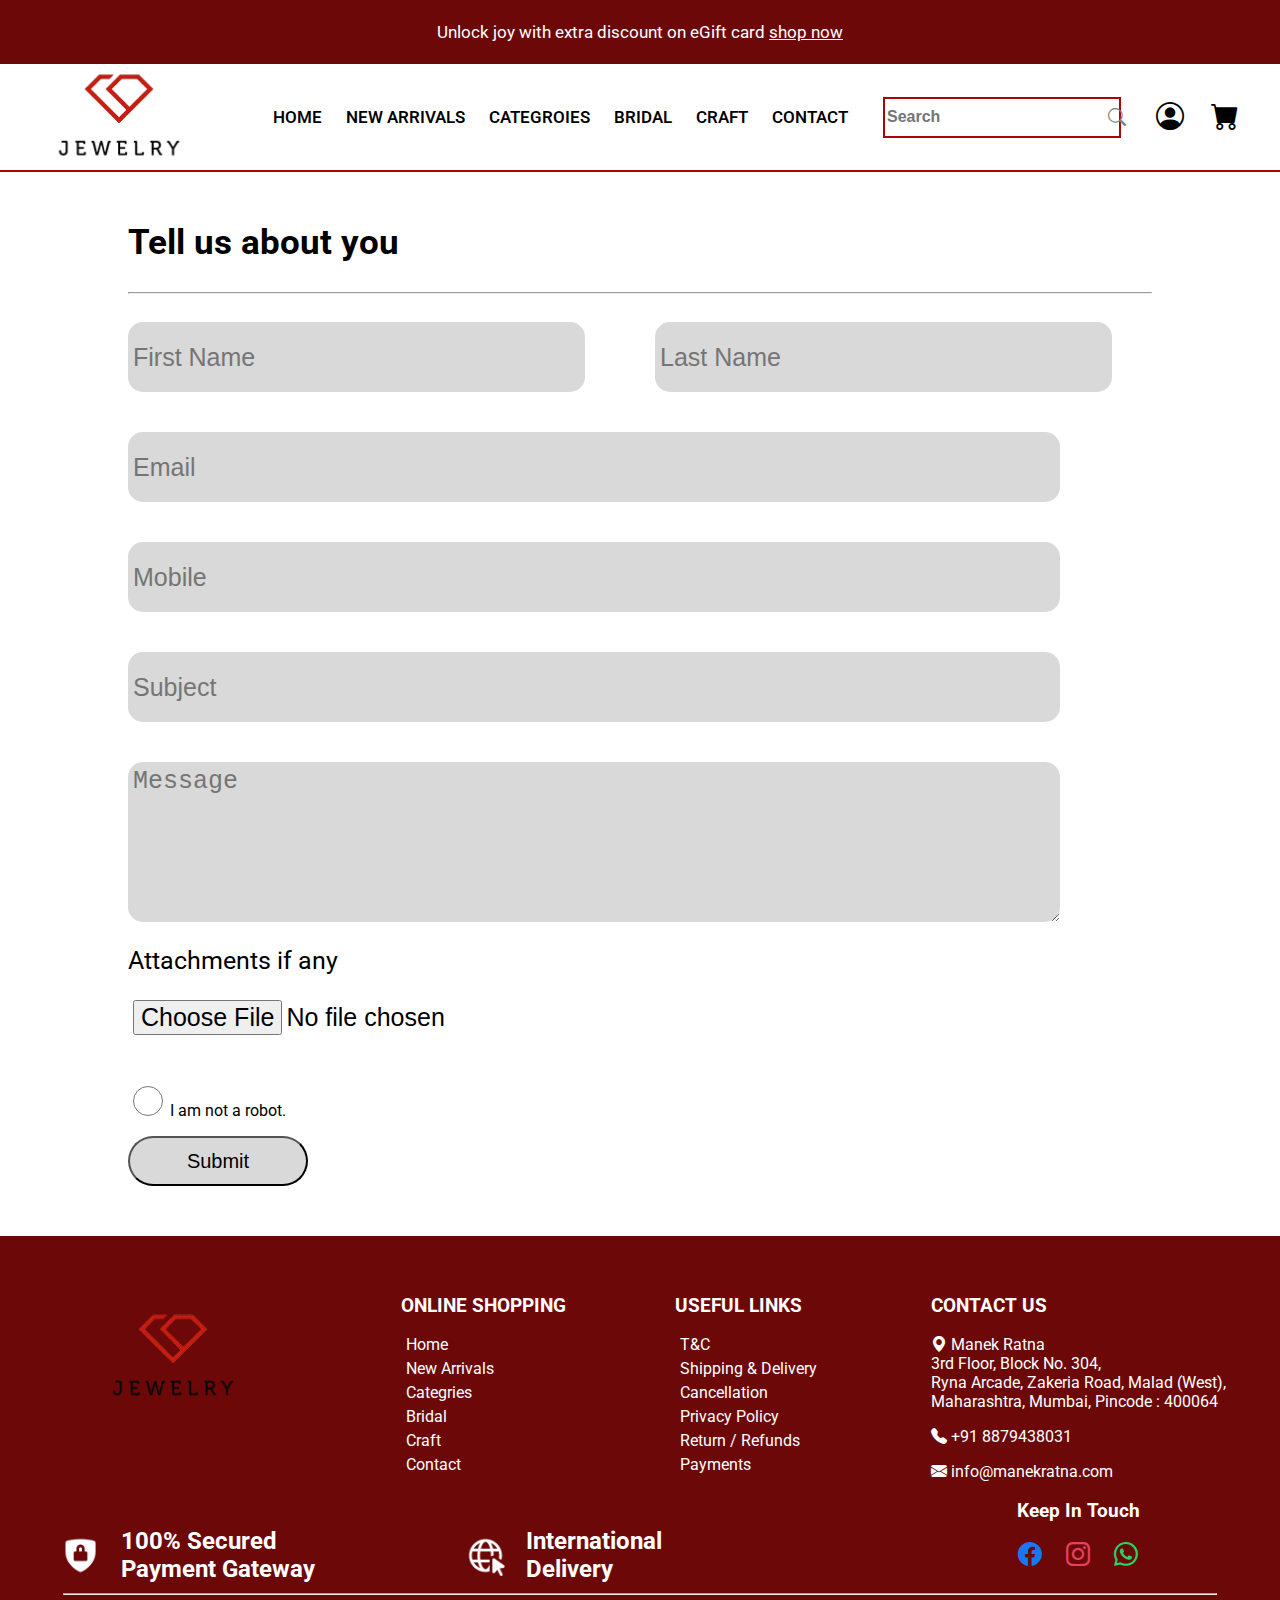
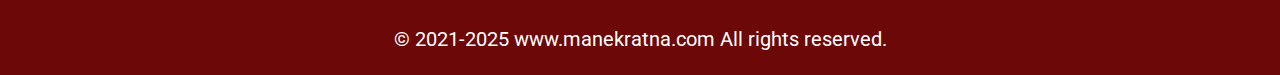
<file: register.html>
<!DOCTYPE html>
<html lang="en">
<head>
    <meta charset="UTF-8">
    <meta name="viewport" content="width=device-width, initial-scale=1.0">
    <title>jewellry register page</title>
    <link rel="stylesheet" href="CSS/jewel.css">
    <link rel="stylesheet" href="https://cdn.jsdelivr.net/npm/bootstrap-icons@1.11.3/font/bootstrap-icons.css">

</head>
<body>

<!--header-->

<header>
<div class="header1">
    <p>Unlock joy with extra discount on eGift card <span> shop now</span></p>
</div>

<div class="header2">
    <div class="head1">
        <img src="image/logo.png" alt="image">
    </div>
    <div class="head2">
        <a href="index.html">HOME</a>
        <a href="newarr.html">NEW ARRIVALS</a>
        <a href="cate.html">CATEGROIES</a>
        <a href="bridal.html">BRIDAL</a>
        <a href="craft.html">CRAFT</a>
        <a href="contact.html">CONTACT</a>
    </div>
    <div class="head3">
        <input type="text" placeholder="Search">
        <i class="bi bi-search"></i>
    </div>
    <div class="head4">
        <a href="log.html"><i class="bi bi-person-circle"></i></a>
        <a href="cart.html"><i class="bi bi-cart-fill"></i></a>
    </div>

</div>
<div class="line"></div>






</header>






<!--register-->

<section class="registerout">


<h2>Tell us about you</h2>
 <hr>
 <form class="reg">

<div class="row">
    <div class="field">
        <input type="text" placeholder="First Name">
    </div>
    <div class="field">
        <input type="text" placeholder="Last Name">
    </div>
</div>

<input type="text" placeholder="Email"> 
<input type="text" placeholder="Mobile">
<input type="text" placeholder="Subject">

<textarea name="" id="" placeholder="Message"></textarea> <br>


<label for="">Attachments if any</label>
<input type="file"> <br>

<p><input type="radio"> I am not a robot. </p>

<button>Submit</button>




 </form>


</section>























<!--footer-->

<footer>

<div class="footer1">
    
    <div class="foot1">
        <img src="image/logo.png" alt="image">
    </div>
    <div class="foot2">
        <h3>ONLINE SHOPPING</h3>
        <p>Home</p>
<p>New Arrivals</p>
 <p>Categries</p>
<p>Bridal</p>
<p>Craft</p>
<p>Contact</p>
        
    </div>
    <div class="foot2">
        <h3>USEFUL LINKS</h3>
        <p>T&C</p>
<p>Shipping & Delivery</p>
<p>Cancellation</p>
<p>Privacy Policy</p>
<p>Return / Refunds</p>
<p>Payments
</p>
    </div>

    <div class="foot3">
        <h3>CONTACT US</h3>
        <p><i class="bi bi-geo-alt-fill"></i> Manek Ratna <br>
3rd Floor, Block No. 304,<br>
Ryna Arcade, Zakeria Road, Malad (West),<br>
Maharashtra, Mumbai, Pincode : 400064</p>

      <p><i class="bi bi-telephone-fill"></i> +91 8879438031</p>

      <p><i class="bi bi-envelope-fill"></i> info@manekratna.com</p>
      <div class="follow">
        <h3>Keep In Touch</h3>
        <p>
            <i class="bi bi-facebook social facebook"></i>
<i class="bi bi-instagram social instagram"></i>
<i class="bi bi-whatsapp social whatsapp"></i>

        </p>
      </div>
    </div>





</div>



<hr>

<div class="footer2">
    <p>© 2021-2025 www.manekratna.com All rights reserved.</p>
</div>




<div class="footer3">
   <div class="foot5">
    <img src="image/foot1.png" alt="">
    <h4>100% Secured <br>Payment Gateway</h4>
   </div>
   <div class="foot5">
    <img src="image/foot2.png" alt="">
    <h4>International <br>Delivery</h4>
   </div>

</div>









</footer>






    
</body>
</html>
</file>
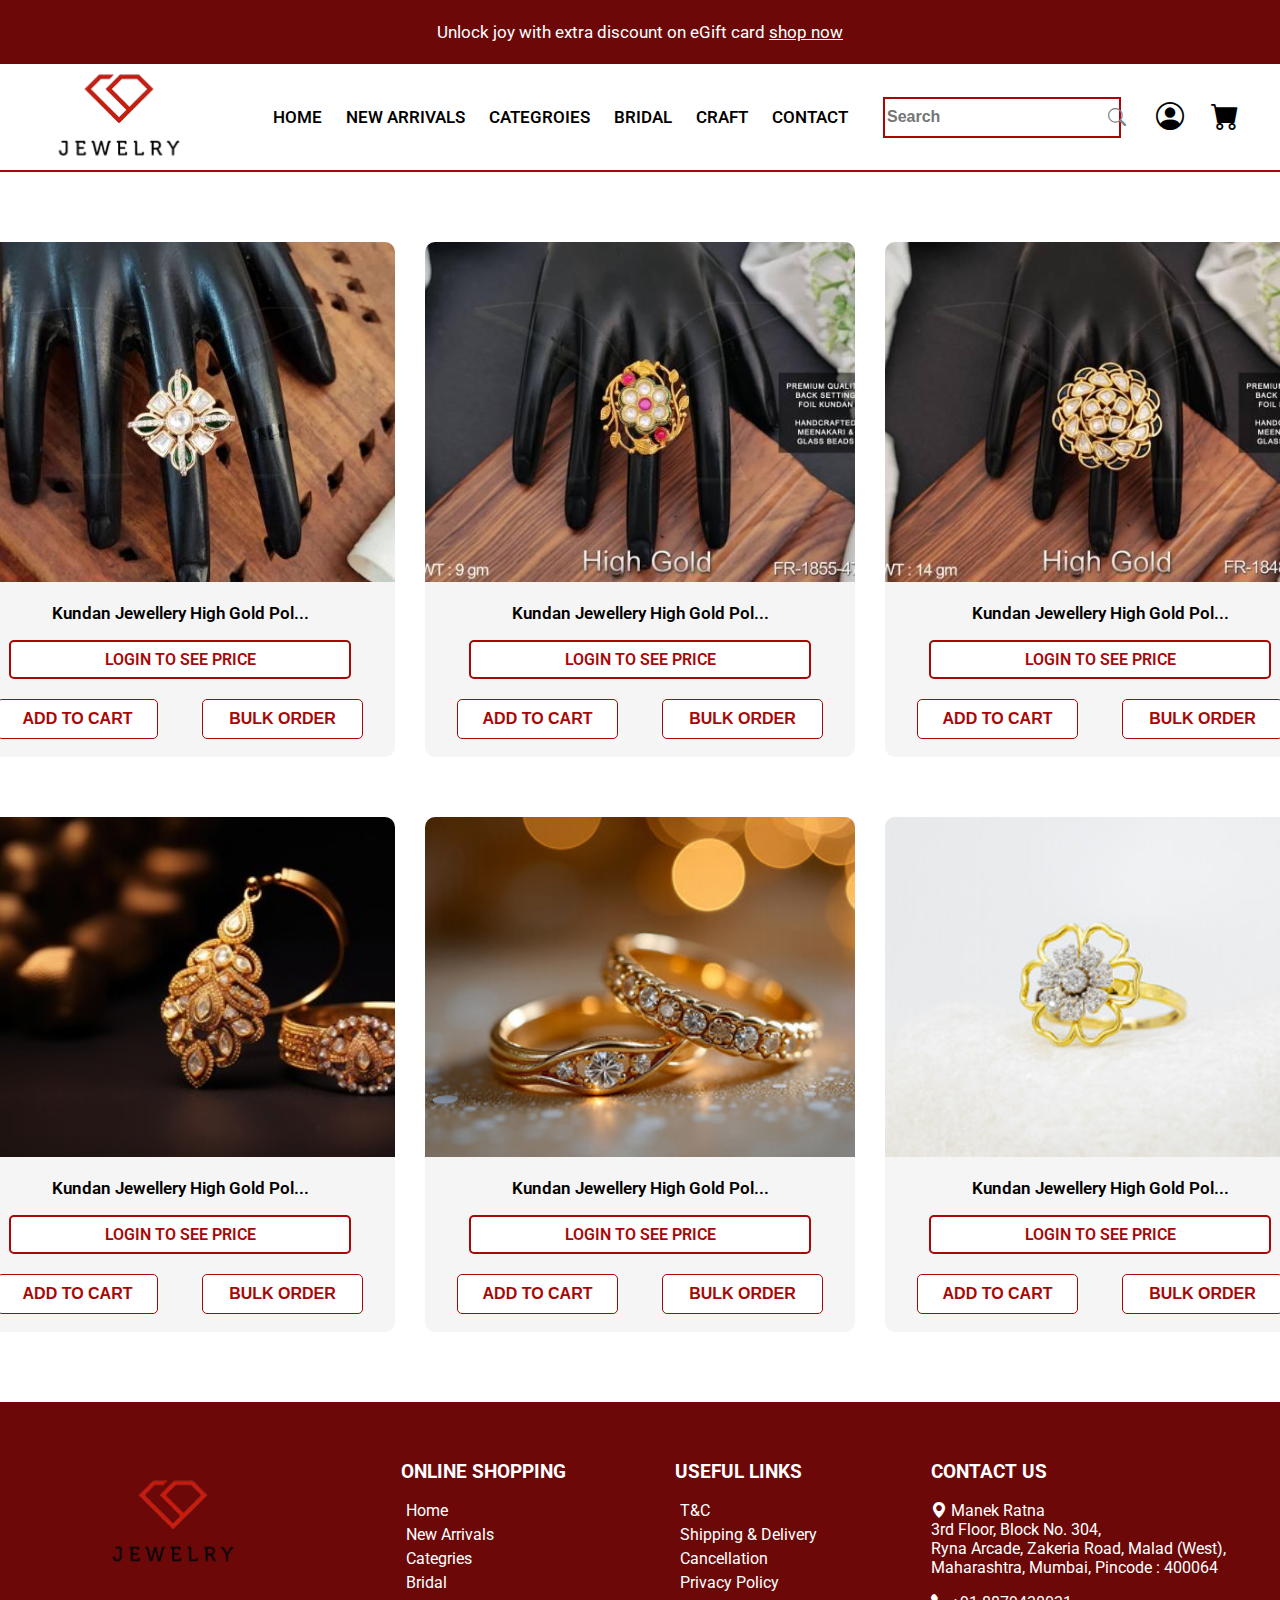
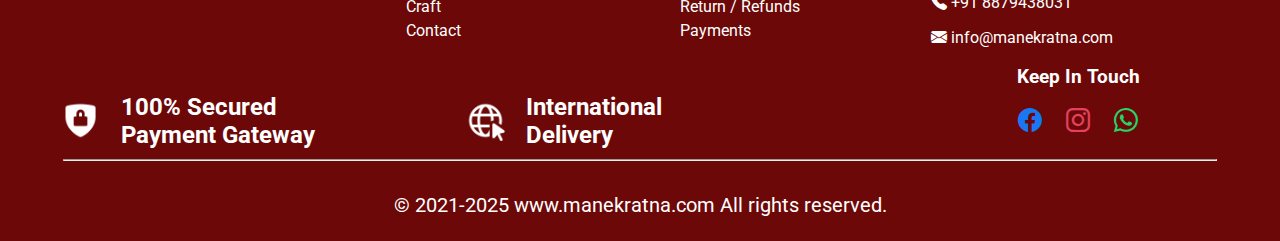
<file: ring.html>
<!DOCTYPE html>
<html lang="en">
<head>
    <meta charset="UTF-8">
    <meta name="viewport" content="width=device-width, initial-scale=1.0">
    <title>jewellry ring page</title>
    <link rel="stylesheet" href="CSS/jewel.css">
    <link rel="stylesheet" href="https://cdn.jsdelivr.net/npm/bootstrap-icons@1.11.3/font/bootstrap-icons.css">

</head>
<body>

<!--header-->

<header>
<div class="header1">
    <p>Unlock joy with extra discount on eGift card <span> shop now</span></p>
</div>

<div class="header2">
    <div class="head1">
        <img src="image/logo.png" alt="image">
    </div>
    <div class="head2">
        <a href="index.html">HOME</a>
        <a href="newarr.html">NEW ARRIVALS</a>
        <a href="cate.html">CATEGROIES</a>
        <a href="bridal.html">BRIDAL</a>
        <a href="craft.html">CRAFT</a>
        <a href="contact.html">CONTACT</a>
    </div>
    <div class="head3">
        <input type="text" placeholder="Search">
        <i class="bi bi-search"></i>
    </div>
    <div class="head4">
        <a href="log.html"><i class="bi bi-person-circle"></i></a>
        <a href="cart.html"><i class="bi bi-cart-fill"></i></a>
    </div>

</div>
<div class="line"></div>






</header>




<!--New arrivals-->


<section class="craftout">


<div class="arval">

<div class="arin">
   <img src="image/ri1.jpg" alt="image">
   <p>Kundan Jewellery High Gold Pol...</p>
   <div class="see">LOGIN TO SEE PRICE</div>
   <div class="arr">
    <button>ADD TO CART</button>
    <button>BULK ORDER</button>
   </div>
</div>

<div class="arin">
   <img src="image/ri2.jpg" alt="image">
   <p>Kundan Jewellery High Gold Pol...</p>
   <div class="see">LOGIN TO SEE PRICE</div>
   <div class="arr">
    <button>ADD TO CART</button>
    <button>BULK ORDER</button>
   </div>
</div>

<div class="arin">
   <img src="image/ri3.jpg" alt="image">
   <p>Kundan Jewellery High Gold Pol...</p>
   <div class="see">LOGIN TO SEE PRICE</div>
   <div class="arr">
    <button>ADD TO CART</button>
    <button>BULK ORDER</button>
   </div>
</div>

<div class="arin">
   <img src="image/ri4.jpg" alt="image">
   <p>Kundan Jewellery High Gold Pol...</p>
   <div class="see">LOGIN TO SEE PRICE</div>
   <div class="arr">
    <button>ADD TO CART</button>
    <button>BULK ORDER</button>
   </div>
</div>

<div class="arin">
   <img src="image/ri5.jpg" alt="image">
   <p>Kundan Jewellery High Gold Pol...</p>
   <div class="see">LOGIN TO SEE PRICE</div>
   <div class="arr">
    <button>ADD TO CART</button>
    <button>BULK ORDER</button>
   </div>
</div>

<div class="arin">
   <img src="image/ri6.jpg" alt="image">
   <p>Kundan Jewellery High Gold Pol...</p>
   <div class="see">LOGIN TO SEE PRICE</div>
   <div class="arr">
    <button>ADD TO CART</button>
    <button>BULK ORDER</button>
   </div>
</div>













</div>












</section>
























<!--footer-->

<footer>

<div class="footer1">
    
    <div class="foot1">
        <img src="image/logo.png" alt="image">
    </div>
    <div class="foot2">
        <h3>ONLINE SHOPPING</h3>
        <p>Home</p>
<p>New Arrivals</p>
 <p>Categries</p>
<p>Bridal</p>
<p>Craft</p>
<p>Contact</p>
        
    </div>
    <div class="foot2">
        <h3>USEFUL LINKS</h3>
        <p>T&C</p>
<p>Shipping & Delivery</p>
<p>Cancellation</p>
<p>Privacy Policy</p>
<p>Return / Refunds</p>
<p>Payments
</p>
    </div>

    <div class="foot3">
        <h3>CONTACT US</h3>
        <p><i class="bi bi-geo-alt-fill"></i> Manek Ratna <br>
3rd Floor, Block No. 304,<br>
Ryna Arcade, Zakeria Road, Malad (West),<br>
Maharashtra, Mumbai, Pincode : 400064</p>

      <p><i class="bi bi-telephone-fill"></i> +91 8879438031</p>

      <p><i class="bi bi-envelope-fill"></i> info@manekratna.com</p>
      <div class="follow">
        <h3>Keep In Touch</h3>
        <p>
            <i class="bi bi-facebook social facebook"></i>
<i class="bi bi-instagram social instagram"></i>
<i class="bi bi-whatsapp social whatsapp"></i>

        </p>
      </div>
    </div>





</div>



<hr>

<div class="footer2">
    <p>© 2021-2025 www.manekratna.com All rights reserved.</p>
</div>




<div class="footer3">
   <div class="foot5">
    <img src="image/foot1.png" alt="">
    <h4>100% Secured <br>Payment Gateway</h4>
   </div>
   <div class="foot5">
    <img src="image/foot2.png" alt="">
    <h4>International <br>Delivery</h4>
   </div>

</div>









</footer>






    
</body>
</html>
</file>
<file: CSS/jewel.css>
@import url('https://fonts.googleapis.com/css2?family=Roboto:wght@100;300;400;500;700;900&display=swap');
body {
    margin: 0;
    padding: 0;
    font-family: 'Roboto', sans-serif;
}

/* header */

.header1{
    text-align: center;
    background-color: #6C0808;
    font-size: 17px;
    color: white;
    padding: 5px;
}
.header1 span{
    text-decoration: underline;
}
.header2{
    display: flex;
    align-items: center;
    gap: 25px;
}
.head1 img{
    width: 238px;
    height: 102px;
    object-fit: cover;
}
.head2 a{
    margin: 10px;
    font-size: 17px;
    font-weight: 550;
    text-decoration: none;
    color: black;
}
.head3 {
    font-size: 18px;
    display: flex;
    align-items: center;
    justify-content: space-around;
    border: 2px solid #A80707;
    width: 234px;
    height: 37px;
    color: grey;
}
.head3 input{
    border: none;
    outline: none;
    font-size: 16px;
    font-weight: 600;
}
.head4{
    font-size: 28px;
}
.head4 a{
    margin: 10px;
    color: black;
}
.line{
    width: 100%;
    height: 2px;
    background-color: #A80707;
}




/* home */

.home{
    background-image: url(../image/contact.jpg);
    background-position: center;
    background-repeat: no-repeat;
    background-size: cover;
    width: 100%;
    height: 316px;
    position: relative;
    margin: 20px 0;
}
.home img{
    position: absolute;
    width: 363px;
    height: 363px;
    object-fit: cover;
    right: 400px;
    top: -20px;
    transform: rotate(13.87deg);
}
.homein{
    font-size: 30px;
    width: 200px;
    position: absolute;
    top: 10px;
    right: 200px;
    text-align: end;
    color: white;
}
.YEL{
    color: #FFEB7B;
}
.home1{
    width: 1229px;
    height: 270px;
    padding: 20px;
    background-color: #F8B0B0;
    text-align: center;
    font-size: 20px;
    margin: 50px auto;
}
.home1in a{
    display: inline-block;
    background-color: #A80707;
    color: white;
    margin: 20px;
    border-radius: 5px;
    width: 250px;
    text-decoration: none;
    padding: 10px 40px;
}

.home2out h2{
    font-size: 25px;
    width: 600px;
    margin: 60px auto;
    position: relative;
}
.home2out h2::after{
    content: "";
    width: 300px;
    height: 3px;
    background-color: #A80707;
    position: absolute;
    top: 40px;
    right: 0px;

}
.home2out h2::before{
    content: "";
    width: 300px;
    height: 3px;
    background-color: #A80707;
    position: absolute;
    top: 40px;
    left: -50px;
}
.home2out h2 span{
    width: 25px;
    height: 25px;
    border-radius: 50%;
    background-color: #6C0808;
    position: absolute;
    top: 30px; left: 260px;
}

.home2{
    display: flex;
    gap: 30px;
    justify-content: center;
    margin: 30px auto;
}
.home2in {
    position: relative;
    width: 607px;
    height: 396px;
}
.home2in img{
    width: 607px;
    height: 396px;
    object-fit: cover;
}
.home2in p{
    width: 160px;
    padding: 10px 20px;
    border-radius: 5px;
    background-color: #E5D36C;
    font-size: 20px;
    text-align: center;
    position: absolute;
    bottom: 10px; left: 250px;
}
.home3out{
    background-image: url(../image/homeful.jpg);
    background-position: center;
    background-repeat: no-repeat;
    background-size: cover;
    width: 1243px;
    height: 320px;
    margin: 30px auto;
    position: relative;
    z-index: 1;

}
.over{
     width: 1243px;
    height: 320px;
    position: absolute;
    background-color: rgba(0,0,0,0.6);
    z-index: -1;
}

.home3{
   display: flex;
   align-items: center;
   justify-content: center;
   gap: 90px;
}
.home3 img{
    width: 534px;
    height: 315px;
    object-fit: cover;
}
.pak h1{
    padding: 10px 20px;
    border-radius: 5px;
    background-color: #E5D36C;
    font-size: 40px;
    text-align: center;
    width: 230px;
    height: 100px;
}

.home4{
    display: flex;
    gap: 50px;
    justify-content: center;
}
.home4in{
    font-size: 24px;
    text-align: center;
}
.home4in img{
    width: 175px;
    height: 175px;
    border-radius: 50%;
    object-fit: cover;
}
.home41in{
    font-size: 24px;
    text-align: center;
    width: 175px;
    height: 175px;
    border-radius: 50%;
}
.home41in img{
    width: 173px;
    height: 93px;
    border-radius: 50%;
    object-fit: cover;
}
.bro{
    background-color:#510B0B ;
     width: 175px;
    height: 175px;
    border-radius: 50%;
    display: flex;
    align-items: center;
    justify-content: center;
}
.bak{
    background-color:black ;
    width: 175px;
    height: 175px;
    border-radius: 50%;
    display: flex;
    align-items: center;
    justify-content: center;
}
.pu{
    background-color:#5D1E4F ;
     width: 175px;
    height: 175px;
    border-radius: 50%;
    display: flex;
    align-items: center;
    justify-content: center;
}

.home5{
    display: grid;
    grid-template-columns: 315px 315px 315px 315px;
    grid-auto-rows: 340px;
    font-size: 23px;
    gap: 30px;
    row-gap: 60px;
    justify-content: center;
    margin-bottom: 50px;
}
.home5in {
    text-align: center;
}
.home5in img{
    width: 311px;
    height: 301px;
    object-fit: cover;
}
.home5in h3{
    margin: 10px;
}
.me{
    background-color: #510B0B;
}
.lo{
    background-color: #A80707;
    color: white;
    font-size: 18px;
    width: 313px;
    padding: 8px;
    border-radius: 5px;
    margin: 0 auto;
}


.home7{
    display: flex;
    align-items: center;
    justify-content: center;
    gap: 40px;
    font-size: 18px;
    margin: 40px auto;
}
.home7 img{
    width: 579px;
    height: 466px;
    object-fit: cover;
}
.home7in{
   width: 625px;
   padding: 20px;
   line-height: 1.6;

}
.home7in button{
    background-color: #A80707;
    color: white;
    width: 280px;
    height: 60px;
    border-radius: 5px;
    border: none;
    font-size: 18px;
}
.home7in h3{
    font-size: 32px;
    margin-top: 0px;
    margin-bottom: 40px;
    position: relative;
}

.home7in h3::after{
    content: "";
    width: 200px;
    height: 3px;
    background-color: #A80707;
    position: absolute;
    top: 50px;
    right: 190px;

}
.home7in h3::before{
    content: "";
    width: 200px;
    height: 3px;
    background-color: #A80707;
    position: absolute;
    top: 50px;
    left: -10px;
}
.home7in h3 span{
    width: 25px;
    height: 25px;
    border-radius: 50%;
    background-color: #6C0808;
    position: absolute;
    top: 40px; left: 200px;
}







.home6{
    width: 1325px;
    height: 377px;
    padding: 20px;
    text-align: center;
    box-shadow: 2px 3px 5px grey;
    margin: 40px auto;
}
.home6 h3{
    font-size: 30px;
}

.home9out h2{
    font-size: 25px;
    width: 600px;
    margin: 50px auto;
    position: relative;
    text-align: center;
}
.home9out h2::after{
    content: "";
    width: 300px;
    height: 3px;
    background-color: #A80707;
    position: absolute;
    top: 40px;
    right: 0px;

}
.home9out h2::before{
    content: "";
    width: 300px;
    height: 3px;
    background-color: #A80707;
    position: absolute;
    top: 40px;
    left: -50px;
}
.home9out h2 span{
    width: 25px;
    height: 25px;
    border-radius: 50%;
    background-color: #6C0808;
    position: absolute;
    top: 30px; left: 260px;
}











/* single item */

.jewel{
    width: 1322px;
    height: 460px;
    border: 1px solid grey;
    border-radius: 15px;
    margin: 50px auto;
    padding: 20px;
    display: flex;
    gap: 30px;
    font-size: 24px;
    align-items: center;
    justify-content: center;
}
.jewel img{
    width: 463px;
    height: 386px;
    object-fit: cover;
}
.jewelin{
    margin-top: 60px;
}
.jew{
    display: flex;
    align-items: center;
    gap: 50px;
    margin: 0px;
}
.bo{
    width: 150px;
    height: 55px;
    border-radius: 10px;
    border: 1px solid ;
    background-color: #D9D9D94D;
    display: flex;
    align-items: center;
    justify-content: center;
}
.jewelin h4{
    margin: 0px;

}
.un{
    color: #1877F2;
    text-decoration: underline;
}
.btton button{
     width: 160px;
    height: 55px;
    border-radius: 10px;
    border: 1px solid ;
    background-color: #D9D9D94D;
    font-size: 24px;
    margin-right: 30px;
}

.requ{
display: flex;
    align-items: center;
    gap: 40px;
    color: white;
    margin-top: 30px;
}
.requ p{
    background-color: #A80707;
    padding: 15px 40px;
    border-radius: 10px;
}
.jewel1{
    display: flex;
    gap: 30px;
    justify-content: center;
    margin-bottom: 40px;
}
.jewelt h3{
    font-size:32px ;
}
.get{
    display: flex;
    gap: 30px;
}
.getin{
    width:284px;
    height: 413px;
    border: 1px solid grey;
    border-radius: 10px;
    padding: 20px;
    font-size: 24px;
}
.getin img{
    width: 296px;
    height: 198px;
    object-fit: cover;
}
 .pri{
    background-color: #A80707;
    width: 257px;
    height: 44px;
     border: none;
     border-radius: 10px;
     color: white;
     font-size: 24px;
     
}
.jewert{
    background-color: #D9D9D94D;
    width: 314px;
    height: 413px;
    font-size: 18px;
    padding: 20px;
    border-radius: 20px;
}
.jewert h5{
    margin: 0;
}
.inf{
display: flex;
gap: 30px;
}
.inf img{
    width: 107px;
    height: 107px;
    object-fit: cover;
}
.info h4{
    margin: 0;
}
.info .bl{
    background-color: #6e9fe0;
}
.inf1{
    display: flex;
gap: 30px;  
   justify-content: center;
}
.red{
    background-color: #6C0808;
    color: white;
    padding: 5px 10px;
}
.bi-star-fill{
    color: #F4811D;
}
.gry{
    color: #D9D9D9;
}

.bor{
    width: 244px;
    height: 47px;
    border: 1px solid #A80707;
    border-radius: 10px;
    font-size: 20px;
}

.jewel2{
    border: 1px solid #8E8A8A;
    width: 1314px;
    height: 396px;
    padding: 20px;
    font-size: 24px;
    margin: 30px auto;
    border-radius: 20px;
}
.re{
    font-size: 32px;
    color: #6C0808;
}
.je2{
    line-height: 2.1;
    margin-left: 100px;
}

.jewel3out{
    width: 1347px;
    margin: 40px auto;
    font-size: 20px;
}
.jewel3{
    border: 1px solid gray;
    border-radius: 15px;
    width: 1347px;
    height: 518px;
    display: flex;
    justify-content: space-between;
    overflow: hidden;
}
.jew3rt img{
    width: 461px;
    height: 514px;
    object-fit: cover;
    border-radius: 15px;
}
.jew3lt{
    margin: 20px;
}
.jew3lt button{
    width: 220px;
    height: 50px;
    font-size: 20px;
    border-radius: 10px;
    margin-right: 20px;
}
.msg{
    display: flex;gap: 20px;
}
.msg p{
    width: 313px;
    height: 115px;
    background-color:#D9D9D966 ;
    border-radius: 20px;
    padding: 10px;
}
.msg .pink{
    background-color: #F8B0B0;
}
.jew3lt p{
    margin: 15px;
}
.jewel4{
    border: 1px solid #8E8A8A;
    border-radius: 15px;
    width: 1347px;
    height: 994px;
    margin: 50px auto;
    font-size: 24px;
    padding-left: 30px;
}
.jew1{
    display: flex;
    gap: 20px;
}
.star{
    display: flex;
    gap: 30px;
}
.star p{
    border: 1px solid grey;
    padding: 10px 20px;
    border-radius: 20px;
}
.jewel4 h4{
    margin: 5px;
}
.rev{
    display: flex;
    gap: 20px;
    font-size: 20px;
    align-items: center;
}
.rev p{
    margin: 5px;
}
.rev1{
    background-color: #D9D9D9;
    width: 81px;
    height: 58px;
}
.grey{
    color: gray;
}





/* register */

.registerout{
    width: 80%;
    margin: 50px auto;
}
.registerout h2{
    font-size: 35px;
}
.reg .row{
    display: flex;
    gap: 30px;
}
.reg .field{
    width: 550px;
}
.reg input{
    width: 90%;
    border-radius: 15px;
    height: 60px;
    padding: 5px;
    font-size: 25px;
    margin-top: 20px;
    margin-bottom: 20px;
    background-color: #D9D9D9;
    border: none;
}

.reg textarea{
    width: 90%;
    border-radius: 15px;
    height: 150px;
    padding: 5px;
    font-size: 25px;
    margin-top: 20px;
    margin-bottom: 20px;
    background-color: #D9D9D9;
    border: none;
}
.reg label{
    font-size: 25px;
}
.reg input[type="file"]{
    background-color: white;
    margin-bottom: 5px;
}
.reg input[type="radio"]{
    width: 30px;
    height: 30px;
    margin-top: 0;
    margin-bottom: 0;
    padding: 0;
}
.reg button{
   background-color: #D9D9D9;
   width: 180px;
   height: 50px;
   border-radius: 25px;
   font-size: 20px;
}








/* necklace */

.arval{
    display: grid;
    grid-template-columns: 430px 430px 430px;
    grid-auto-rows: 515px;
    gap: 30px;
    justify-content: center;
    row-gap: 60px;
    margin-bottom: 70px;
    font-size: 17px;
    font-weight: 600;
    margin-top: 70px;
}
.arin{
    background-color: #F5F5F5;
    text-align: center;
    border-radius: 10px;
    overflow: hidden;
}
.arin img{
    width: 430px;
    height: 340px;
    object-fit: cover;
}
 

/* ring */

.see{
    width: 322px;
    border: 2px solid #A80707;
    font-size: 16px;
    color:#A80707 ;
    background-color: white;
    padding: 8px;
    margin: 0 auto;
    border-radius: 5px;
}




/* new arrival */

.arrival{
    display: grid;
    grid-template-columns: 430px 430px 430px;
    grid-auto-rows: 730px;
    gap: 30px;
    justify-content: center;
    row-gap: 60px;
    margin-bottom: 70px;
    font-size: 17px;
    font-weight: 600;
}
.arrivalin{
    background-color: #F5F5F5;
    text-align: center;
    border-radius: 10px;
    overflow: hidden;
}
.arrivalin img{
    width: 430px;
    height: 562px;
    object-fit: cover;
}
.arr button{
   border: 1px solid #A80707;
   color: #A80707;
   border-radius: 5px;
   background-color: white;
   width: 161px;
   height: 40px;
   font-weight: 600;
   font-size: 16px;
   margin: 20px;
}










/* categories */

.cateout{
    display: flex;
    gap: 30px;
    margin: 30px;
}
.cate1{
    width: 380px;
    height: 1400px;
    border: 2px solid grey;
    padding: 40px;
}
.cat1{
    font-size: 20px;
    margin-top: 30px;
}
.cat1 input{
    transform: scale(2);
}
.cat2{
    font-size: 20px;
    margin-top: 70px;
}
.cat2 input{
    transform: scale(2);
}
.cate2{
    width: 952px;
    height: 1400px;
    overflow-y: scroll;
}
.cate2::-webkit-scrollbar{
    display: none;
}
.cat3{
    font-size: 20px;
    display: flex;
    justify-content: space-between;
}
.bor{
    width:280px ;
    height: 62px;
    border: 1px solid #6C0808;
    border-radius: 5px;
    display: flex;
    align-items: center;
    justify-content: center;
}
.cat4{
    display: grid;
    grid-template-columns: 420px 420px;
    gap: 50px;
}


/* bridal -----------  craft */

.craft{
    display: grid;
    grid-template-columns: 420px 420px 420px;
    grid-auto-rows: 562px;
    gap: 30px;
    justify-content: center;
    row-gap: 60px;
    margin-bottom: 70px;
}
.craftout h2{
    text-align: center;
    margin: 40px auto;
    font-size: 35px;
}
.craftin{
    width: 420px;
    height: 562px;
    border-radius: 15px;
    box-shadow: 2px 5px 5px #6C0808;
    text-align: center;
    font-size: 20px;
    font-weight: 600;
}
.craftin img{
    width: 420px;
    height: 362px;
    object-fit: cover;
    border-radius: 15px;
}
.price{
    display: flex;
    justify-content: center;
    gap: 30px;
}
.craftin p{
    margin: 10px;
}
.tho{
    text-decoration: line-through;
    color: #A80707;
}
.craftin button{
    border:1px solid #A80707;
    border-radius: 5px;
    width: 182px;
    height: 46px;
    font-size: 16px;
    background-color: white;
    margin-top: 10px;
    color: #6C0808;
    font-weight: 600;
}


#cartToast {
    position: fixed;
    width: 450px;
    font-size: 25px;
    top: 20px;
    right: 20px;
    background:white;
    color: black;
    padding: 12px 18px;
    border-radius: 8px;
    display: none;
    align-items: center;
    gap: 8px;
    box-shadow: 0 5px 15px rgba(0,0,0,0.3);
    z-index: 9999;
}

#cartToast i {
    color: #A80707;
    font-size:80px ;
}



/* CONTACT */

.contact{
    background-image: url(../image/contact.jpg);
    background-position: center;
    background-repeat: no-repeat;
    background-size: cover;
    width: 100%;
    height: 316px;
    position: relative;
}
.contact h2{
    color: white;
    position: absolute;
    font-size: 40px;
    top: 100px;
    left: 780px;
}
.cont{
    height:750px;
    position: relative;
}
.contact1{
    display: flex;
    gap: 50px;
    justify-content: center;
    position: absolute;
    left: 100px;
    top: 280px;
}
.contin{
    width: 360px;
    height: 340px;
    box-shadow: 2px 5px 5px #00000040;
    text-align: center;
    padding: 20px;
    font-size: 17px;
    background-color: white;
}
.contin img{
    width: 50px;
    height: 50px;
    object-fit: cover;
}
.cl{
    width: 50px;
    height: 50px;
    object-fit: cover;
}
.contin button{
    background-color: #A80707;
    color: white;
    width: 104px;
    height: 40px;
    border-radius: 5px;
    font-weight: 700;
    margin-top: 30px;
    font-size: 16px;
    border: none;
    
}

.cont2out h2{
    text-align: center;
    font-size: 30px;
    margin: 40px auto;
}
.cont2{
    display: flex;
    gap: 10px;
    justify-content: center;
    margin-bottom:50px ;
}
.contlt{
    width: 610px;
    height: 580px;
    padding: 20px;
    font-size: 20px;
    box-shadow: 2px 3px 5px grey;
}
.contrt img{
    width: 670px;
    height: 618px;
    object-fit: cover;
}
.ct{
    display: flex;
    gap: 40px;
}
.ct .bi{
    font-size: 30px;
}












/* login page */
.log{
        position: relative;
        height: 800px;
}
.login h2{
    font-size: 44px;
}
.login{ 
    margin-top: 0;
    font-size: 30px;
    text-align: center;
    
}
.logform{
    font-size: 24px;
}
.logform label{
    
    margin-left: 500px;
          
}
.logform input{
    width: 390px;
    background-color:white;
    border: none;
    border-bottom: 1px solid black;
    margin-left: 500px;
    margin-bottom: 30px;
    margin-top: 30px;
}
.logform button{
    background-color:#A80707;
    color: white; font-size: 23px;
    width: 400px; border-radius: 6px;
    margin-left: 500px; padding: 15px;
    margin-top: 30px;
    margin-bottom: 30px;
    border: none;
}
.forgt{
  margin-left: 500px;
  text-decoration: underline;
}
.logline{
    position: relative;
    margin: 0 auto;
     margin-top: 30px;
    width: 200px;
    height: 50px;
}
.logline::after{
    content: "";
    position: absolute;
    top: 20px;
    right: -60px;
    width: 120px;
    height: 3px;
    background-color: black;
}
.logline::before{
    content: "";
    position: absolute;
    top: 20px;
  left: -130px;
    width: 120px;
    height: 3px;
    background-color: black;
}
.ico{ 
    margin-left: 140px; 
}




.sign {
    position: absolute;
    top: 0;
    background-color:white;
    width: 700px; height: 800px;
    margin-left: 500px;
    display: none;
    font-size: 23px;
}
#sign:target{
    display: block;
}
.sigin h2{
    font-size: 44px;
}
.sigin{ 
    margin-top: 0;
    font-size: 24px;
    text-align: center;
}
.sigform{
    font-size: 20px;
}
.sigform .lab{
        margin-left: 30px;
        font-size: 23px;
}
.sigform .labl{
    width: 370px;
    margin-left: 30px;
    margin-bottom: 30px;
    margin-top: 30px;
   background-color:white;
    border: none;
    border-bottom: 1px solid black;
}
.sigform button{
     background-color:#A80707;
    color: white; font-size: 23px;
    width: 380px; border-radius: 6px;
     margin-top: 30px;
    margin-left: 20px; padding: 15px;
    border: none;
    margin-bottom: 30px;
}
.sigline{
    position: relative;
    margin: 0 auto;
     margin-top: 20px;
     font-size: 23px;
    width: 200px;
    height: 50px;
}
.sigline::after{
    content: "";
    position: absolute;
    top: 20px;
    right: -50px;
    width: 100px;
    height: 3px;
    background-color: black;
}
.sigline::before{
    content: "";
    position: absolute;
    top: 20px;
  left: -110px;
    width: 100px;
    height: 3px;
    background-color: black;
}
.check{margin-left: 30px;
    margin-top: 5px; padding: 20px; font-size: 25px;
    width: 330px; 
    border: 1px solid black;
    background-color: #F8B0B0;
}

















/* add to card */
main{ 
     margin: 0 auto; margin-top: 50px;
    width: 1300px;
    height: 700px;
    border: 2px solid brown;
    border-radius: 20px;
    font-size: 22px;
    margin-bottom: 100px;
    background-color: #F8B0B0;
}
.mainone{
    display: flex; gap: 500px;
    justify-content: space-evenly;
    align-items: center;
}
.mainonein{
    color: rgb(224, 10, 10);
    font-weight: bold;
    text-decoration: underline rgb(228, 7, 7);
    text-align: center;
}
.maintwo img{
    width: 298px;
    height: 209px;
    border-radius: 10px;
}
.maintwo{
    display: flex;
    justify-content: space-evenly;
}
.plus .squ{
    font-weight: bold; font-size: larger;
    width: 20px; margin: 20px; padding: 7px; padding-top: 0; padding-bottom: 0;
    background-color: rgb(194, 191, 191);
    border: 1px solid;
    border-radius: 5px;
}
.twotwo{
    text-align: center;
}
.twotwo button , .mainthr button{
    background-color:#726C27;
    color: white;
    width: 150px; border-radius: 20px;
    margin-left: 50px;
    border: none;
}
.mainthr{
    display: flex; text-align: center;
    justify-content: space-evenly;
}
.mainthrin{
    width: 250px; height: 50px;
    background-color: rgb(219, 156, 156);
    border-radius: 10px;
}
.twotwo a{
    color: white;
    background-color: #A80707;
    border-radius: 20px;
    text-decoration: none;
    padding: 10px 20px;
}














/* cart 2*/
.prod3he{
    width: 400px; height: 30px;
    text-align: center; 
    margin-left: 570px;
    position: relative;
}
.prod3he h2{
    position: relative;
    font-size: 35px;
    margin: 15px auto;
}
.prod3he h2::after{
    content: "";
    position: absolute;
    top: 55px;
    right: 100px;
    width: 100px;
    height: 2px;
    background-color: #A80707;
}
.prod3he h2::before{
    content: "";
    position: absolute;
    top: 55px;
  left: 70px;
    width: 100px;
    height: 2px;
    background-color: #A80707;
}
.di{
    position: absolute;
    top: 45px;
    right: 205px;
    width: 20px;
    height: 20px;
    border-radius: 50%;
    background-color: #A80707;
}
.prod3form{
    margin-left: 150px;
    margin-top: 80px;
    width:600px;
}
.one{
    width: 100%;
    margin-left: 100px;
}
.for label{
   font-size: 23px;
   margin-left: 10px;
}
.for input{
    margin: 10px; 
    margin-top: 30px;
   padding: 15px;
   font-size: 20px;
   border-radius: 10px;
   border: 1px solid grey;
}
.ft1{
    float: left;
    width: 240px;
}
.ft2{
    float: right;
    width: 250px;
}
.ft3{
    float: left;
    width: 150px;
    text-align: center;
}
.ft5{
    float: right;
    width: 130px;
    text-align: center;
}
.ft4{
    width: 150px;
    text-align: center;
}
.inside{
    font-size: 23px;
    margin-left: 150px;
}
.width{
    font-size: 23px;
    color: grey;
    width: 1000px;
    padding: 20px;
    margin-left: 120px;
    border: 2px solid grey;
    border-radius: 30px;
    background-color: #F8B0B0;
}
.width p{
    margin-left: 60px;
    list-style: none; padding: 5px;
    position: relative;
}
.width p::before{
    content: "";
    width: 30px; height: 30px; border-radius: 50%;
    border: 1px solid black;
    position: absolute;
    left:-50px;
    background-color: white;
    color: black;
}
.width .gre::before{
    content: "";
    width: 20px; height: 20px; border-radius: 50%;
    border: 10px solid #7F87E3;
    position: absolute;
    left:-50px;
}
.width img{
    width: 60px;
}
.final {
    margin-left: 140px;
    margin-top: 30px;
    margin-bottom: 50px;
    width: 1000px;
    background-color: #A80707;
    color: white;
    padding: 10px;
    text-align: center;
    border-radius: 10px;
}
.final a{
    text-decoration: none;
    color: white; font-size: 23px;
}

















/* footer */

.social {
    font-size: 24px;
    margin: 0 10px;
    cursor: pointer;
}

/* Brand colors */
.facebook {
    color: #1877F2;
}

.instagram {
    color: #E4405F;
}

.whatsapp {
    color: #25D366;
}

footer{
    background-color: #6C0808;
    color: white;
    font-size: 16px;
    position: relative;
}
.footer1{
   display: flex;
   justify-content: space-around;
    padding-top: 40px;
}
.foot1 img{
    width: 238px;
    height: 158px;
    object-fit: cover;
}
.foot2 p{
    margin: 5px;
}
.follow{
    text-align: center;
}
.footer3{
    position: absolute;
    display: flex;
    align-items: center;
    gap: 150px;
    font-size: 24px;
    bottom: 60px;
    left: 60px;
}
.foot5 {
    display: flex;
    align-items: center;
    gap: 20px;
}
.foot5 img{
    width: 41px;
    height: 41px;
    object-fit: cover;
}
footer hr{
    width: 90%;
}
.footer2{
    text-align: center;
    font-size: 20px;
    padding: 4px;

}
</file>
